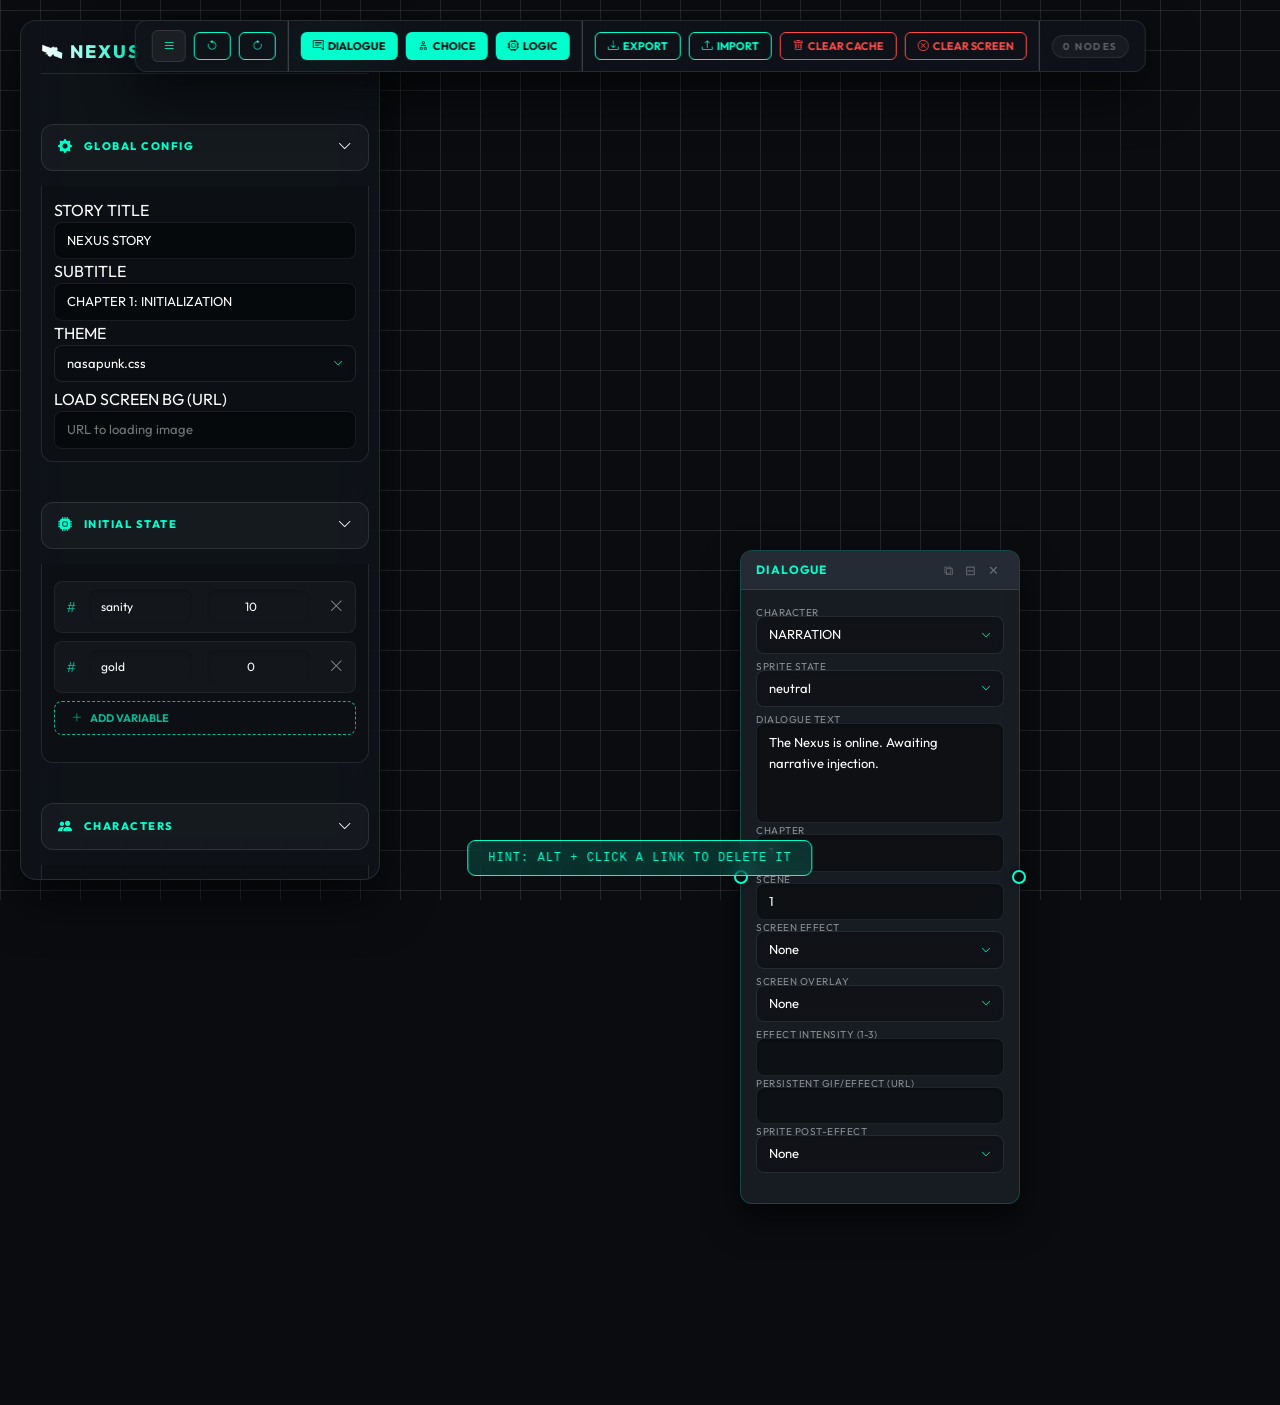
<file: apps/editor/vn_editor.html>
<!DOCTYPE html>
<html lang="en">
<head>
    <meta charset="UTF-8">
    <meta name="viewport" content="width=device-width, initial-scale=1.0">
    <title>Nexus VN Editor | Industry Standard</title>
    <link href="https://cdn.jsdelivr.net/npm/bootstrap@5.3.3/dist/css/bootstrap.min.css" rel="stylesheet">
    <link href="https://cdn.jsdelivr.net/npm/bootstrap-icons@1.11.3/font/bootstrap-icons.min.css" rel="stylesheet">
    <link rel="stylesheet" href="css/editor.css">
    <link rel="stylesheet" href="css/nexus_rich_editor.css">
</head>
<body>

    <div id="config-panel" class="panel">
        <div style="display:flex; justify-content:space-between; align-items:center; margin-bottom:20px; border-bottom:1px solid var(--border); padding-bottom:10px">
            <h2 style="font-size:18px; font-weight:800; letter-spacing:2px; margin:0; background:linear-gradient(90deg, #fff, var(--accent)); -webkit-background-clip:text; -webkit-text-fill-color:transparent">🛰️ NEXUS</h2>
            <div id="node-count-badge" class="badge rounded-pill" style="font-size:10px; background:var(--accent-dim); color:var(--accent); border:1px solid var(--accent)">0 NODES</div>
        </div>
        <div class="section-header" onclick="toggleSection('global-config-section', this)">
            <h3><i class="bi bi-gear-fill"></i> GLOBAL CONFIG</h3>
            <i class="bi bi-chevron-down"></i>
        </div>
        <div id="global-config-section" class="config-section">
            <label>STORY TITLE</label>
            <input type="text" id="conf-title" value="NEW STORY" onchange="updateGlobalConfig()">
            
            <label>SUBTITLE</label>
            <input type="text" id="conf-subtitle" value="CHAPTER 1" onchange="updateGlobalConfig()">

            <label>THEME</label>
            <div id="theme-dropdown-container"></div>

            <label>LOAD SCREEN BG (URL)</label>
            <input type="text" id="conf-loadbg" placeholder="URL to loading image" onchange="updateGlobalConfig()">
        </div>

        <div class="section-header" onclick="toggleSection('state-list-section', this)">
            <h3><i class="bi bi-cpu-fill"></i> INITIAL STATE</h3>
            <i class="bi bi-chevron-down"></i>
        </div>
        <div id="state-list-section" class="config-section-container">
            <div id="state-list" class="config-section"></div>
            <button class="btn btn-outline" style="width: 100%; margin-bottom: 15px; font-size: 11px; border-style: dashed; opacity: 0.7;" onclick="addStateVar()">
                <i class="bi bi-plus-lg"></i> ADD VARIABLE
            </button>
        </div>

        <div class="section-header" onclick="toggleSection('char-list-section', this)">
            <h3><i class="bi bi-people-fill"></i> CHARACTERS</h3>
            <i class="bi bi-chevron-down"></i>
        </div>
        <div id="char-list-section" class="config-section-container">
            <div id="char-list" class="config-section"></div>
            <button class="btn btn-outline" style="width: 100%; margin-bottom: 15px; font-size: 11px; border-style: dashed; opacity: 0.7;" onclick="addCharacter()">
                <i class="bi bi-plus-lg"></i> ADD CHARACTER
            </button>
        </div>

        <div class="section-header" onclick="toggleSection('chapter-list-section', this)">
            <h3><i class="bi bi-book-fill"></i> CHAPTERS</h3>
            <i class="bi bi-chevron-down"></i>
        </div>
        <div id="chapter-list-section" class="config-section-container">
            <div id="chapter-list" class="config-section"></div>
            <button class="btn btn-outline" style="width: 100%; margin-bottom: 15px; font-size: 11px; border-style: dashed; opacity: 0.7;" onclick="addChapter()">
                <i class="bi bi-plus-lg"></i> ADD CHAPTER
            </button>
        </div>
    </div>

    <div id="toolbar" class="panel d-flex align-items-center gap-2">
        <button id="panel-toggle" class="btn btn-sm d-flex align-items-center justify-content-center" onclick="toggleConfigPanel()" title="Toggle Config Panel">
            <i class="bi bi-list"></i>
        </button>
        <button class="btn btn-outline-accent btn-sm d-flex align-items-center justify-content-center px-2" onclick="store.undo()" title="Undo (Ctrl+Z)">
            <i class="bi bi-arrow-counterclockwise"></i>
        </button>
        <button class="btn btn-outline-accent btn-sm d-flex align-items-center justify-content-center px-2" onclick="store.redo()" title="Redo (Ctrl+Y)">
            <i class="bi bi-arrow-clockwise"></i>
        </button>
        <div class="vr mx-1"></div>
        <button class="btn btn-accent btn-sm d-flex align-items-center gap-1" onclick="addNode('dialogue')">
            <i class="bi bi-chat-right-text"></i> DIALOGUE
        </button>
        <button class="btn btn-accent btn-sm d-flex align-items-center gap-1" onclick="addNode('choice')">
            <i class="bi bi-diagram-2"></i> CHOICE
        </button>
        <button class="btn btn-accent btn-sm d-flex align-items-center gap-1" onclick="addNode('condition')">
            <i class="bi bi-cpu"></i> LOGIC
        </button>

        <div class="vr mx-1"></div>
        <button class="btn btn-outline-accent btn-sm d-flex align-items-center gap-1" onclick="exportJSON()">
            <i class="bi bi-download"></i> EXPORT
        </button>
        <button class="btn btn-outline-accent btn-sm d-flex align-items-center gap-1" onclick="document.getElementById('import-input').click()">
            <i class="bi bi-upload"></i> IMPORT
        </button>
        <button class="btn btn-outline-danger btn-sm d-flex align-items-center gap-1" onclick="clearCache()">
            <i class="bi bi-trash"></i> CLEAR CACHE
        </button>
        <button class="btn btn-outline-danger btn-sm d-flex align-items-center gap-1" onclick="clearWorkspace()">
            <i class="bi bi-x-circle"></i> CLEAR SCREEN
        </button>
        <div class="vr mx-1"></div>
        <span id="node-count-badge">0 NODES</span>
        <input type="file" id="import-input" style="display:none" onchange="importJSON(event)">
    </div>

    <div id="editor-container">
        <svg id="connections-svg">
            <defs>
                <filter id="glow" x="-20%" y="-20%" width="140%" height="140%">
                    <feGaussianBlur stdDeviation="3" result="blur" />
                    <feComposite in="SourceGraphic" in2="blur" operator="over" />
                </filter>
                <filter id="heavy-glow" x="-50%" y="-50%" width="200%" height="200%">
                    <feGaussianBlur stdDeviation="6" result="blur" />
                    <feColorMatrix type="matrix" values="1 0 0 0 0  0 1 0 0 0  0 0 1 0 0  0 0 0 1.5 0" />
                </filter>
            </defs>
        </svg>
        <div id="workspace"></div>
    </div>

    <script src="js/nexus_macros.js" defer></script>
    <script src="js/nexus_colorpicker.js" defer></script>
    <script src="js/nexus_rich_editor.js" defer></script>
    <script src="js/template.js" defer></script>
    <script src="js/editor.js" defer></script>
</body>
</html>
</file>
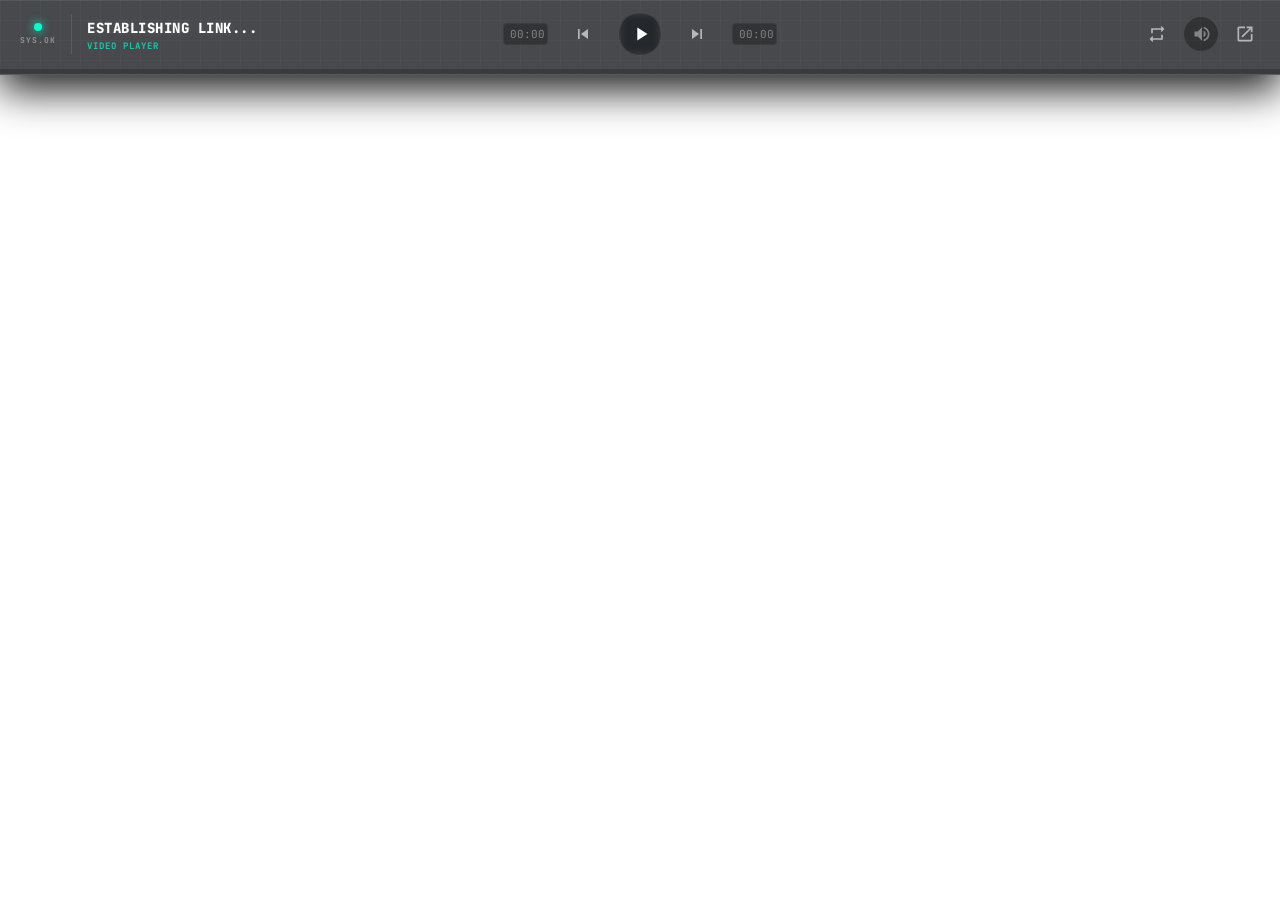
<file: apps/music/mw.html>
<!DOCTYPE html>
<html lang="en">

<head>
    <meta charset="UTF-8">
    <meta name="viewport" content="width=device-width, initial-scale=1.0, maximum-scale=1.0, user-scalable=no">
    <meta name="referrer" content="strict-origin-when-cross-origin">
    <title>Video Player</title>
    <style>
        @import url('https://fonts.googleapis.com/css2?family=JetBrains+Mono:wght@400;700;800&display=swap');

        :root {
            --accent: #00ffcc;
            --bg-glass: rgba(10, 12, 16, 0.75);
            --border-glass: rgba(255, 255, 255, 0.1);
            --text-main: #ffffff;
            --text-dim: rgba(255, 255, 255, 0.4);
            --bar-height: 75px;
            --grid-size: 20px;
        }

        * {
            margin: 0;
            padding: 0;
            box-sizing: border-box;
            -webkit-tap-highlight-color: transparent;
        }

        body {
            background: transparent;
            font-family: 'JetBrains Mono', monospace;
            overflow: hidden;
            width: 100vw;
            height: 100vh;
        }

        /* Hidden audio engine — identical to mw.html */
        #video-frame {
            position: absolute;
            width: 1px;
            height: 1px;
            opacity: 0;
            pointer-events: none;
        }

        /* NASAPUNK WIDGET BASE */
        #nexus-player-bar {
            position: fixed;
            top: 0;
            left: 0;
            width: 100vw;
            height: var(--bar-height);
            background: var(--bg-glass);
            backdrop-filter: blur(24px) saturate(180%);
            -webkit-backdrop-filter: blur(24px) saturate(180%);
            border-bottom: 1px solid var(--border-glass);
            display: flex;
            align-items: center;
            padding: 0 20px;
            padding-bottom: 6px;
            color: var(--text-main);
            z-index: 99999;
            box-shadow: 0 15px 40px rgba(0, 0, 0, 0.9), inset 0 1px 0 rgba(255, 255, 255, 0.05);
            transition: border-color 0.3s ease;
        }

        /* Tactical Grid */
        #nexus-player-bar::before {
            content: '';
            position: absolute;
            top: 0;
            left: 0;
            right: 0;
            bottom: 0;
            background-image:
                linear-gradient(rgba(255, 255, 255, 0.02) 1px, transparent 1px),
                linear-gradient(90deg, rgba(255, 255, 255, 0.02) 1px, transparent 1px);
            background-size: var(--grid-size) var(--grid-size);
            pointer-events: none;
            z-index: -1;
        }

        #dynamic-bg {
            position: absolute;
            top: 0;
            left: 0;
            width: 100%;
            height: 100%;
            background-size: cover;
            background-position: center;
            opacity: 0.25;
            filter: blur(15px) saturate(140%);
            z-index: -2;
            transition: background-image 0.8s cubic-bezier(0.4, 0, 0.2, 1);
        }

        /* --- LAYOUT SECTIONS --- */
        .section-left {
            display: flex;
            align-items: center;
            gap: 15px;
            flex: 1;
            min-width: 0;
        }

        .section-center {
            display: flex;
            align-items: center;
            justify-content: center;
            gap: 20px;
            flex: 1.5;
            z-index: 10;
        }

        .section-right {
            display: flex;
            align-items: center;
            justify-content: flex-end;
            gap: 12px;
            flex: 1;
            z-index: 10;
        }

        /* --- LEFT: TELEMETRY --- */
        .status-block {
            display: flex;
            flex-direction: column;
            align-items: center;
            justify-content: center;
            border-right: 1px solid var(--border-glass);
            padding-right: 15px;
            height: 40px;
        }

        .status-dot {
            width: 8px;
            height: 8px;
            background: var(--accent);
            border-radius: 50%;
            box-shadow: 0 0 10px var(--accent);
            animation: pulse 4s infinite;
        }

        .status-label {
            font-size: 8px;
            color: var(--text-dim);
            margin-top: 4px;
            letter-spacing: 1px;
            font-weight: 700;
            transition: color 0.3s;
        }

        .track-info {
            display: flex;
            flex-direction: column;
            overflow: hidden;
            width: 100%;
            max-width: 300px;
        }

        .track-title-wrapper {
            width: 100%;
            overflow: hidden;
            white-space: nowrap;
            position: relative;
        }

        .track-title {
            font-size: 14px;
            font-weight: 800;
            display: inline-block;
            text-transform: uppercase;
            letter-spacing: 0.5px;
            color: var(--text-main);
            text-shadow: 0 0 8px rgba(255, 255, 255, 0.1);
            transition: transform 0.1s linear;
            padding-right: 50px;
        }

        .track-title.marquee {
            animation: marquee-scroll var(--duration, 10s) linear infinite;
        }

        @keyframes marquee-scroll {
            0% {
                transform: translateX(0);
            }

            100% {
                transform: translateX(-50%);
            }
        }

        .credit {
            font-size: 9px;
            color: var(--accent);
            letter-spacing: 1px;
            margin-top: 2px;
            font-weight: 700;
            opacity: 0.7;
        }

        /* --- CENTER: CONTROLS & TIMING --- */
        .time-display {
            font-size: 11px;
            color: var(--text-dim);
            font-variant-numeric: tabular-nums;
            width: 45px;
            text-align: center;
            background: rgba(0, 0, 0, 0.3);
            padding: 3px 6px;
            border-radius: 4px;
            border: 1px solid rgba(255, 255, 255, 0.05);
        }

        .btn {
            background: none;
            border: none;
            color: var(--text-main);
            cursor: pointer;
            display: flex;
            align-items: center;
            justify-content: center;
            transition: all 0.2s cubic-bezier(0.4, 0, 0.2, 1);
            opacity: 0.6;
            padding: 5px;
        }

        .btn:hover {
            opacity: 1;
            color: var(--accent);
            filter: drop-shadow(0 0 8px var(--accent));
            transform: scale(1.1);
        }

        .btn:active {
            transform: scale(0.9);
        }

        .btn-main {
            width: 44px;
            height: 44px;
            background: rgba(255, 255, 255, 0.05);
            border-radius: 50%;
            border: 1px solid var(--border-glass);
            opacity: 1;
            backdrop-filter: blur(5px);
        }

        .btn-main:hover {
            border-color: var(--accent);
            background: rgba(255, 255, 255, 0.1);
            transform: scale(1.05);
        }

        /* --- ABSOLUTE FULL-WIDTH PROGRESS BAR --- */
        .progress-container {
            position: absolute;
            bottom: 0;
            left: 0;
            right: 0;
            height: 5px;
            background: rgba(0, 0, 0, 0.5);
            cursor: pointer;
            z-index: 20;
            transition: height 0.2s cubic-bezier(0.4, 0, 0.2, 1);
        }

        .progress-container:hover,
        .progress-container:active {
            height: 12px;
        }

        .progress-track {
            width: 100%;
            height: 100%;
            position: relative;
            background: rgba(255, 255, 255, 0.1);
        }

        .progress-bar {
            position: absolute;
            top: 0;
            left: 0;
            height: 100%;
            background: var(--accent);
            width: 0%;
            box-shadow: 0 0 15px var(--accent);
            pointer-events: none;
            will-change: width;
            transition: background-color 0.3s;
        }

        .progress-container:hover .progress-bar {
            background: #fff;
            box-shadow: 0 0 20px #fff;
        }

        /* --- RIGHT: MODULES & VOLUME --- */
        .btn-state-active {
            color: var(--accent);
            opacity: 1;
            filter: drop-shadow(0 0 5px var(--accent));
        }

        .repeat-badge {
            position: absolute;
            font-size: 8px;
            bottom: -2px;
            right: -2px;
            background: var(--accent);
            color: #000;
            padding: 0 3px;
            border-radius: 2px;
            font-weight: 800;
            display: none;
            box-shadow: 0 0 5px var(--accent);
        }

        .volume-wrapper {
            display: flex;
            align-items: center;
            background: rgba(0, 0, 0, 0.3);
            border: 1px solid transparent;
            border-radius: 20px;
            height: 34px;
            width: 34px;
            overflow: hidden;
            transition: all 0.3s cubic-bezier(0.4, 0, 0.2, 1);
            position: relative;
        }

        .volume-wrapper:hover,
        .volume-wrapper.active,
        .volume-wrapper.is-dragging {
            width: 120px;
            border-color: var(--border-glass);
            background: rgba(0, 0, 0, 0.7);
        }

        .volume-icon-btn {
            min-width: 34px;
            height: 34px;
            display: flex;
            align-items: center;
            justify-content: center;
            background: none;
            border: none;
            color: var(--text-dim);
            cursor: pointer;
            transition: color 0.2s;
        }

        .volume-wrapper:hover .volume-icon-btn,
        .volume-wrapper.active .volume-icon-btn,
        .volume-wrapper.is-dragging .volume-icon-btn {
            color: var(--accent);
        }

        .volume-slider-container {
            width: 76px;
            opacity: 0;
            transition: opacity 0.2s;
            margin-left: 2px;
            display: flex;
            align-items: center;
            height: 100%;
        }

        .volume-wrapper:hover .volume-slider-container,
        .volume-wrapper.active .volume-slider-container,
        .volume-wrapper.is-dragging .volume-slider-container {
            opacity: 1;
        }

        input[type=range] {
            -webkit-appearance: none;
            appearance: none;
            width: 100%;
            height: 24px;
            background: transparent;
            cursor: pointer;
        }

        input[type=range]:focus {
            outline: none;
        }

        input[type=range]::-webkit-slider-runnable-track {
            height: 2px;
            background: rgba(255, 255, 255, 0.2);
            border-radius: 1px;
        }

        input[type=range]::-webkit-slider-thumb {
            -webkit-appearance: none;
            appearance: none;
            height: 14px;
            width: 14px;
            border-radius: 50%;
            background: var(--text-main);
            margin-top: -6px;
            cursor: pointer;
            transition: background 0.2s, box-shadow 0.2s, transform 0.1s;
        }

        input[type=range]::-webkit-slider-thumb:hover,
        input[type=range]:active::-webkit-slider-thumb {
            background: var(--accent);
            box-shadow: 0 0 10px var(--accent);
            transform: scale(1.2);
        }

        /* --- ICONS --- */
        svg {
            width: 20px;
            height: 20px;
            fill: currentColor;
        }

        .btn-main svg {
            width: 22px;
            height: 22px;
            margin-left: 2px;
        }

        #pause-icon {
            margin-left: 0;
        }

        /* --- ANIMATIONS --- */
        @keyframes pulse {
            0% {
                opacity: 0.3;
                transform: scale(0.9);
            }

            50% {
                opacity: 1;
                transform: scale(1.1);
                box-shadow: 0 0 15px var(--accent);
            }

            100% {
                opacity: 0.3;
                transform: scale(0.9);
            }
        }

        /* --- RESPONSIVE --- */
        @media (max-width: 768px) {
            .section-right {
                flex: 0.5;
            }

            .section-center {
                flex: 2;
                gap: 10px;
            }

            .time-display {
                display: none;
            }

            .track-title {
                max-width: 160px;
                font-size: 13px;
            }

            .status-block {
                display: none;
            }
        }

        @media (max-width: 480px) {
            .track-title {
                max-width: 110px;
            }

            #nexus-player-bar {
                padding: 0 10px;
                padding-bottom: 5px;
            }

            .volume-wrapper {
                display: none;
            }

            .btn-nav svg {
                width: 18px;
                height: 18px;
            }
        }

        /* --- AD OVERLAY STYLES --- */
        #ad-overlay {
            position: absolute;
            top: 0;
            left: 0;
            width: 100%;
            height: 100%;
            background: rgba(12, 10, 10, 0.95);
            backdrop-filter: blur(12px) saturate(180%);
            -webkit-backdrop-filter: blur(12px) saturate(180%);
            display: none;
            align-items: center;
            justify-content: center;
            z-index: 100000;
            border-bottom: 2px solid #ff4444;
            overflow: hidden;
            pointer-events: auto;
        }

        .ad-overlay-content {
            display: flex;
            align-items: center;
            justify-content: center;
            width: 100%;
            height: 100%;
            position: relative;
        }

        .ad-overlay-text {
            color: #ff4444;
            font-size: 13px;
            font-weight: 800;
            letter-spacing: 3px;
            text-transform: uppercase;
            text-shadow: 0 0 10px rgba(255, 68, 68, 0.5);
            animation: ad-glitch 1.5s infinite;
        }

        .ad-overlay-scanner {
            position: absolute;
            top: 0;
            left: -100%;
            width: 50%;
            height: 100%;
            background: linear-gradient(90deg, transparent, rgba(255, 68, 68, 0.15), transparent);
            animation: ad-scan 2.5s linear infinite;
        }

        @keyframes ad-scan {
            0% { left: -100%; }
            100% { left: 150%; }
        }

        @keyframes ad-glitch {
            0%, 100% { opacity: 0.8; transform: scale(1); }
            50% { opacity: 1; transform: scale(1.02); text-shadow: 0 0 15px rgba(255, 68, 68, 0.8); }
            98% { transform: scale(1); }
            99% { transform: skew(-5deg) scale(0.98); }
        }
    </style>
</head>

<body>

    <!-- Full-screen video — behind the bar -->
    <iframe id="video-frame" allow="autoplay; fullscreen; encrypted-media; picture-in-picture" allowfullscreen></iframe>

    <!-- NEXUS PLAYER BAR -->
    <div id="nexus-player-bar" onclick="handleBarClick(event)">
        <div id="dynamic-bg"></div>

        <!-- AD OVERLAY -->
        <div id="ad-overlay">
            <div class="ad-overlay-content">
                <span class="ad-overlay-scanner"></span>
                <span class="ad-overlay-text">AD DETECTED // STREAM SUSPENDED</span>
            </div>
        </div>

        <!-- LEFT: Telemetry -->
        <div class="section-left">
            <div class="status-block">
                <div class="status-dot" id="status-indicator"></div>
                <div class="status-label" id="status-label">SYS.OK</div>
            </div>
            <div class="track-info">
                <div class="track-title-wrapper" id="title-container">
                    <div class="track-title" id="track-name">ESTABLISHING LINK...</div>
                </div>
                <div class="credit" id="credit-label">VIDEO PLAYER</div>
            </div>
        </div>

        <!-- CENTER: Controls + Time -->
        <div class="section-center">
            <div class="time-display" id="current-time">00:00</div>

            <button class="btn btn-nav" onclick="triggerPrev()" title="Restart">
                <svg viewBox="0 0 24 24">
                    <path d="M6 6h2v12H6zm3.5 6 8.5 6V6z" />
                </svg>
            </button>

            <button class="btn btn-main" id="play-pause-btn" onclick="togglePlay()">
                <svg id="play-icon" viewBox="0 0 24 24">
                    <path d="M8 5v14l11-7z" />
                </svg>
                <svg id="pause-icon" viewBox="0 0 24 24" style="display:none;">
                    <path d="M6 19h4V5H6v14zm8-14v14h4V5h-4z" />
                </svg>
            </button>

            <button class="btn btn-nav" onclick="triggerNext()" title="Skip">
                <svg viewBox="0 0 24 24">
                    <path d="M6 18l8.5-6L6 6v12zM16 6v12h2V6h-2z" />
                </svg>
            </button>

            <div class="time-display" id="duration">00:00</div>
        </div>

        <!-- RIGHT: Aux Systems -->
        <div class="section-right">
            <button class="btn" id="repeat-btn" onclick="toggleRepeat()" title="Cycle Loop Mode"
                style="position:relative;">
                <svg viewBox="0 0 24 24">
                    <path d="M7 7h10v3l4-4-4-4v3H5v6h2V7zm10 10H7v-3l-4 4 4 4v-3h12v-6h-2v4z" />
                </svg>
                <div class="repeat-badge" id="repeat-badge">1</div>
            </button>

            <!-- Volume Assembly -->
            <div class="volume-wrapper" id="volume-wrapper" onclick="toggleVolumeTouch(event)">
                <button class="volume-icon-btn" id="volume-mute-btn" onclick="toggleMute()">
                    <svg id="vol-icon-high" viewBox="0 0 24 24">
                        <path
                            d="M3 9v6h4l5 5V4L7 9H3zm13.5 3c0-1.77-1.02-3.29-2.5-4.03v8.05c1.48-.73 2.5-2.25 2.5-4.02zM14 3.23v2.06c2.89.86 5 3.54 5 6.71s-2.11 5.85-5 6.71v2.06c4.01-.91 7-4.49 7-8.77s-2.99-7.86-7-8.77z" />
                    </svg>
                    <svg id="vol-icon-muted" viewBox="0 0 24 24" style="display:none;">
                        <path
                            d="M16.5 12c0-1.77-1.02-3.29-2.5-4.03v2.21l2.45 2.45c.03-.2.05-.41.05-.63zm2.5 0c0 .94-.2 1.82-.54 2.64l1.51 1.51C20.63 14.91 21 13.5 21 12c0-4.28-2.99-7.86-7-8.77v2.06c2.89.86 5 3.54 5 6.71zM4.27 3 3 4.27 7.73 9H3v6h4l5 5v-6.73l4.25 4.25c-.67.52-1.42.93-2.25 1.18v2.06c1.38-.31 2.63-.95 3.69-1.81L19.73 21 21 19.73l-9-9L4.27 3zM12 4 9.91 6.09 12 8.18V4z" />
                    </svg>
                </button>
                <div class="volume-slider-container">
                    <input type="range" id="volume-slider" min="0" max="100" value="100"
                        oninput="updateVolume(this.value)">
                </div>
            </div>

            <button class="btn" onclick="openYouTube()" title="Open on YouTube">
                <svg viewBox="0 0 24 24">
                    <path
                        d="M19 19H5V5h7V3H5c-1.11 0-2 .9-2 2v14c0 1.1.89 2 2 2h14c1.1 0 2-.9 2-2v-7h-2v7zM14 3v2h3.59l-9.83 9.83 1.41 1.41L19 6.41V10h2V3h-7z" />
                </svg>
            </button>
        </div>

        <!-- FULL WIDTH BOTTOM SCRUBBER -->
        <div class="progress-container" id="progress-container">
            <div class="progress-track">
                <div class="progress-bar" id="progress-bar"></div>
            </div>
        </div>
    </div>

    <script>
        // ── URL params ────────────────────────────────────────────────────────
        // ?v=VIDEO_ID   video to play
        // ?c=COLOR      accent colour (hex, # optional)
        // ?ap=0         disable autoplay (default: on)
        const urlParams = new URLSearchParams(window.location.search);

        // Accent colour
        if (urlParams.has('c')) {
            let color = urlParams.get('c');
            if (!color.startsWith('#')) color = '#' + color;
            document.documentElement.style.setProperty('--accent', color);
        }

        // ── State ─────────────────────────────────────────────────────────────
        let player;
        const videoId = urlParams.get('v') || 'dQw4w9WgXcQ';
        const autoplay = urlParams.get('ap') !== '0' ? 1 : 0;
        let repeatState = 0;
        let animationFrameId;
        let isDraggingProgress = false;
        let preMuteVolume = 100;
        let lastSyncedVolume = -1;
        let lastSyncedMute = null;
        let volumeSetTime = 0;
        let initialMetadataSet = false;
        let isAdActive = false;

        // ── Ad Detection Infrastructure ────────────────────────────────────────
        // Intercept cross-origin postMessages from YouTube player
        window.addEventListener('message', function(event) {
            try {
                const data = typeof event.data === 'string' ? JSON.parse(event.data) : event.data;
                if (data && data.event === 'infoDelivery' && data.info) {
                    if (data.info.adState !== undefined) {
                        setAdState(data.info.adState > 0);
                    } else if (data.info.adShowing !== undefined) {
                        setAdState(!!data.info.adShowing);
                    } else if (data.info.isAd !== undefined) {
                        setAdState(!!data.info.isAd);
                    }
                }
            } catch (e) {
                // Ignore parsing errors
            }
        });

        function checkAdStatus() {
            if (!player || typeof player.getVideoData !== 'function') return;
            
            const data = player.getVideoData();
            let isAd = false;
            
            if (data && data.video_id) {
                if (data.video_id !== videoId) {
                    if (typeof player.getPlaylist === 'function') {
                        const playlist = player.getPlaylist();
                        if (!playlist || !playlist.includes(data.video_id)) {
                            isAd = true;
                        }
                    } else {
                        isAd = true;
                    }
                }
            }
            
            setAdState(isAd);
        }

        function setAdState(isAd) {
            const overlay = document.getElementById('ad-overlay');
            if (isAd) {
                if (!isAdActive) {
                    isAdActive = true;
                    overlay.style.display = 'flex';
                    setStatus('AD.PLAY', '#ff4444', '0.5s');
                    syncMuteWithUI();
                }
            } else {
                if (isAdActive) {
                    isAdActive = false;
                    overlay.style.display = 'none';
                    resetStatusAfterAd();
                    syncMuteWithUI();
                }
            }
        }

        function resetStatusAfterAd() {
            if (!player || typeof player.getPlayerState !== 'function') return;
            const state = player.getPlayerState();
            if (state === YT.PlayerState.PLAYING) {
                setStatus('ACTIVE', 'var(--accent)', '1s');
            } else if (state === YT.PlayerState.BUFFERING) {
                setStatus('BUFFERING', 'var(--accent)', '0.5s');
            } else {
                setStatus('STANDBY', 'var(--accent)', '4s');
            }
        }

        function safeGetStorage(k) { try { return localStorage.getItem(k); } catch { return null; } }
        function safeSetStorage(k, v) { try { localStorage.setItem(k, v); } catch { } }

        // ── YT IFrame API bootstrap ───────────────────────────────────────────
        function initializePlayback() {
            if (window.YT && window.YT.Player) {
                createYTPlayerInstance();
            } else {
                if (!document.getElementById('yt-iframe-api-script')) {
                    const s = document.createElement('script');
                    s.id = 'yt-iframe-api-script';
                    s.src = 'https://www.youtube.com/iframe_api';
                    document.head.appendChild(s);
                }
            }
        }

        function createYTPlayerInstance() {
            const iframe = document.getElementById('video-frame');
            iframe.removeAttribute('src');

            const params = [
                'enablejsapi=1',
                'controls=1',
                'playsinline=1',
                'modestbranding=1',
                'rel=0',
                'iv_load_policy=3',
                `autoplay=${autoplay}`,
            ].join('&');

            iframe.src = `https://www.youtube-nocookie.com/embed/${videoId}?${params}`;

            player = new YT.Player('video-frame', {
                events: {
                    onReady: onSystemReady,
                    onStateChange: onSystemStateChange,
                    onError: onSystemError,
                }
            });
        }

        window.onYouTubeIframeAPIReady = function () {
            createYTPlayerInstance();
        };

        // ── Player events ─────────────────────────────────────────────────────
        function onSystemReady() {
            // Restore volume + mute from localStorage (params override if present)
            const savedVol = safeGetStorage('nexus-volume');
            const savedMute = safeGetStorage('nexus-muted');
            const hasMuteParam = urlParams.get('mute') === '1' || urlParams.get('mute') === 'true';

            let vol = savedVol !== null ? parseInt(savedVol) : 100;
            if (urlParams.has('vol')) vol = parseInt(urlParams.get('vol'));

            // Mute: url param overrides storage
            const isMuted = hasMuteParam || savedMute === '1';

            player.setVolume(vol);
            player.mute(); // Mute initially because play icon is showing by default

            const slider = document.getElementById('volume-slider');
            slider.value = isMuted ? 0 : vol;
            toggleMuteIcon(isMuted || vol === 0);
            lastSyncedVolume = isMuted ? 0 : vol;
            lastSyncedMute = isMuted;
            volumeSetTime = Date.now();

            setStatus('SYS.OK', 'var(--accent)', '4s');
            updateTelemetry();

            // Register ad state listener if supported by the player runtime
            try {
                player.addEventListener('onAdStateChange', function(state) {
                    setAdState(state === 1 || state === true);
                });
            } catch (e) {
                // Ignore errors if unsupported
            }

            // Fallback periodic check for ad state changes
            setInterval(checkAdStatus, 200);

            // Block overlay click propagation to prevent triggering control actions
            const adOverlay = document.getElementById('ad-overlay');
            if (adOverlay) {
                adOverlay.addEventListener('click', function(e) {
                    e.stopPropagation();
                });
            }
        }

        function onSystemStateChange(event) {
            const playIcon = document.getElementById('play-icon');
            const pauseIcon = document.getElementById('pause-icon');

            // Instantly check ad status when state changes
            checkAdStatus();

            if (event.data === YT.PlayerState.PLAYING) {
                playIcon.style.display = 'none';
                pauseIcon.style.display = 'block';
                syncMuteWithUI();
                if (!isAdActive) {
                    setStatus('ACTIVE', 'var(--accent)', '1s');
                }
                updateTelemetry();
                setTimeout(applyMarqueeLogic, 500);
                startCinematicLoop();
            } else if (event.data === YT.PlayerState.BUFFERING) {
                if (!isAdActive) {
                    setStatus('BUFFERING', 'var(--accent)', '0.5s');
                }
                syncVolumeUI();
            } else {
                playIcon.style.display = 'block';
                pauseIcon.style.display = 'none';
                syncMuteWithUI();
                if (!isAdActive) {
                    setStatus('STANDBY', 'var(--accent)', '4s');
                }
                stopCinematicLoop();
                syncVolumeUI();
            }

            if (event.data === YT.PlayerState.ENDED) {
                if (repeatState === 2) {
                    player.seekTo(0); player.playVideo();
                } else if (repeatState === 1) {
                    const pl = player.getPlaylist();
                    if (!pl || pl.length === 0) { player.seekTo(0); player.playVideo(); }
                } else {
                    document.getElementById('progress-bar').style.width = '100%';
                }
            }
        }

        function onSystemError() {
            setStatus('ERR', '#ff3333', '0.5s');
        }

        // ── Controls ──────────────────────────────────────────────────────────
        function togglePlay() {
            if (!player || !player.getPlayerState) return;
            player.getPlayerState() === YT.PlayerState.PLAYING
                ? player.pauseVideo() : player.playVideo();
        }

        function triggerPrev() {
            if (!player) return;
            const pl = player.getPlaylist();
            pl && pl.length > 0 ? player.previousVideo() : player.seekTo(0);
            flashVisualFeedback();
        }

        function triggerNext() {
            if (!player) return;
            const pl = player.getPlaylist();
            pl && pl.length > 0 ? player.nextVideo() : player.seekTo(player.getDuration() - 1);
            flashVisualFeedback();
        }

        function handleBarClick(e) {
            if (!player || !player.getPlayerState) return;
            if (!e.target.closest('button, .progress-container, input')) {
                if (player.getPlayerState() !== YT.PlayerState.PLAYING) player.playVideo();
            }
        }

        // ── Volume ────────────────────────────────────────────────────────────
        function updateVolume(val) {
            if (!player) return;
            val = parseInt(val);
            safeSetStorage('nexus-volume', val);
            
            const playIcon = document.getElementById('play-icon');
            const isPaused = playIcon.style.display !== 'none';
            
            if (val === 0) {
                toggleMuteIcon(true);
                safeSetStorage('nexus-muted', '1');
                player.mute();
            } else {
                toggleMuteIcon(false);
                safeSetStorage('nexus-muted', '0');
                if (!isPaused && !isAdActive) {
                    player.unMute();
                    player.setVolume(val);
                } else {
                    player.setVolume(val);
                }
            }
            lastSyncedVolume = val;
            lastSyncedMute = (val === 0);
            volumeSetTime = Date.now();
        }

        function syncVolumeUI() {
            if (Date.now() - volumeSetTime < 1000) return;
            if (!player || !player.getVolume || !player.isMuted) return;
            
            // Skip sync if muted due to pause or active ad
            const playIcon = document.getElementById('play-icon');
            const isPaused = playIcon.style.display !== 'none';
            if (isAdActive || isPaused) return;

            const vol = player.getVolume();
            const muted = player.isMuted();
            if (vol !== lastSyncedVolume || muted !== lastSyncedMute) {
                lastSyncedVolume = vol;
                lastSyncedMute = muted;
                document.getElementById('volume-slider').value = muted ? 0 : vol;
                toggleMuteIcon(muted || vol === 0);
                // Persist — catches changes made via the player's own controls
                safeSetStorage('nexus-volume', vol);
                safeSetStorage('nexus-muted', muted ? '1' : '0');
            }
        }

        function syncMuteWithUI() {
            if (!player) return;
            const playIcon = document.getElementById('play-icon');
            const isPaused = playIcon.style.display !== 'none';
            
            if (isAdActive) {
                if (typeof player.mute === 'function') {
                    player.mute();
                }
            } else {
                if (isPaused) {
                    if (typeof player.mute === 'function') {
                        player.mute();
                    }
                } else {
                    const savedMute = safeGetStorage('nexus-muted');
                    const slider = document.getElementById('volume-slider');
                    const isUserMuted = (savedMute === '1' || slider.value == 0);
                    if (isUserMuted) {
                        if (typeof player.mute === 'function') {
                            player.mute();
                        }
                    } else {
                        if (typeof player.unMute === 'function') {
                            player.unMute();
                        }
                    }
                }
            }
        }

        function toggleMute() {
            if (!player) return;
            const slider = document.getElementById('volume-slider');
            const playIcon = document.getElementById('play-icon');
            const isPaused = playIcon.style.display !== 'none';
            const userMuted = safeGetStorage('nexus-muted') === '1' || slider.value == 0;

            if (userMuted) {
                const v = preMuteVolume || 100;
                slider.value = v;
                safeSetStorage('nexus-volume', v);
                safeSetStorage('nexus-muted', '0');
                lastSyncedVolume = v;
                lastSyncedMute = false;
                toggleMuteIcon(false);
                
                if (!isPaused && !isAdActive) {
                    player.unMute();
                    player.setVolume(v);
                }
            } else {
                preMuteVolume = parseInt(slider.value) || 100;
                slider.value = 0;
                safeSetStorage('nexus-muted', '1');
                lastSyncedVolume = 0;
                lastSyncedMute = true;
                toggleMuteIcon(true);
                player.mute();
            }
            volumeSetTime = Date.now();
        }

        function toggleMuteIcon(isMuted) {
            document.getElementById('vol-icon-high').style.display = isMuted ? 'none' : 'block';
            document.getElementById('vol-icon-muted').style.display = isMuted ? 'block' : 'none';
        }

        function toggleVolumeTouch(e) {
            if (e.target.tagName === 'INPUT' || e.target.closest('#volume-mute-btn')) return;
            const w = document.getElementById('volume-wrapper');
            w.classList.add('active');
            setTimeout(() => { if (!w.classList.contains('is-dragging')) w.classList.remove('active'); }, 3000);
        }

        const volSlider = document.getElementById('volume-slider');
        const volWrapper = document.getElementById('volume-wrapper');
        function setVolDragging(on) {
            on ? volWrapper.classList.add('is-dragging')
                : (volWrapper.classList.remove('is-dragging'), volWrapper.classList.remove('active'));
        }
        volSlider.addEventListener('mousedown', () => setVolDragging(true));
        volSlider.addEventListener('touchstart', () => setVolDragging(true), { passive: true });
        document.addEventListener('mouseup', () => { if (volWrapper.classList.contains('is-dragging')) setVolDragging(false); });
        document.addEventListener('touchend', () => { if (volWrapper.classList.contains('is-dragging')) setVolDragging(false); });

        // ── Repeat ────────────────────────────────────────────────────────────
        function toggleRepeat() { repeatState = (repeatState + 1) % 3; updateRepeatUI(); }
        function updateRepeatUI() {
            const btn = document.getElementById('repeat-btn');
            const badge = document.getElementById('repeat-badge');
            btn.classList.remove('btn-state-active'); badge.style.display = 'none';
            if (repeatState === 1) btn.classList.add('btn-state-active');
            else if (repeatState === 2) { btn.classList.add('btn-state-active'); badge.style.display = 'block'; badge.innerText = '1'; }
        }

        function openYouTube() {
            const id = (player && player.getVideoData && player.getVideoData().video_id) || videoId;
            window.open(`https://www.yout-ube.com/watch?v=${id}`, '_blank');
        }

        // ── Cinematic loop (progress + volume sync) ───────────────────────────
        function startCinematicLoop() {
            if (animationFrameId) cancelAnimationFrame(animationFrameId);
            function update() {
                if (!isDraggingProgress && player && player.getDuration && player.getCurrentTime) {
                    const curr = player.getCurrentTime(), dur = player.getDuration();
                    if (dur > 0) {
                        document.getElementById('progress-bar').style.width = (curr / dur) * 100 + '%';
                        document.getElementById('current-time').innerText = formatTime(curr);
                        document.getElementById('duration').innerText = formatTime(dur);
                    }
                }
                if (!volWrapper.classList.contains('is-dragging')) syncVolumeUI();

                // Track ad status changes during playback
                checkAdStatus();

                animationFrameId = requestAnimationFrame(update);
            }
            animationFrameId = requestAnimationFrame(update);
        }

        function stopCinematicLoop() { if (animationFrameId) cancelAnimationFrame(animationFrameId); }

        // ── Telemetry ─────────────────────────────────────────────────────────
        function updateTelemetry() {
            if (isAdActive) return;
            if (!player || !player.getVideoData) return;
            const data = player.getVideoData();
            if (data && data.title) {
                if (!initialMetadataSet) {
                    document.getElementById('track-name').innerText = data.title.toUpperCase();
                    document.getElementById('credit-label').innerText = (data.author || '').toUpperCase();
                    document.title = data.title + ' — VP';
                    initialMetadataSet = true;
                }
                const id = data.video_id || videoId;
                if (id) {
                    document.getElementById('dynamic-bg').style.backgroundImage =
                        `url('https://img.youtube.com/vi/${id}/hqdefault.jpg')`;
                }
            }
        }

        function applyMarqueeLogic() {
            const trackEl = document.getElementById('track-name');
            const container = document.getElementById('title-container');
            trackEl.classList.remove('marquee');
            trackEl.style.width = 'auto';
            trackEl.style.transform = '';
            if (trackEl.scrollWidth > container.clientWidth) {
                const text = trackEl.innerText;
                trackEl.innerHTML = `<span>${text}</span><span style="padding-left:100px">${text}</span>`;
                trackEl.classList.add('marquee');
                trackEl.style.setProperty('--duration', (trackEl.scrollWidth / 40) + 's');
            }
        }

        function setStatus(text, color, pulseSpeed) {
            const ind = document.getElementById('status-indicator');
            const lbl = document.getElementById('status-label');
            ind.style.background = color;
            ind.style.boxShadow = `0 0 10px ${color}`;
            ind.style.animationDuration = pulseSpeed;
            lbl.innerText = text;
            lbl.style.color = color;
        }

        // ── Progress scrubbing ────────────────────────────────────────────────
        const progressContainer = document.getElementById('progress-container');
        function handleScrub(e) {
            if (!player) return;
            const rect = progressContainer.getBoundingClientRect();
            const x = Math.max(0, Math.min((e.touches ? e.touches[0].clientX : e.clientX) - rect.left, rect.width));
            const perc = x / rect.width;
            document.getElementById('progress-bar').style.width = (perc * 100) + '%';
            if (e.type === 'mouseup' || e.type === 'touchend') {
                player.seekTo(player.getDuration() * perc, true);
                isDraggingProgress = false;
                startCinematicLoop();
            }
        }

        progressContainer.addEventListener('mousedown', e => { isDraggingProgress = true; stopCinematicLoop(); handleScrub(e); });
        progressContainer.addEventListener('touchstart', e => { isDraggingProgress = true; stopCinematicLoop(); handleScrub(e); }, { passive: false });
        document.addEventListener('mousemove', e => { if (isDraggingProgress) handleScrub(e); });
        document.addEventListener('touchmove', e => { if (isDraggingProgress) handleScrub(e); }, { passive: false });
        document.addEventListener('mouseup', e => { if (isDraggingProgress) handleScrub(e); });
        document.addEventListener('touchend', e => { if (isDraggingProgress) handleScrub(e); });

        function formatTime(s) {
            return `${Math.floor(s / 60).toString().padStart(2, '0')}:${Math.floor(s % 60).toString().padStart(2, '0')}`;
        }

        function flashVisualFeedback() {
            const bar = document.getElementById('nexus-player-bar');
            bar.style.borderColor = 'var(--accent)';
            setTimeout(() => bar.style.borderColor = '', 300);
        }

        // ── Boot ──────────────────────────────────────────────────────────────
        window.addEventListener('DOMContentLoaded', initializePlayback);
    </script>
</body>

</html>
</file>
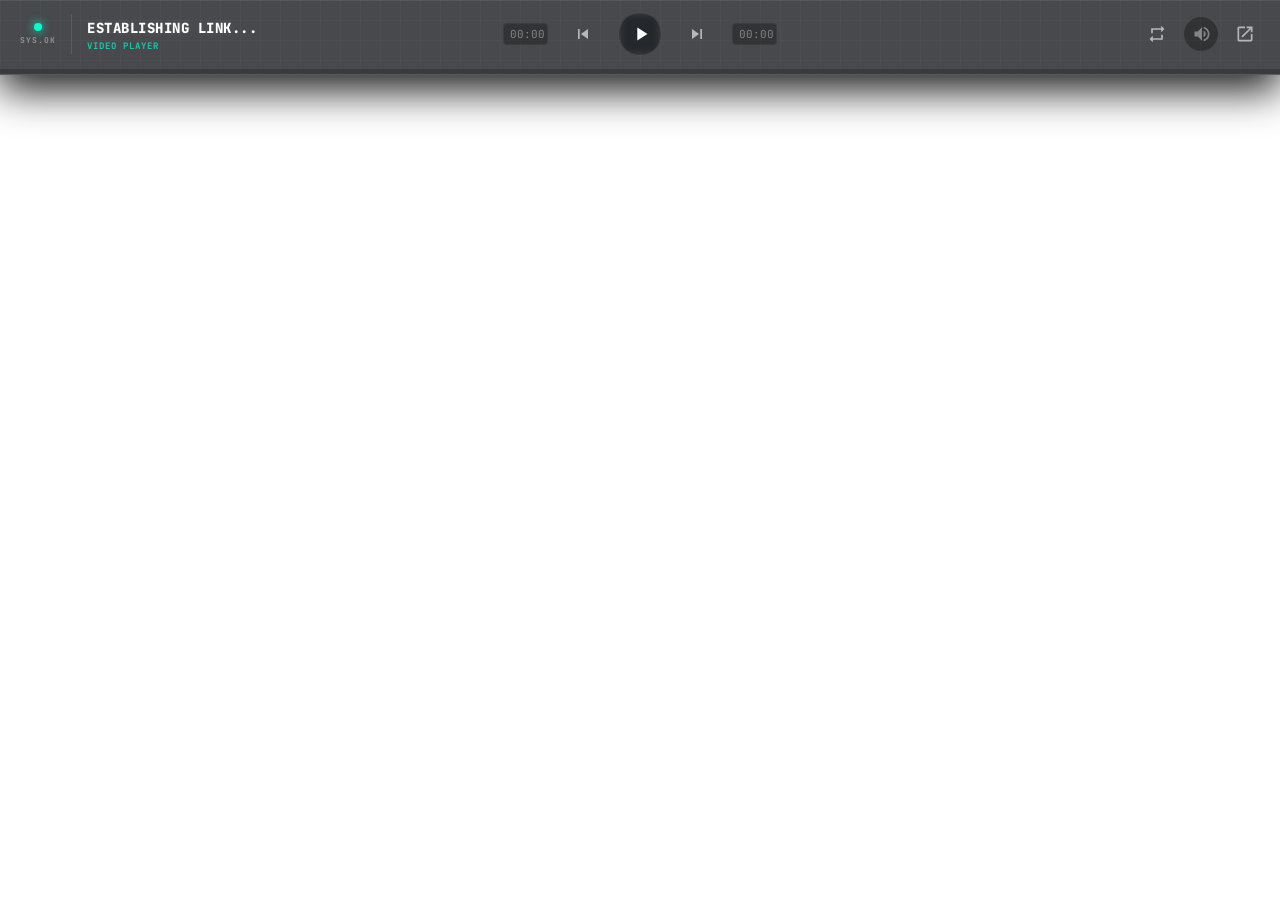
<file: apps/music/vp.html>
<!DOCTYPE html>
<html lang="en">

<head>
    <meta charset="UTF-8">
    <meta name="viewport" content="width=device-width, initial-scale=1.0, maximum-scale=1.0, user-scalable=no">
    <meta name="referrer" content="strict-origin-when-cross-origin">
    <title>Video Player</title>
    <style>
        @import url('https://fonts.googleapis.com/css2?family=JetBrains+Mono:wght@400;700;800&display=swap');

        :root {
            --accent: #00ffcc;
            --bg-glass: rgba(10, 12, 16, 0.75);
            --border-glass: rgba(255, 255, 255, 0.1);
            --text-main: #ffffff;
            --text-dim: rgba(255, 255, 255, 0.4);
            --bar-height: 75px;
            --grid-size: 20px;
        }

        * {
            margin: 0;
            padding: 0;
            box-sizing: border-box;
            -webkit-tap-highlight-color: transparent;
        }

        body {
            background: transparent;
            font-family: 'JetBrains Mono', monospace;
            overflow: hidden;
            width: 100vw;
            height: 100vh;
        }

        /* Hidden audio engine — identical to mw.html */
        #video-frame {
            position: absolute;
            width: 1px;
            height: 1px;
            opacity: 0;
            pointer-events: none;
        }

        /* NASAPUNK WIDGET BASE */
        #nexus-player-bar {
            position: fixed;
            top: 0;
            left: 0;
            width: 100vw;
            height: var(--bar-height);
            background: var(--bg-glass);
            backdrop-filter: blur(24px) saturate(180%);
            -webkit-backdrop-filter: blur(24px) saturate(180%);
            border-bottom: 1px solid var(--border-glass);
            display: flex;
            align-items: center;
            padding: 0 20px;
            padding-bottom: 6px;
            color: var(--text-main);
            z-index: 99999;
            box-shadow: 0 15px 40px rgba(0, 0, 0, 0.9), inset 0 1px 0 rgba(255, 255, 255, 0.05);
            transition: border-color 0.3s ease;
        }

        /* Tactical Grid */
        #nexus-player-bar::before {
            content: '';
            position: absolute;
            top: 0; left: 0; right: 0; bottom: 0;
            background-image:
                linear-gradient(rgba(255, 255, 255, 0.02) 1px, transparent 1px),
                linear-gradient(90deg, rgba(255, 255, 255, 0.02) 1px, transparent 1px);
            background-size: var(--grid-size) var(--grid-size);
            pointer-events: none;
            z-index: -1;
        }

        #dynamic-bg {
            position: absolute;
            top: 0; left: 0;
            width: 100%; height: 100%;
            background-size: cover;
            background-position: center;
            opacity: 0.25;
            filter: blur(15px) saturate(140%);
            z-index: -2;
            transition: background-image 0.8s cubic-bezier(0.4, 0, 0.2, 1);
        }

        /* --- LAYOUT SECTIONS --- */
        .section-left {
            display: flex;
            align-items: center;
            gap: 15px;
            flex: 1;
            min-width: 0;
        }

        .section-center {
            display: flex;
            align-items: center;
            justify-content: center;
            gap: 20px;
            flex: 1.5;
            z-index: 10;
        }

        .section-right {
            display: flex;
            align-items: center;
            justify-content: flex-end;
            gap: 12px;
            flex: 1;
            z-index: 10;
        }

        /* --- LEFT: TELEMETRY --- */
        .status-block {
            display: flex;
            flex-direction: column;
            align-items: center;
            justify-content: center;
            border-right: 1px solid var(--border-glass);
            padding-right: 15px;
            height: 40px;
        }

        .status-dot {
            width: 8px;
            height: 8px;
            background: var(--accent);
            border-radius: 50%;
            box-shadow: 0 0 10px var(--accent);
            animation: pulse 4s infinite;
        }

        .status-label {
            font-size: 8px;
            color: var(--text-dim);
            margin-top: 4px;
            letter-spacing: 1px;
            font-weight: 700;
            transition: color 0.3s;
        }

        .track-info {
            display: flex;
            flex-direction: column;
            overflow: hidden;
            width: 100%;
            max-width: 300px;
        }

        .track-title-wrapper {
            width: 100%;
            overflow: hidden;
            white-space: nowrap;
            position: relative;
        }

        .track-title {
            font-size: 14px;
            font-weight: 800;
            display: inline-block;
            text-transform: uppercase;
            letter-spacing: 0.5px;
            color: var(--text-main);
            text-shadow: 0 0 8px rgba(255, 255, 255, 0.1);
            transition: transform 0.1s linear;
            padding-right: 50px;
        }

        .track-title.marquee {
            animation: marquee-scroll var(--duration, 10s) linear infinite;
        }

        @keyframes marquee-scroll {
            0%   { transform: translateX(0); }
            100% { transform: translateX(-50%); }
        }

        .credit {
            font-size: 9px;
            color: var(--accent);
            letter-spacing: 1px;
            margin-top: 2px;
            font-weight: 700;
            opacity: 0.7;
        }

        /* --- CENTER: CONTROLS & TIMING --- */
        .time-display {
            font-size: 11px;
            color: var(--text-dim);
            font-variant-numeric: tabular-nums;
            width: 45px;
            text-align: center;
            background: rgba(0, 0, 0, 0.3);
            padding: 3px 6px;
            border-radius: 4px;
            border: 1px solid rgba(255, 255, 255, 0.05);
        }

        .btn {
            background: none;
            border: none;
            color: var(--text-main);
            cursor: pointer;
            display: flex;
            align-items: center;
            justify-content: center;
            transition: all 0.2s cubic-bezier(0.4, 0, 0.2, 1);
            opacity: 0.6;
            padding: 5px;
        }

        .btn:hover {
            opacity: 1;
            color: var(--accent);
            filter: drop-shadow(0 0 8px var(--accent));
            transform: scale(1.1);
        }

        .btn:active { transform: scale(0.9); }

        .btn-main {
            width: 44px;
            height: 44px;
            background: rgba(255, 255, 255, 0.05);
            border-radius: 50%;
            border: 1px solid var(--border-glass);
            opacity: 1;
            backdrop-filter: blur(5px);
        }

        .btn-main:hover {
            border-color: var(--accent);
            background: rgba(255, 255, 255, 0.1);
            transform: scale(1.05);
        }

        /* --- ABSOLUTE FULL-WIDTH PROGRESS BAR --- */
        .progress-container {
            position: absolute;
            bottom: 0;
            left: 0;
            right: 0;
            height: 5px;
            background: rgba(0, 0, 0, 0.5);
            cursor: pointer;
            z-index: 20;
            transition: height 0.2s cubic-bezier(0.4, 0, 0.2, 1);
        }

        .progress-container:hover,
        .progress-container:active { height: 12px; }

        .progress-track {
            width: 100%;
            height: 100%;
            position: relative;
            background: rgba(255, 255, 255, 0.1);
        }

        .progress-bar {
            position: absolute;
            top: 0; left: 0;
            height: 100%;
            background: var(--accent);
            width: 0%;
            box-shadow: 0 0 15px var(--accent);
            pointer-events: none;
            will-change: width;
            transition: background-color 0.3s;
        }

        .progress-container:hover .progress-bar {
            background: #fff;
            box-shadow: 0 0 20px #fff;
        }

        /* --- RIGHT: MODULES & VOLUME --- */
        .btn-state-active {
            color: var(--accent);
            opacity: 1;
            filter: drop-shadow(0 0 5px var(--accent));
        }

        .repeat-badge {
            position: absolute;
            font-size: 8px;
            bottom: -2px;
            right: -2px;
            background: var(--accent);
            color: #000;
            padding: 0 3px;
            border-radius: 2px;
            font-weight: 800;
            display: none;
            box-shadow: 0 0 5px var(--accent);
        }

        .volume-wrapper {
            display: flex;
            align-items: center;
            background: rgba(0, 0, 0, 0.3);
            border: 1px solid transparent;
            border-radius: 20px;
            height: 34px;
            width: 34px;
            overflow: hidden;
            transition: all 0.3s cubic-bezier(0.4, 0, 0.2, 1);
            position: relative;
        }

        .volume-wrapper:hover,
        .volume-wrapper.active,
        .volume-wrapper.is-dragging {
            width: 120px;
            border-color: var(--border-glass);
            background: rgba(0, 0, 0, 0.7);
        }

        .volume-icon-btn {
            min-width: 34px;
            height: 34px;
            display: flex;
            align-items: center;
            justify-content: center;
            background: none;
            border: none;
            color: var(--text-dim);
            cursor: pointer;
            transition: color 0.2s;
        }

        .volume-wrapper:hover .volume-icon-btn,
        .volume-wrapper.active .volume-icon-btn,
        .volume-wrapper.is-dragging .volume-icon-btn { color: var(--accent); }

        .volume-slider-container {
            width: 76px;
            opacity: 0;
            transition: opacity 0.2s;
            margin-left: 2px;
            display: flex;
            align-items: center;
            height: 100%;
        }

        .volume-wrapper:hover .volume-slider-container,
        .volume-wrapper.active .volume-slider-container,
        .volume-wrapper.is-dragging .volume-slider-container { opacity: 1; }

        input[type=range] {
            -webkit-appearance: none;
            appearance: none;
            width: 100%;
            height: 24px;
            background: transparent;
            cursor: pointer;
        }

        input[type=range]:focus { outline: none; }

        input[type=range]::-webkit-slider-runnable-track {
            height: 2px;
            background: rgba(255, 255, 255, 0.2);
            border-radius: 1px;
        }

        input[type=range]::-webkit-slider-thumb {
            -webkit-appearance: none;
            appearance: none;
            height: 14px;
            width: 14px;
            border-radius: 50%;
            background: var(--text-main);
            margin-top: -6px;
            cursor: pointer;
            transition: background 0.2s, box-shadow 0.2s, transform 0.1s;
        }

        input[type=range]::-webkit-slider-thumb:hover,
        input[type=range]:active::-webkit-slider-thumb {
            background: var(--accent);
            box-shadow: 0 0 10px var(--accent);
            transform: scale(1.2);
        }

        /* --- ICONS --- */
        svg {
            width: 20px;
            height: 20px;
            fill: currentColor;
        }

        .btn-main svg {
            width: 22px;
            height: 22px;
            margin-left: 2px;
        }

        #pause-icon { margin-left: 0; }

        /* --- ANIMATIONS --- */
        @keyframes pulse {
            0%   { opacity: 0.3; transform: scale(0.9); }
            50%  { opacity: 1;   transform: scale(1.1); box-shadow: 0 0 15px var(--accent); }
            100% { opacity: 0.3; transform: scale(0.9); }
        }

        /* --- RESPONSIVE --- */
        @media (max-width: 768px) {
            .section-right  { flex: 0.5; }
            .section-center { flex: 2; gap: 10px; }
            .time-display   { display: none; }
            .track-title    { max-width: 160px; font-size: 13px; }
            .status-block   { display: none; }
        }

        @media (max-width: 480px) {
            .track-title    { max-width: 110px; }
            #nexus-player-bar { padding: 0 10px; padding-bottom: 5px; }
            .volume-wrapper { display: none; }
            .btn-nav svg    { width: 18px; height: 18px; }
        }
    </style>
</head>

<body>

    <!-- Full-screen video — behind the bar -->
    <iframe id="video-frame"
            allow="autoplay; fullscreen; encrypted-media; picture-in-picture"
            allowfullscreen></iframe>

    <!-- NEXUS PLAYER BAR -->
    <div id="nexus-player-bar" onclick="handleBarClick(event)">
        <div id="dynamic-bg"></div>

        <!-- LEFT: Telemetry -->
        <div class="section-left">
            <div class="status-block">
                <div class="status-dot" id="status-indicator"></div>
                <div class="status-label" id="status-label">SYS.OK</div>
            </div>
            <div class="track-info">
                <div class="track-title-wrapper" id="title-container">
                    <div class="track-title" id="track-name">ESTABLISHING LINK...</div>
                </div>
                <div class="credit" id="credit-label">VIDEO PLAYER</div>
            </div>
        </div>

        <!-- CENTER: Controls + Time -->
        <div class="section-center">
            <div class="time-display" id="current-time">00:00</div>

            <button class="btn btn-nav" onclick="triggerPrev()" title="Restart">
                <svg viewBox="0 0 24 24"><path d="M6 6h2v12H6zm3.5 6 8.5 6V6z"/></svg>
            </button>

            <button class="btn btn-main" id="play-pause-btn" onclick="togglePlay()">
                <svg id="play-icon" viewBox="0 0 24 24"><path d="M8 5v14l11-7z"/></svg>
                <svg id="pause-icon" viewBox="0 0 24 24" style="display:none;">
                    <path d="M6 19h4V5H6v14zm8-14v14h4V5h-4z"/>
                </svg>
            </button>

            <button class="btn btn-nav" onclick="triggerNext()" title="Skip">
                <svg viewBox="0 0 24 24"><path d="M6 18l8.5-6L6 6v12zM16 6v12h2V6h-2z"/></svg>
            </button>

            <div class="time-display" id="duration">00:00</div>
        </div>

        <!-- RIGHT: Aux Systems -->
        <div class="section-right">
            <button class="btn" id="repeat-btn" onclick="toggleRepeat()" title="Cycle Loop Mode" style="position:relative;">
                <svg viewBox="0 0 24 24"><path d="M7 7h10v3l4-4-4-4v3H5v6h2V7zm10 10H7v-3l-4 4 4 4v-3h12v-6h-2v4z"/></svg>
                <div class="repeat-badge" id="repeat-badge">1</div>
            </button>

            <!-- Volume Assembly -->
            <div class="volume-wrapper" id="volume-wrapper" onclick="toggleVolumeTouch(event)">
                <button class="volume-icon-btn" id="volume-mute-btn" onclick="toggleMute()">
                    <svg id="vol-icon-high" viewBox="0 0 24 24">
                        <path d="M3 9v6h4l5 5V4L7 9H3zm13.5 3c0-1.77-1.02-3.29-2.5-4.03v8.05c1.48-.73 2.5-2.25 2.5-4.02zM14 3.23v2.06c2.89.86 5 3.54 5 6.71s-2.11 5.85-5 6.71v2.06c4.01-.91 7-4.49 7-8.77s-2.99-7.86-7-8.77z"/>
                    </svg>
                    <svg id="vol-icon-muted" viewBox="0 0 24 24" style="display:none;">
                        <path d="M16.5 12c0-1.77-1.02-3.29-2.5-4.03v2.21l2.45 2.45c.03-.2.05-.41.05-.63zm2.5 0c0 .94-.2 1.82-.54 2.64l1.51 1.51C20.63 14.91 21 13.5 21 12c0-4.28-2.99-7.86-7-8.77v2.06c2.89.86 5 3.54 5 6.71zM4.27 3 3 4.27 7.73 9H3v6h4l5 5v-6.73l4.25 4.25c-.67.52-1.42.93-2.25 1.18v2.06c1.38-.31 2.63-.95 3.69-1.81L19.73 21 21 19.73l-9-9L4.27 3zM12 4 9.91 6.09 12 8.18V4z"/>
                    </svg>
                </button>
                <div class="volume-slider-container">
                    <input type="range" id="volume-slider" min="0" max="100" value="100"
                           oninput="updateVolume(this.value)">
                </div>
            </div>

            <button class="btn" onclick="openYouTube()" title="Open on YouTube">
                <svg viewBox="0 0 24 24">
                    <path d="M19 19H5V5h7V3H5c-1.11 0-2 .9-2 2v14c0 1.1.89 2 2 2h14c1.1 0 2-.9 2-2v-7h-2v7zM14 3v2h3.59l-9.83 9.83 1.41 1.41L19 6.41V10h2V3h-7z"/>
                </svg>
            </button>
        </div>

        <!-- FULL WIDTH BOTTOM SCRUBBER -->
        <div class="progress-container" id="progress-container">
            <div class="progress-track">
                <div class="progress-bar" id="progress-bar"></div>
            </div>
        </div>
    </div>

    <script>
        // ── URL params ────────────────────────────────────────────────────────
        // ?v=VIDEO_ID   video to play
        // ?c=COLOR      accent colour (hex, # optional)
        // ?ap=0         disable autoplay (default: on)
        const urlParams = new URLSearchParams(window.location.search);

        // Accent colour
        if (urlParams.has('c')) {
            let color = urlParams.get('c');
            if (!color.startsWith('#')) color = '#' + color;
            document.documentElement.style.setProperty('--accent', color);
        }

        // ── State ─────────────────────────────────────────────────────────────
        let player;
        const videoId        = urlParams.get('v') || 'dQw4w9WgXcQ';
        const autoplay       = urlParams.get('ap') !== '0' ? 1 : 0;
        let repeatState      = 0;
        let animationFrameId;
        let isDraggingProgress = false;
        let preMuteVolume    = 100;
        let lastSyncedVolume = -1;
        let lastSyncedMute   = null;
        let volumeSetTime    = 0;
        let initialMetadataSet = false;

        function safeGetStorage(k) { try { return localStorage.getItem(k); } catch { return null; } }
        function safeSetStorage(k, v) { try { localStorage.setItem(k, v); } catch {} }

        // ── YT IFrame API bootstrap ───────────────────────────────────────────
        function initializePlayback() {
            if (window.YT && window.YT.Player) {
                createYTPlayerInstance();
            } else {
                if (!document.getElementById('yt-iframe-api-script')) {
                    const s = document.createElement('script');
                    s.id  = 'yt-iframe-api-script';
                    s.src = 'https://www.youtube.com/iframe_api';
                    document.head.appendChild(s);
                }
            }
        }

        function createYTPlayerInstance() {
            const iframe = document.getElementById('video-frame');
            iframe.removeAttribute('src');

            const params = [
                'enablejsapi=1',
                'controls=1',
                'playsinline=1',
                'modestbranding=1',
                'rel=0',
                'iv_load_policy=3',
                `autoplay=${autoplay}`,
            ].join('&');

            iframe.src = `https://www.youtube-nocookie.com/embed/${videoId}?${params}`;

            player = new YT.Player('video-frame', {
                events: {
                    onReady:       onSystemReady,
                    onStateChange: onSystemStateChange,
                    onError:       onSystemError,
                }
            });
        }

        window.onYouTubeIframeAPIReady = function () {
            createYTPlayerInstance();
        };

        // ── Player events ─────────────────────────────────────────────────────
        function onSystemReady() {
            // Restore volume + mute from localStorage (params override if present)
            const savedVol  = safeGetStorage('nexus-volume');
            const savedMute = safeGetStorage('nexus-muted');
            const hasMuteParam = urlParams.get('mute') === '1' || urlParams.get('mute') === 'true';

            let vol = savedVol !== null ? parseInt(savedVol) : 100;
            if (urlParams.has('vol')) vol = parseInt(urlParams.get('vol'));

            // Mute: url param overrides storage
            const isMuted = hasMuteParam || savedMute === '1';

            player.setVolume(vol);
            isMuted ? player.mute() : player.unMute();

            const slider = document.getElementById('volume-slider');
            slider.value = isMuted ? 0 : vol;
            toggleMuteIcon(isMuted || vol === 0);
            lastSyncedVolume = isMuted ? 0 : vol;
            lastSyncedMute   = isMuted;
            volumeSetTime    = Date.now();

            setStatus('SYS.OK', 'var(--accent)', '4s');
            updateTelemetry();
        }

        function onSystemStateChange(event) {
            const playIcon  = document.getElementById('play-icon');
            const pauseIcon = document.getElementById('pause-icon');

            if (event.data === YT.PlayerState.PLAYING) {
                playIcon.style.display  = 'none';
                pauseIcon.style.display = 'block';
                setStatus('ACTIVE', 'var(--accent)', '1s');
                updateTelemetry();
                setTimeout(applyMarqueeLogic, 500);
                startCinematicLoop();
            } else if (event.data === YT.PlayerState.BUFFERING) {
                setStatus('BUFFERING', 'var(--accent)', '0.5s');
                syncVolumeUI();
            } else {
                playIcon.style.display  = 'block';
                pauseIcon.style.display = 'none';
                setStatus('STANDBY', 'var(--accent)', '4s');
                stopCinematicLoop();
                syncVolumeUI();
            }

            if (event.data === YT.PlayerState.ENDED) {
                if (repeatState === 2) {
                    player.seekTo(0); player.playVideo();
                } else if (repeatState === 1) {
                    const pl = player.getPlaylist();
                    if (!pl || pl.length === 0) { player.seekTo(0); player.playVideo(); }
                } else {
                    document.getElementById('progress-bar').style.width = '100%';
                }
            }
        }

        function onSystemError() {
            setStatus('ERR', '#ff3333', '0.5s');
        }

        // ── Controls ──────────────────────────────────────────────────────────
        function togglePlay() {
            if (!player || !player.getPlayerState) return;
            player.getPlayerState() === YT.PlayerState.PLAYING
                ? player.pauseVideo() : player.playVideo();
        }

        function triggerPrev() {
            if (!player) return;
            const pl = player.getPlaylist();
            pl && pl.length > 0 ? player.previousVideo() : player.seekTo(0);
            flashVisualFeedback();
        }

        function triggerNext() {
            if (!player) return;
            const pl = player.getPlaylist();
            pl && pl.length > 0 ? player.nextVideo() : player.seekTo(player.getDuration() - 1);
            flashVisualFeedback();
        }

        function handleBarClick(e) {
            if (!player || !player.getPlayerState) return;
            if (!e.target.closest('button, .progress-container, input')) {
                if (player.getPlayerState() !== YT.PlayerState.PLAYING) player.playVideo();
            }
        }

        // ── Volume ────────────────────────────────────────────────────────────
        function updateVolume(val) {
            if (!player) return;
            val = parseInt(val);
            player.setVolume(val);
            safeSetStorage('nexus-volume', val);
            if (val === 0) {
                player.mute();
                toggleMuteIcon(true);
                safeSetStorage('nexus-muted', '1');
            } else {
                player.unMute();
                toggleMuteIcon(false);
                safeSetStorage('nexus-muted', '0');
            }
            lastSyncedVolume = val;
            lastSyncedMute   = (val === 0);
            volumeSetTime    = Date.now();
        }

        function syncVolumeUI() {
            if (Date.now() - volumeSetTime < 1000) return;
            if (!player || !player.getVolume || !player.isMuted) return;
            const vol   = player.getVolume();
            const muted = player.isMuted();
            if (vol !== lastSyncedVolume || muted !== lastSyncedMute) {
                lastSyncedVolume = vol;
                lastSyncedMute   = muted;
                document.getElementById('volume-slider').value = muted ? 0 : vol;
                toggleMuteIcon(muted || vol === 0);
                // Persist — catches changes made via the player's own controls
                safeSetStorage('nexus-volume', vol);
                safeSetStorage('nexus-muted',  muted ? '1' : '0');
            }
        }

        function toggleMute() {
            if (!player) return;
            const slider = document.getElementById('volume-slider');
            if (player.isMuted() || slider.value == 0) {
                player.unMute();
                const v = preMuteVolume || 100;
                player.setVolume(v);
                slider.value = v;
                toggleMuteIcon(false);
                lastSyncedVolume = v;
                lastSyncedMute   = false;
                safeSetStorage('nexus-volume', v);
                safeSetStorage('nexus-muted',  '0');
            } else {
                preMuteVolume = parseInt(slider.value);
                player.mute();
                slider.value = 0;
                toggleMuteIcon(true);
                lastSyncedVolume = 0;
                lastSyncedMute   = true;
                safeSetStorage('nexus-muted', '1');
            }
            volumeSetTime = Date.now();
        }

        function toggleMuteIcon(isMuted) {
            document.getElementById('vol-icon-high').style.display  = isMuted ? 'none'  : 'block';
            document.getElementById('vol-icon-muted').style.display = isMuted ? 'block' : 'none';
        }

        function toggleVolumeTouch(e) {
            if (e.target.tagName === 'INPUT' || e.target.closest('#volume-mute-btn')) return;
            const w = document.getElementById('volume-wrapper');
            w.classList.add('active');
            setTimeout(() => { if (!w.classList.contains('is-dragging')) w.classList.remove('active'); }, 3000);
        }

        const volSlider  = document.getElementById('volume-slider');
        const volWrapper = document.getElementById('volume-wrapper');
        function setVolDragging(on) {
            on ? volWrapper.classList.add('is-dragging')
               : (volWrapper.classList.remove('is-dragging'), volWrapper.classList.remove('active'));
        }
        volSlider.addEventListener('mousedown',  () => setVolDragging(true));
        volSlider.addEventListener('touchstart', () => setVolDragging(true), { passive: true });
        document.addEventListener('mouseup',  () => { if (volWrapper.classList.contains('is-dragging')) setVolDragging(false); });
        document.addEventListener('touchend', () => { if (volWrapper.classList.contains('is-dragging')) setVolDragging(false); });

        // ── Repeat ────────────────────────────────────────────────────────────
        function toggleRepeat() { repeatState = (repeatState + 1) % 3; updateRepeatUI(); }
        function updateRepeatUI() {
            const btn = document.getElementById('repeat-btn');
            const badge = document.getElementById('repeat-badge');
            btn.classList.remove('btn-state-active'); badge.style.display = 'none';
            if (repeatState === 1) btn.classList.add('btn-state-active');
            else if (repeatState === 2) { btn.classList.add('btn-state-active'); badge.style.display = 'block'; badge.innerText = '1'; }
        }

        function openYouTube() {
            const id = (player && player.getVideoData && player.getVideoData().video_id) || videoId;
            window.open(`https://www.yout-ube.com/watch?v=${id}`, '_blank');
        }

        // ── Cinematic loop (progress + volume sync) ───────────────────────────
        function startCinematicLoop() {
            if (animationFrameId) cancelAnimationFrame(animationFrameId);
            function update() {
                if (!isDraggingProgress && player && player.getDuration && player.getCurrentTime) {
                    const curr = player.getCurrentTime(), dur = player.getDuration();
                    if (dur > 0) {
                        document.getElementById('progress-bar').style.width = (curr / dur) * 100 + '%';
                        document.getElementById('current-time').innerText = formatTime(curr);
                        document.getElementById('duration').innerText     = formatTime(dur);
                    }
                }
                if (!volWrapper.classList.contains('is-dragging')) syncVolumeUI();
                animationFrameId = requestAnimationFrame(update);
            }
            animationFrameId = requestAnimationFrame(update);
        }

        function stopCinematicLoop() { if (animationFrameId) cancelAnimationFrame(animationFrameId); }

        // ── Telemetry ─────────────────────────────────────────────────────────
        function updateTelemetry() {
            if (!player || !player.getVideoData) return;
            const data = player.getVideoData();
            if (data && data.title) {
                if (!initialMetadataSet) {
                    document.getElementById('track-name').innerText  = data.title.toUpperCase();
                    document.getElementById('credit-label').innerText = (data.author || '').toUpperCase();
                    document.title = data.title + ' — VP';
                    initialMetadataSet = true;
                }
                const id = data.video_id || videoId;
                if (id) {
                    document.getElementById('dynamic-bg').style.backgroundImage =
                        `url('https://img.youtube.com/vi/${id}/hqdefault.jpg')`;
                }
            }
        }

        function applyMarqueeLogic() {
            const trackEl = document.getElementById('track-name');
            const container = document.getElementById('title-container');
            trackEl.classList.remove('marquee');
            trackEl.style.width = 'auto';
            trackEl.style.transform = '';
            if (trackEl.scrollWidth > container.clientWidth) {
                const text = trackEl.innerText;
                trackEl.innerHTML = `<span>${text}</span><span style="padding-left:100px">${text}</span>`;
                trackEl.classList.add('marquee');
                trackEl.style.setProperty('--duration', (trackEl.scrollWidth / 40) + 's');
            }
        }

        function setStatus(text, color, pulseSpeed) {
            const ind = document.getElementById('status-indicator');
            const lbl = document.getElementById('status-label');
            ind.style.background       = color;
            ind.style.boxShadow        = `0 0 10px ${color}`;
            ind.style.animationDuration = pulseSpeed;
            lbl.innerText  = text;
            lbl.style.color = color;
        }

        // ── Progress scrubbing ────────────────────────────────────────────────
        const progressContainer = document.getElementById('progress-container');
        function handleScrub(e) {
            if (!player) return;
            const rect = progressContainer.getBoundingClientRect();
            const x = Math.max(0, Math.min((e.touches ? e.touches[0].clientX : e.clientX) - rect.left, rect.width));
            const perc = x / rect.width;
            document.getElementById('progress-bar').style.width = (perc * 100) + '%';
            if (e.type === 'mouseup' || e.type === 'touchend') {
                player.seekTo(player.getDuration() * perc, true);
                isDraggingProgress = false;
                startCinematicLoop();
            }
        }

        progressContainer.addEventListener('mousedown',  e => { isDraggingProgress = true; stopCinematicLoop(); handleScrub(e); });
        progressContainer.addEventListener('touchstart', e => { isDraggingProgress = true; stopCinematicLoop(); handleScrub(e); }, { passive: false });
        document.addEventListener('mousemove', e => { if (isDraggingProgress) handleScrub(e); });
        document.addEventListener('touchmove', e => { if (isDraggingProgress) handleScrub(e); }, { passive: false });
        document.addEventListener('mouseup',   e => { if (isDraggingProgress) handleScrub(e); });
        document.addEventListener('touchend',  e => { if (isDraggingProgress) handleScrub(e); });

        function formatTime(s) {
            return `${Math.floor(s / 60).toString().padStart(2, '0')}:${Math.floor(s % 60).toString().padStart(2, '0')}`;
        }

        function flashVisualFeedback() {
            const bar = document.getElementById('nexus-player-bar');
            bar.style.borderColor = 'var(--accent)';
            setTimeout(() => bar.style.borderColor = '', 300);
        }

        // ── Boot ──────────────────────────────────────────────────────────────
        window.addEventListener('DOMContentLoaded', initializePlayback);
    </script>
</body>

</html>
</file>
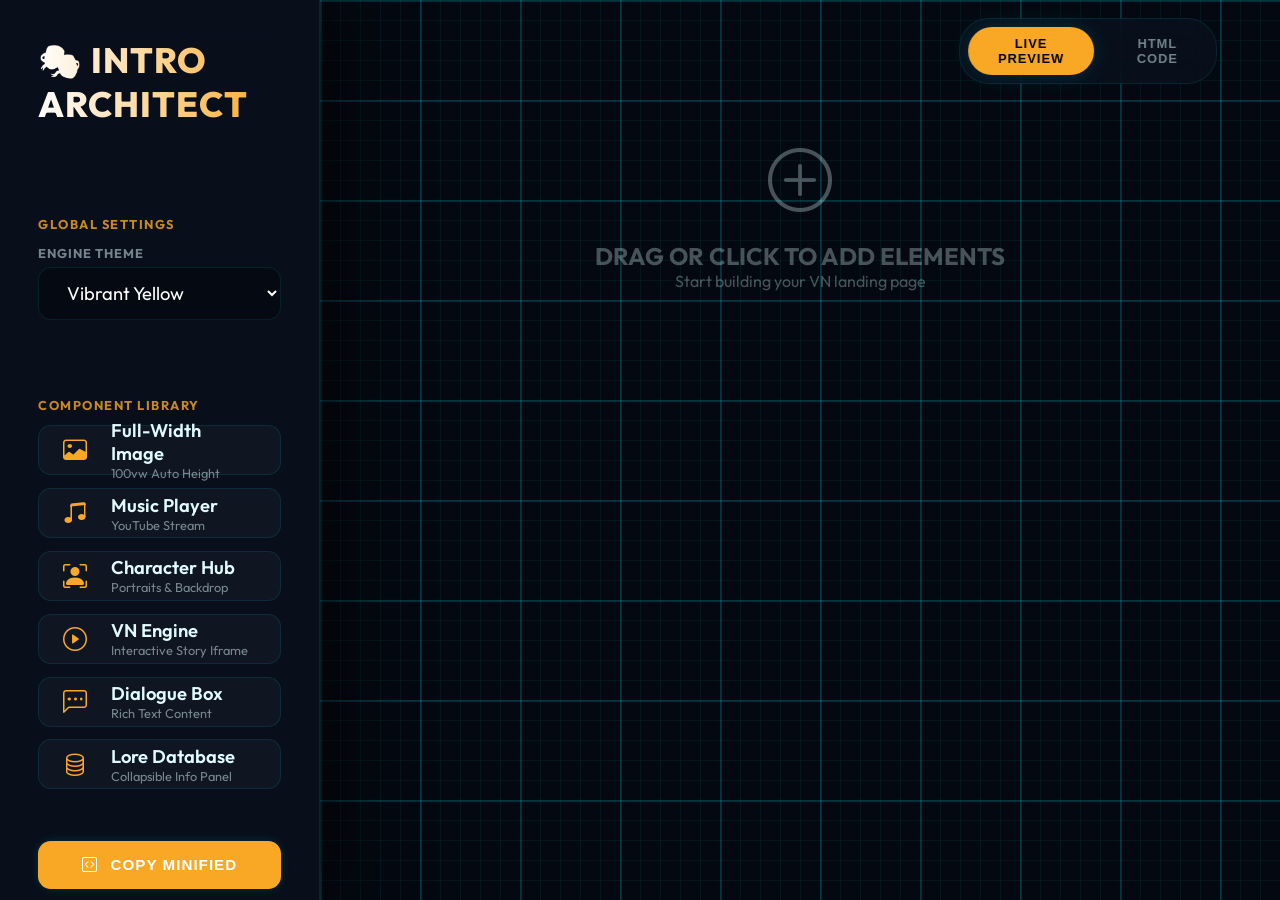
<file: apps/single_vn/intro_editor.html>
<!DOCTYPE html>
<html lang="en">
<head>
    <meta charset="UTF-8">
    <meta name="viewport" content="width=device-width, initial-scale=1.0">
    <title>Intro Architect | VN Engine</title>
    <link rel="icon" type="image/png" href="assets/favicon.png">
    <link href="https://cdn.jsdelivr.net/npm/bootstrap-icons@1.11.3/font/bootstrap-icons.min.css" rel="stylesheet">
    <link id="dynamic-theme" rel="stylesheet" href="styles/vn_yellow1.css">
    <link rel="stylesheet" href="styles/intro_editor.css">
    <link rel="stylesheet" href="styles/nexus_colorpicker.css">
    <link rel="stylesheet" href="styles/intro_effects.css">
    <!-- Google Fonts -->
    <link rel="preconnect" href="https://fonts.googleapis.com">
    <link rel="preconnect" href="https://fonts.gstatic.com" crossorigin>
    <link href="https://fonts.googleapis.com/css2?family=Inter:wght@400;700&family=Playfair+Display:ital,wght@0,400..900;1,400..900&family=Orbitron:wght@400..900&family=Cinzel:wght@400..900&family=Montserrat:wght@400..900&family=Special+Elite&family=Dancing+Script:wght@400..700&family=Creepster&family=Press+Start+2P&family=Lora:ital,wght@0,400..700;1,400..700&display=swap" rel="stylesheet">
</head>
<body>

    <!-- SIDEBAR -->
    <aside id="sidebar">
        <div class="sidebar-header">
            <h1 class="sidebar-title">🎭 INTRO ARCHITECT</h1>
        </div>

        <div class="sidebar-section-label">GLOBAL SETTINGS</div>
        <div class="form-group">
            <label>ENGINE THEME</label>
            <select id="global-theme-select" onchange="updateTheme()">
                <option value="vn_yellow1.css">Vibrant Yellow</option>
                <option value="vn_blue1.css">Deep Blue</option>
                <option value="vn_fantasy1.css">Fantasy Ethereal</option>
                <option value="vn_green1.css">Cyber Green</option>
                <option value="vn_maroon1.css">Royal Maroon</option>
                <option value="vn_orange1.css">Classic Orange</option>
                <option value="vn_pink1.css">Soft Pink</option>
                <option value="vn_red1.css">Crimson Red</option>
                <option value="vn_cyberpunk1.css">Cyberpunk 2077</option>
                <option value="vn_nasapunk1.css">Nasapunk (Starfield)</option>
                <option value="vn_steampunk1.css">Victorian Steampunk</option>
                <option value="vn_anime1.css">Cinematic Anime</option>
                <option value="vn_gothic1.css">Victorian Gothic</option>
            </select>
        </div>

        <div class="sidebar-section-label">COMPONENT LIBRARY</div>

        <div class="component-btn" onclick="openComponentModal('image')">
            <i class="bi bi-image"></i>
            <div class="info">
                <span>Full-Width Image</span>
                <small>100vw Auto Height</small>
            </div>
        </div>

        <div class="component-btn" onclick="openComponentModal('music')">
            <i class="bi bi-music-note-beamed"></i>
            <div class="info">
                <span>Music Player</span>
                <small>YouTube Stream</small>
            </div>
        </div>

        <div class="component-btn" onclick="openComponentModal('character')">
            <i class="bi bi-person-bounding-box"></i>
            <div class="info">
                <span>Character Hub</span>
                <small>Portraits & Backdrop</small>
            </div>
        </div>

        <div class="component-btn" onclick="openComponentModal('vn-iframe')">
            <i class="bi bi-play-circle"></i>
            <div class="info">
                <span>VN Engine</span>
                <small>Interactive Story Iframe</small>
            </div>
        </div>

        <div class="component-btn" onclick="openComponentModal('dialogue')">
            <i class="bi bi-chat-left-dots"></i>
            <div class="info">
                <span>Dialogue Box</span>
                <small>Rich Text Content</small>
            </div>
        </div>

        <div class="component-btn" onclick="openComponentModal('lore')">
            <i class="bi bi-database"></i>
            <div class="info">
                <span>Lore Database</span>
                <small>Collapsible Info Panel</small>
            </div>
        </div>

        <div class="actions">
            <button class="btn-success" onclick="copyMinifiedCode()">
                <i class="bi bi-code-square"></i> COPY MINIFIED
            </button>
            <button class="btn-outline" onclick="clearCanvas()">
                <i class="bi bi-trash"></i> CLEAR ALL
            </button>
            <button class="btn-outline" style="border-color: #ff4757; color: #ff4757;" onclick="clearCache()">
                <i class="bi bi-cloud-slash"></i> DELETE CACHE
            </button>
            <a href="https://discord.gg/vZg4GcUWRC" target="_blank" class="btn-outline" style="border-color: #5865F2; color: #5865F2; text-decoration: none; display: flex; align-items: center; justify-content: center; gap: 10px;">
                <img src="../../general_assets/svg/discord.svg" alt="Discord" style="width: 16px; height: 16px;"> JOIN DISCORD
            </a>
        </div>
    </aside>

    <!-- MAIN CANVAS -->
    <main id="editor-canvas">
        <div id="canvas-tabs">
            <button class="tab-btn active" onclick="switchTab('live')">LIVE PREVIEW</button>
            <button class="tab-btn" onclick="switchTab('code')">HTML CODE</button>
        </div>

        <div id="canvas-live">
            <!-- Elements will be injected here -->
            <div id="empty-state" style="text-align: center; margin-top: 50px; opacity: 0.3;">
                <i class="bi bi-plus-circle" style="font-size: 64px;"></i>
                <h2 style="margin-top: 20px;">DRAG OR CLICK TO ADD ELEMENTS</h2>
                <p>Start building your VN landing page</p>
            </div>
        </div>

        <div id="canvas-code-container" style="display: none;">
            <button class="control-btn" style="position: absolute; top: 15px; right: 15px; width: auto; padding: 0 15px; font-size: 11px; z-index: 10;" onclick="copyMinifiedCode()">
                <i class="bi bi-copy"></i> COPY MINIFIED
            </button>
            <div id="canvas-code">
                <div class="code-gutter"></div>
                <div class="code-content"></div>
            </div>
        </div>
    </main>

    <div id="rich-text-toolbar">
        <div class="toolbar-group">
            <button id="btn-undo" class="toolbar-btn" onmousedown="event.preventDefault()" onclick="historyManager.undo()" title="Undo (Ctrl+Z)"><i class="bi bi-arrow-90deg-left"></i></button>
            <button id="btn-redo" class="toolbar-btn" onmousedown="event.preventDefault()" onclick="historyManager.redo()" title="Redo (Ctrl+Y)"><i class="bi bi-arrow-90deg-right"></i></button>
        </div>
        <div class="toolbar-divider"></div>
        <div class="toolbar-group">
            <button id="btn-bold" class="toolbar-btn" onmousedown="event.preventDefault()" onclick="applyFormat('bold')" title="Bold (Ctrl+B)"><i class="bi bi-type-bold"></i></button>
            <button id="btn-italic" class="toolbar-btn" onmousedown="event.preventDefault()" onclick="applyFormat('italic')" title="Italic (Ctrl+I)"><i class="bi bi-type-italic"></i></button>
        </div>
        <div class="toolbar-divider"></div>
        <div class="font-dropdown" onmouseleave="this.classList.remove('active')">
            <button class="toolbar-btn font-current" onclick="this.parentElement.classList.toggle('active')" title="Font Family">
                Inter <i class="bi bi-chevron-down" style="font-size: 10px; margin-left: 5px;"></i>
            </button>
            <div class="font-dropdown-content">
                <button class="font-item" style="font-family: 'Inter'" onclick="applyFont('Inter')">Inter</button>
                <button class="font-item" style="font-family: 'Playfair Display'" onclick="applyFont('Playfair Display')">Playfair Display</button>
                <button class="font-item" style="font-family: 'Orbitron'" onclick="applyFont('Orbitron')">Orbitron</button>
                <button class="font-item" style="font-family: 'Cinzel'" onclick="applyFont('Cinzel')">Cinzel</button>
                <button class="font-item" style="font-family: 'Montserrat'" onclick="applyFont('Montserrat')">Montserrat</button>
                <button class="font-item" style="font-family: 'Special Elite'" onclick="applyFont('Special Elite')">Special Elite</button>
                <button class="font-item" style="font-family: 'Dancing Script'" onclick="applyFont('Dancing Script')">Dancing Script</button>
                <button class="font-item" style="font-family: 'Creepster'" onclick="applyFont('Creepster')">Creepster</button>
                <button class="font-item" style="font-family: 'Press Start 2P'" onclick="applyFont('Press Start 2P')">Press Start 2P</button>
                <button class="font-item" style="font-family: 'Lora'" onclick="applyFont('Lora')">Lora</button>
            </div>
        </div>
        <div class="toolbar-divider"></div>
        <div class="toolbar-group">
            <button id="btn-color" class="toolbar-btn" style="flex-direction: column; height: 32px; gap: 2px;" onmousedown="event.preventDefault()"
                onclick="openToolbarColorPicker(this)" title="Text Color">
                <i class="bi bi-palette" style="font-size: 12px;"></i>
                <div class="color-bar" style="width: 18px; height: 3px; background: #ffffff; border-radius: 1px;"></div>
            </button>
            <button id="btn-gradient" class="toolbar-btn btn-gradient" onmousedown="event.preventDefault()" onclick="applyGradient()" title="Apply Text Gradient"><i class="bi bi-palette2"></i></button>
        </div>
        <div class="toolbar-divider"></div>
        <div class="toolbar-group">
            <button id="btn-shadow" class="toolbar-btn" onmousedown="event.preventDefault()" onclick="applyFormat('shadow')" title="Add Shadow"><i class="bi bi-shadows"></i></button>
            <button id="btn-image" class="toolbar-btn" onmousedown="event.preventDefault()" onclick="insertImage()" title="Insert Image"><i class="bi bi-image"></i></button>
        </div>
        <div class="toolbar-divider"></div>
        <button id="btn-clear" class="toolbar-btn" onmousedown="event.preventDefault()" onclick="clearFormatting()" title="Clear Formatting"><i class="bi bi-eraser"></i></button>
        <div class="toolbar-divider"></div>
        <div class="macro-dropdown" onmouseleave="this.classList.remove('active')">
            <button class="toolbar-btn" onclick="this.parentElement.classList.toggle('active')" title="Effects Macros">
                <i class="bi bi-magic"></i>
            </button>
            <div class="macro-dropdown-content">
                <button class="macro-btn" onmousedown="event.preventDefault()" onclick="applyFormat('effect', 'effect-glitch'); this.parentElement.parentElement.classList.remove('active')">Glitch</button>
                <button class="macro-btn" onmousedown="event.preventDefault()" onclick="applyFormat('effect', 'effect-shake'); this.parentElement.parentElement.classList.remove('active')">Shake</button>
                <button class="macro-btn" onmousedown="event.preventDefault()" onclick="applyFormat('effect', 'effect-neon'); this.parentElement.parentElement.classList.remove('active')">Neon Glow</button>
                <button class="macro-btn" onmousedown="event.preventDefault()" onclick="applyFormat('effect', 'effect-gradient-loop'); this.parentElement.parentElement.classList.remove('active')">Gradient Loop</button>
                <button class="macro-btn" onmousedown="event.preventDefault()" onclick="applyFormat('effect', 'effect-bounce'); this.parentElement.parentElement.classList.remove('active')">Bounce</button>
            </div>
        </div>
    </div>

    <!-- CONFIG MODAL -->
    <div id="config-modal" class="modal-overlay">
        <div class="modal-content">
            <div class="modal-header">
                <h2 id="modal-title">CONFIGURE COMPONENT</h2>
                <p id="modal-desc">Fill in the details for your new element.</p>
            </div>

            <form id="config-form">
                <div id="form-fields">
                    <!-- Fields will be dynamically injected -->
                </div>

                <button type="button" id="add-char-btn" class="add-char-btn" onclick="addCharacterRow()">
                    <i class="bi bi-person-plus"></i> ADD CHARACTER
                </button>

                <div style="display: flex; gap: 10px; margin-top: 30px;">
                    <button type="button" class="btn-primary" style="flex: 1;" onclick="saveComponent()">
                        ADD TO CANVAS
                    </button>
                    <button type="button" class="btn-outline" onclick="closeModal()">
                        CANCEL
                    </button>
                </div>
            </form>
        </div>
    </div>

    <!-- GRADIENT MODAL -->
    <div id="gradient-modal" class="modal-overlay">
        <div class="modal-content" style="width: min(100%, 500px);">
            <div class="modal-header">
                <h2>GRADIENT DESIGNER</h2>
                <p>Craft a premium text gradient with live preview.</p>
            </div>

            <div class="gradient-preview-container">
                <div id="gradient-preview-text">PREVIEW TEXT</div>
            </div>

            <div class="gradient-controls">
                <div class="stop-control">
                    <label>COLOR STOP 1</label>
                    <div class="color-row">
                        <div id="grad-stop-1" class="color-swatch" onclick="pickGradColor(1)"></div>
                        <input type="text" id="grad-hex-1" class="hex-input" readonly>
                    </div>
                </div>
                <div class="stop-control">
                    <label>COLOR STOP 2</label>
                    <div class="color-row">
                        <div id="grad-stop-2" class="color-swatch" onclick="pickGradColor(2)"></div>
                        <input type="text" id="grad-hex-2" class="hex-input" readonly>
                    </div>
                </div>
            </div>

            <div class="form-group" style="margin-top: 20px;">
                <label>GRADIENT ANGLE (<span id="angle-val">90</span>°)</label>
                <input type="range" id="grad-angle" min="0" max="360" value="90" oninput="updateGradPreview()">
            </div>

            <div class="sidebar-section-label">PREMIUM PALETTES</div>
            <div id="gradient-palettes" class="palette-grid">
                <!-- Palettes injected via JS -->
            </div>

            <div style="display: flex; gap: 10px; margin-top: 30px;">
                <button type="button" class="btn-primary" style="flex: 1;" onclick="saveGradient()">
                    APPLY GRADIENT
                </button>
                <button type="button" class="btn-outline" onclick="closeGradientModal()">
                    CANCEL
                </button>
            </div>
        </div>
    </div>

    <script src="js/nexus_colorpicker.js"></script>
    <script src="js/intro_editor.js"></script>
</body>
</html>
</file>
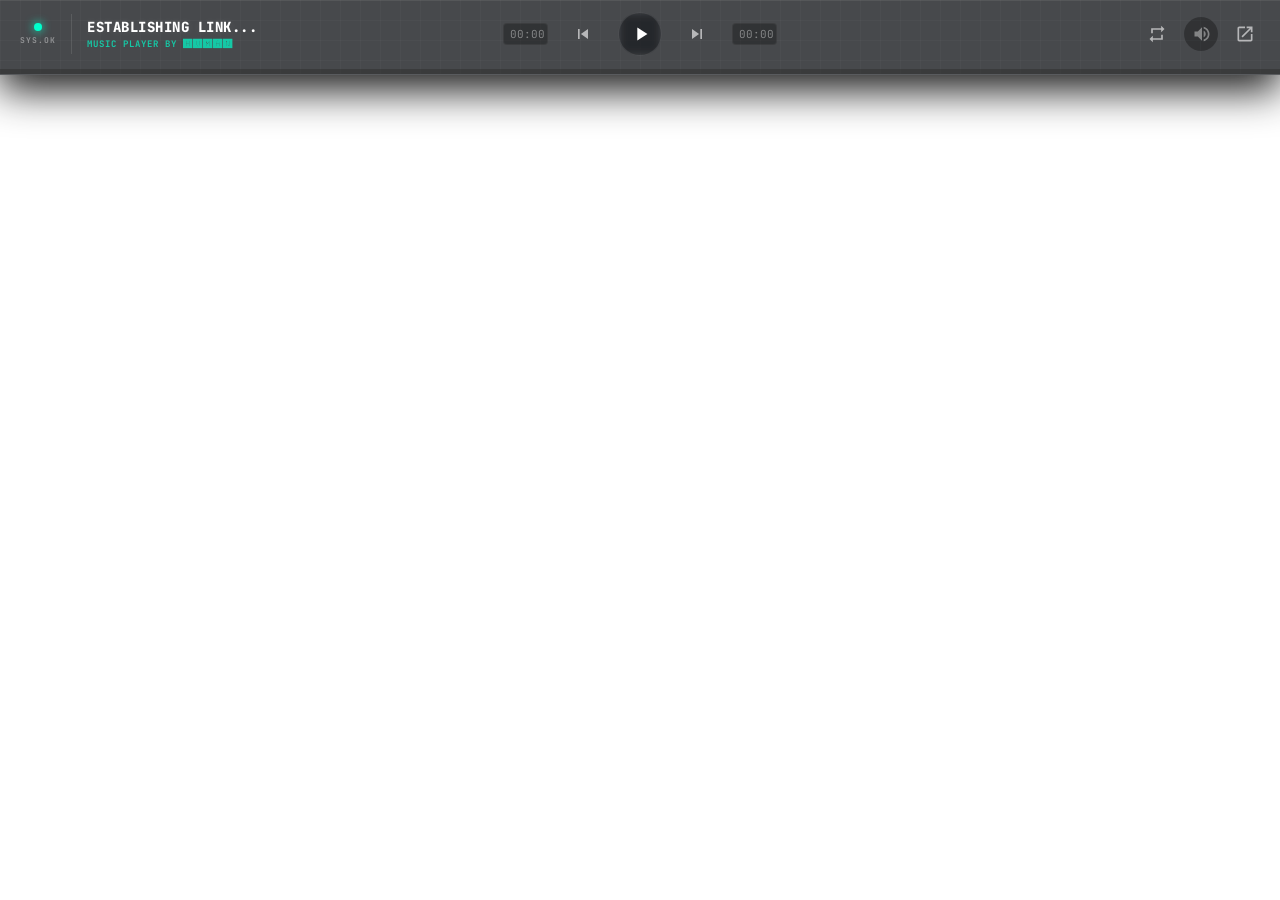
<file: widgets/music/mw.html>
<!DOCTYPE html>
<html lang="en">
<head>
    <meta charset="UTF-8">
    <meta name="viewport" content="width=device-width, initial-scale=1.0, maximum-scale=1.0, user-scalable=no">
    <title>Nexus Music Bar 4.0</title>
    <script src="https://www.youtube.com/iframe_api"></script>
    <style>
        @import url('https://fonts.googleapis.com/css2?family=JetBrains+Mono:wght@400;700;800&display=swap');

        :root {
            --accent: #00ffcc; /* Default, overridden by JS */
            --bg-glass: rgba(10, 12, 16, 0.75);
            --border-glass: rgba(255, 255, 255, 0.1);
            --text-main: #ffffff;
            --text-dim: rgba(255, 255, 255, 0.4);
            --bar-height: 75px;
            --grid-size: 20px;
        }

        * {
            margin: 0;
            padding: 0;
            box-sizing: border-box;
            -webkit-tap-highlight-color: transparent;
        }

        body {
            background: transparent;
            font-family: 'JetBrains Mono', monospace;
            overflow: hidden;
            width: 100vw;
            height: 100vh;
        }

        /* NASAPUNK WIDGET BASE */
        #nexus-player-bar {
            position: fixed;
            top: 0;
            left: 0;
            width: 100vw;
            height: var(--bar-height);
            background: var(--bg-glass);
            backdrop-filter: blur(24px) saturate(180%);
            -webkit-backdrop-filter: blur(24px) saturate(180%);
            border-bottom: 1px solid var(--border-glass);
            display: flex;
            align-items: center;
            padding: 0 20px;
            padding-bottom: 6px; /* Space for the thick progress bar */
            color: var(--text-main);
            z-index: 99999;
            box-shadow: 0 15px 40px rgba(0, 0, 0, 0.9), inset 0 1px 0 rgba(255,255,255,0.05);
            transition: border-color 0.3s ease;
        }

        /* Tactical Grid & Scanlines */
        #nexus-player-bar::before {
            content: '';
            position: absolute;
            top: 0; left: 0; right: 0; bottom: 0;
            background-image: 
                linear-gradient(rgba(255,255,255,0.02) 1px, transparent 1px),
                linear-gradient(90deg, rgba(255,255,255,0.02) 1px, transparent 1px);
            background-size: var(--grid-size) var(--grid-size);
            pointer-events: none;
            z-index: -1;
        }
        .scanline {
            position: absolute;
            top: 0; left: 0; width: 100%; height: 100%;
            background: linear-gradient(to bottom, transparent 50%, rgba(0, 0, 0, 0.15) 51%);
            background-size: 100% 4px;
            pointer-events: none;
            z-index: 5;
            display: none;
            opacity: 0.6;
        }
        
        #nexus-player-bar.error-active .scanline {
            display: block;
            animation: glitch 0.2s infinite;
        }

        #dynamic-bg {
            position: absolute;
            top: 0; left: 0; width: 100%; height: 100%;
            background-size: cover;
            background-position: center;
            opacity: 0.25;
            filter: blur(15px) saturate(140%);
            z-index: -2;
            transition: background-image 0.8s cubic-bezier(0.4, 0, 0.2, 1);
        }

        @keyframes glitch {
            0% { transform: translate(0); }
            20% { transform: translate(-2px, 1px); }
            40% { transform: translate(2px, -1px); }
            60% { transform: translate(-1px, 2px); }
            80% { transform: translate(1px, -2px); }
            100% { transform: translate(0); }
        }

        /* Hidden YT Engine */
        #youtube-frame {
            position: absolute;
            width: 1px;
            height: 1px;
            opacity: 0;
            pointer-events: none;
        }

        /* --- LAYOUT SECTIONS --- */
        .section-left {
            display: flex;
            align-items: center;
            gap: 15px;
            flex: 1;
            min-width: 0;
        }

        .section-center {
            display: flex;
            align-items: center;
            justify-content: center;
            gap: 20px;
            flex: 1.5;
            z-index: 10;
        }

        .section-right {
            display: flex;
            align-items: center;
            justify-content: flex-end;
            gap: 12px;
            flex: 1;
            z-index: 10;
        }

        /* --- LEFT: TELEMETRY --- */
        .status-block {
            display: flex;
            flex-direction: column;
            align-items: center;
            justify-content: center;
            border-right: 1px solid var(--border-glass);
            padding-right: 15px;
            height: 40px;
        }

        .status-dot {
            width: 8px;
            height: 8px;
            background: var(--accent);
            border-radius: 50%;
            box-shadow: 0 0 10px var(--accent);
            animation: pulse 4s infinite;
        }

        .status-label {
            font-size: 8px;
            color: var(--text-dim);
            margin-top: 4px;
            letter-spacing: 1px;
            font-weight: 700;
            transition: color 0.3s;
        }

        .track-info {
            display: flex;
            flex-direction: column;
            overflow: hidden;
        }

        .track-title {
            font-size: 14px;
            font-weight: 800;
            white-space: nowrap;
            overflow: hidden;
            text-overflow: ellipsis;
            text-transform: uppercase;
            letter-spacing: 0.5px;
            color: var(--text-main);
            text-shadow: 0 0 8px rgba(255,255,255,0.1);
        }

        .credit {
            font-size: 9px;
            color: var(--accent);
            letter-spacing: 1px;
            margin-top: 2px;
            font-weight: 700;
            opacity: 0.7;
        }

        /* --- CENTER: CONTROLS & TIMING --- */
        .time-display {
            font-size: 11px;
            color: var(--text-dim);
            font-variant-numeric: tabular-nums;
            width: 45px;
            text-align: center;
            background: rgba(0,0,0,0.3);
            padding: 3px 6px;
            border-radius: 4px;
            border: 1px solid rgba(255,255,255,0.05);
        }

        .btn {
            background: none;
            border: none;
            color: var(--text-main);
            cursor: pointer;
            display: flex;
            align-items: center;
            justify-content: center;
            transition: all 0.2s cubic-bezier(0.4, 0, 0.2, 1);
            opacity: 0.6;
            padding: 5px;
        }

        .btn:hover {
            opacity: 1;
            color: var(--accent);
            filter: drop-shadow(0 0 8px var(--accent));
            transform: scale(1.1);
        }
        
        .btn:active { transform: scale(0.9); }

        .btn-main {
            width: 44px;
            height: 44px;
            background: rgba(255, 255, 255, 0.05);
            border-radius: 50%;
            border: 1px solid var(--border-glass);
            opacity: 1;
            backdrop-filter: blur(5px);
        }

        .btn-main:hover {
            border-color: var(--accent);
            background: rgba(255, 255, 255, 0.1);
            transform: scale(1.05);
        }

        /* --- ABSOLUTE FULL-WIDTH PROGRESS BAR --- */
        .progress-container {
            position: absolute;
            bottom: 0;
            left: 0;
            right: 0;
            height: 5px;
            background: rgba(0, 0, 0, 0.5);
            cursor: pointer;
            z-index: 20;
            transition: height 0.2s cubic-bezier(0.4, 0, 0.2, 1);
        }

        .progress-container:hover, .progress-container:active {
            height: 12px;
        }

        .progress-track {
            width: 100%;
            height: 100%;
            position: relative;
            background: rgba(255, 255, 255, 0.1);
        }

        .progress-bar {
            position: absolute;
            top: 0;
            left: 0;
            height: 100%;
            background: var(--accent);
            width: 0%;
            box-shadow: 0 0 15px var(--accent);
            pointer-events: none;
            will-change: width;
            transition: background-color 0.3s;
        }

        .progress-container:hover .progress-bar {
            background: #fff;
            box-shadow: 0 0 20px #fff;
        }

        /* --- RIGHT: MODULES & AUTO-HIDE VOLUME --- */
        .btn-state-active {
            color: var(--accent);
            opacity: 1;
            filter: drop-shadow(0 0 5px var(--accent));
        }

        .repeat-badge {
            position: absolute;
            font-size: 8px;
            bottom: -2px;
            right: -2px;
            background: var(--accent);
            color: #000;
            padding: 0 3px;
            border-radius: 2px;
            font-weight: 800;
            display: none;
            box-shadow: 0 0 5px var(--accent);
        }

        /* The re-engineered volume assembly */
        .volume-wrapper {
            display: flex;
            align-items: center;
            background: rgba(0,0,0,0.3);
            border: 1px solid transparent;
            border-radius: 20px;
            height: 34px;
            width: 34px; /* Collapsed state */
            overflow: hidden;
            transition: all 0.3s cubic-bezier(0.4, 0, 0.2, 1);
            position: relative;
        }

        /* State locks for hovering AND dragging */
        .volume-wrapper:hover, 
        .volume-wrapper.active,
        .volume-wrapper.is-dragging {
            width: 120px; 
            border-color: var(--border-glass);
            background: rgba(0,0,0,0.7);
        }

        .volume-icon-btn {
            min-width: 34px;
            height: 34px;
            display: flex;
            align-items: center;
            justify-content: center;
            background: none;
            border: none;
            color: var(--text-dim);
            cursor: pointer;
            transition: color 0.2s;
        }

        .volume-wrapper:hover .volume-icon-btn, 
        .volume-wrapper.active .volume-icon-btn,
        .volume-wrapper.is-dragging .volume-icon-btn {
            color: var(--accent);
        }

        .volume-slider-container {
            width: 76px;
            opacity: 0;
            transition: opacity 0.2s;
            margin-left: 2px;
            display: flex;
            align-items: center;
            height: 100%; /* Fill parent for maximum hitbox */
        }

        .volume-wrapper:hover .volume-slider-container, 
        .volume-wrapper.active .volume-slider-container,
        .volume-wrapper.is-dragging .volume-slider-container {
            opacity: 1;
        }

        /* Massive transparent hitbox overlaying the track */
        input[type=range] {
            -webkit-appearance: none;
            appearance: none;
            width: 100%;
            height: 24px; /* Big touch target */
            background: transparent;
            cursor: pointer;
        }
        input[type=range]:focus { outline: none; }
        
        input[type=range]::-webkit-slider-runnable-track {
            height: 2px;
            background: rgba(255, 255, 255, 0.2);
            border-radius: 1px;
        }
        
        input[type=range]::-webkit-slider-thumb {
            -webkit-appearance: none;
            appearance: none;
            height: 14px;
            width: 14px;
            border-radius: 50%;
            background: var(--text-main);
            margin-top: -6px; /* Align precisely: (2px track/2) - (14px thumb/2) = -6px */
            cursor: pointer;
            transition: background 0.2s, box-shadow 0.2s, transform 0.1s;
        }
        
        input[type=range]::-webkit-slider-thumb:hover,
        input[type=range]:active::-webkit-slider-thumb {
            background: var(--accent);
            box-shadow: 0 0 10px var(--accent);
            transform: scale(1.2);
        }

        /* --- ICONS --- */
        svg {
            width: 20px;
            height: 20px;
            fill: currentColor;
        }
        .btn-main svg {
            width: 22px;
            height: 22px;
            margin-left: 2px; /* Optically center play icon */
        }
        #pause-icon { margin-left: 0; }

        /* --- ANIMATIONS --- */
        @keyframes pulse {
            0% { opacity: 0.3; transform: scale(0.9); }
            50% { opacity: 1; transform: scale(1.1); box-shadow: 0 0 15px var(--accent); }
            100% { opacity: 0.3; transform: scale(0.9); }
        }

        /* --- RESPONSIVE POLISH --- */
        @media (max-width: 768px) {
            .section-right { flex: 0.5; }
            .section-center { flex: 2; gap: 10px; }
            .time-display { display: none; }
            .track-title { max-width: 160px; font-size: 13px; }
            .status-block { display: none; }
        }

        @media (max-width: 480px) {
            .track-title { max-width: 110px; }
            #nexus-player-bar { padding: 0 10px; padding-bottom: 5px; }
            .volume-wrapper { display: none; } /* Hide volume assembly entirely on tiny screens */
            .btn-nav svg { width: 18px; height: 18px; }
        }
    </style>
</head>
<body>

    <div id="youtube-frame"></div>

    <div id="nexus-player-bar">
        <div id="dynamic-bg"></div>
        <div class="scanline"></div>

        <!-- LEFT: Telemetry -->
        <div class="section-left">
            <div class="status-block">
                <div class="status-dot" id="status-indicator"></div>
                <div class="status-label" id="status-label">SYS.OK</div>
            </div>
            <div class="track-info">
                <div class="track-title" id="track-name">ESTABLISHING LINK...</div>
                <div class="credit" id="credit-label">MUSIC PLAYER BY 🅷🆄🅼🅰🅽</div>
            </div>
        </div>

        <!-- CENTER: Core Navigation -->
        <div class="section-center">
            <div class="time-display" id="current-time">00:00</div>
            
            <button class="btn btn-nav" onclick="triggerPrev()" title="Restart Sequence">
                <svg viewBox="0 0 24 24"><path d="M6 6h2v12H6zm3.5 6l8.5 6V6z"/></svg>
            </button>
            
            <button class="btn btn-main" id="play-pause-btn" onclick="togglePlay()">
                <svg id="play-icon" viewBox="0 0 24 24"><path d="M8 5v14l11-7z"/></svg>
                <svg id="pause-icon" viewBox="0 0 24 24" style="display:none;"><path d="M6 19h4V5H6v14zm8-14v14h4V5h-4z"/></svg>
            </button>

            <button class="btn btn-nav" onclick="triggerNext()" title="Force Skip">
                <svg viewBox="0 0 24 24"><path d="M6 18l8.5-6L6 6v12zM16 6v12h2V6h-2z"/></svg>
            </button>

            <div class="time-display" id="duration">00:00</div>
        </div>

        <!-- RIGHT: Aux Systems -->
        <div class="section-right">
            <button class="btn" id="repeat-btn" onclick="toggleRepeat()" title="Cycle Loop Mode">
                <svg viewBox="0 0 24 24"><path d="M7 7h10v3l4-4-4-4v3H5v6h2V7zm10 10H7v-3l-4 4 4 4v-3h12v-6h-2v4z"/></svg>
                <div class="repeat-badge" id="repeat-badge">1</div>
            </button>

            <!-- Engineered Volume Assembly -->
            <div class="volume-wrapper" id="volume-wrapper" onclick="toggleVolumeTouch(event)">
                <button class="volume-icon-btn" id="volume-mute-btn" onclick="toggleMute()">
                    <svg id="vol-icon-high" viewBox="0 0 24 24"><path d="M3 9v6h4l5 5V4L7 9H3zm13.5 3c0-1.77-1.02-3.29-2.5-4.03v8.05c1.48-.73 2.5-2.25 2.5-4.02zM14 3.23v2.06c2.89.86 5 3.54 5 6.71s-2.11 5.85-5 6.71v2.06c4.01-.91 7-4.49 7-8.77s-2.99-7.86-7-8.77z"/></svg>
                    <svg id="vol-icon-muted" viewBox="0 0 24 24" style="display:none;"><path d="M16.5 12c0-1.77-1.02-3.29-2.5-4.03v2.21l2.45 2.45c.03-.2.05-.41.05-.63zm2.5 0c0 .94-.2 1.82-.54 2.64l1.51 1.51C20.63 14.91 21 13.5 21 12c0-4.28-2.99-7.86-7-8.77v2.06c2.89.86 5 3.54 5 6.71zM4.27 3L3 4.27 7.73 9H3v6h4l5 5v-6.73l4.25 4.25c-.67.52-1.42.93-2.25 1.18v2.06c1.38-.31 2.63-.95 3.69-1.81L19.73 21 21 19.73l-9-9L4.27 3zM12 4L9.91 6.09 12 8.18V4z"/></svg>
                </button>
                <div class="volume-slider-container">
                    <input type="range" id="volume-slider" min="0" max="100" value="100" oninput="updateVolume(this.value)">
                </div>
            </div>

            <button class="btn" onclick="openYouTube()" title="Open Uplink">
                <svg viewBox="0 0 24 24"><path d="M19 19H5V5h7V3H5c-1.11 0-2 .9-2 2v14c0 1.1.89 2 2 2h14c1.1 0 2-.9 2-2v-7h-2v7zM14 3v2h3.59l-9.83 9.83 1.41 1.41L19 6.41V10h2V3h-7z"/></svg>
            </button>
        </div>

        <!-- FULL WIDTH BOTTOM SCRUBBER -->
        <div class="progress-container" id="progress-container">
            <div class="progress-track">
                <div class="progress-bar" id="progress-bar"></div>
            </div>
        </div>
    </div>

    <script>
        let player;
        const FALLBACK_ID = 'dQw4w9WgXcQ'; // Rickroll Failsafe
        let videoId = FALLBACK_ID; 
        let repeatState = 0; // 0: Off, 1: Loop, 2: Loop 1
        let animationFrameId;
        let isDraggingProgress = false;
        let isErrorMode = false;
        let preMuteVolume = 100;
        let listId = null;
        let listType = 'playlist';

        // Parse Uplink Parameters
        const urlParams = new URLSearchParams(window.location.search);
        if(urlParams.has('v')) videoId = urlParams.get('v');
        if(urlParams.has('list')) {
            listId = urlParams.get('list');
            if(urlParams.has('listType')) listType = urlParams.get('listType');
        }
        if(urlParams.has('c')) {
            let color = urlParams.get('c');
            if(!color.startsWith('#')) color = '#' + color;
            document.documentElement.style.setProperty('--accent', color);
        }

        // Initialize Embedded System (YT API)
        function onYouTubeIframeAPIReady() {
            const playerConfig = {
                height: '0',
                width: '0',
                playerVars: {
                    'playsinline': 1,
                    'controls': 0,
                    'disablekb': 1,
                    'modestbranding': 1,
                    'rel': 0,
                    'autoplay': (urlParams.get('autoplay') === '1' || urlParams.get('autoplay') === 'true') ? 1 : 0
                },
                events: {
                    'onReady': onSystemReady,
                    'onStateChange': onSystemStateChange,
                    'onError': onSystemError
                }
            };

            if (listId) {
                playerConfig.playerVars.listType = listType;
                playerConfig.playerVars.list = listId;
                if(urlParams.has('index')) playerConfig.playerVars.index = parseInt(urlParams.get('index'));
                if(urlParams.get('shuffle') === '1') playerConfig.playerVars.shuffle = 1;
            } else {
                playerConfig.videoId = videoId;
            }

            player = new YT.Player('youtube-frame', playerConfig);
        }

        function onSystemReady(event) {
            updateTelemetry();
            
            // Apply URL Parameters
            if(urlParams.has('title')) {
                document.getElementById('track-name').innerText = urlParams.get('title').toUpperCase();
            }
            if(urlParams.has('author')) {
                document.getElementById('credit-label').innerText = urlParams.get('author').toUpperCase();
            }
            if(urlParams.has('vol')) {
                const v = parseInt(urlParams.get('vol'));
                if(!isNaN(v)) {
                    player.setVolume(v);
                    document.getElementById('volume-slider').value = v;
                }
            }
            if(urlParams.get('mute') === '1' || urlParams.get('mute') === 'true') {
                player.mute();
            }
            if(urlParams.has('repeat')) {
                const r = parseInt(urlParams.get('repeat'));
                if(!isNaN(r) && r >= 0 && r <= 2) {
                    repeatState = r;
                    updateRepeatUI();
                }
            }
            
            syncVolumeUI();
            setStatus("SYS.OK", "var(--accent)", "4s");

            // Auto-Sequence Engagement
            if(urlParams.get('autoplay') === '1' || urlParams.get('autoplay') === 'true') {
                player.playVideo();
            }
        }

        function onSystemStateChange(event) {
            const playIcon = document.getElementById('play-icon');
            const pauseIcon = document.getElementById('pause-icon');

            if (event.data === YT.PlayerState.PLAYING) {
                playIcon.style.display = 'none';
                pauseIcon.style.display = 'block';
                
                if(!isErrorMode) setStatus("ACTIVE", "var(--accent)", "1s");
                
                updateTelemetry();
                startCinematicLoop();
            } else {
                playIcon.style.display = 'block';
                pauseIcon.style.display = 'none';
                if(!isErrorMode) setStatus("STANDBY", "var(--accent)", "4s");
                stopCinematicLoop();
            }

            // Loop Directives
            if (event.data === YT.PlayerState.ENDED) {
                if (repeatState === 2) {
                    player.seekTo(0);
                    player.playVideo();
                } else if (repeatState === 1) {
                    const playlist = player.getPlaylist();
                    if (!playlist || playlist.length === 0) {
                        player.seekTo(0);
                        player.playVideo();
                    }
                    // Playlist naturally continues; Loop All is handled via setLoop(true)
                } else {
                    document.getElementById('progress-bar').style.width = '100%';
                }
            }
        }

        function onSystemError(event) {
            console.warn("Nexus Error Caught. Code:", event.data);
            isErrorMode = true;
            document.getElementById('nexus-player-bar').classList.add('error-active');
            setStatus("ERR: FALLBACK", "#ff3333", "0.5s");
            document.getElementById('track-name').innerText = "FATAL ERROR. ENGAGING FAILSAFE.";
            document.getElementById('track-name').style.color = "#ff3333";

            if (videoId !== FALLBACK_ID) {
                setTimeout(() => {
                    videoId = FALLBACK_ID;
                    player.loadVideoById(videoId);
                    document.getElementById('track-name').style.color = "var(--text-main)";
                    document.getElementById('nexus-player-bar').classList.remove('error-active');
                    isErrorMode = false;
                }, 2000); 
            }
        }

        function setStatus(text, color, pulseSpeed) {
            const ind = document.getElementById('status-indicator');
            const lbl = document.getElementById('status-label');
            ind.style.background = color;
            ind.style.boxShadow = `0 0 10px ${color}`;
            ind.style.animationDuration = pulseSpeed;
            lbl.innerText = text;
            lbl.style.color = color;
        }

        // --- CORE CONTROLS ---

        function togglePlay() {
            if(!player || !player.getPlayerState) return;
            const state = player.getPlayerState();
            if (state === YT.PlayerState.PLAYING) {
                player.pauseVideo();
            } else {
                player.playVideo();
            }
        }

        function triggerPrev() {
            if(!player) return;
            const playlist = player.getPlaylist();
            if(playlist && playlist.length > 0) {
                player.previousVideo();
            } else {
                player.seekTo(0);
            }
            flashVisualFeedback();
        }

        function triggerNext() {
            if(!player) return;
            const playlist = player.getPlaylist();
            if(playlist && playlist.length > 0) {
                player.nextVideo();
            } else {
                player.seekTo(player.getDuration() - 1);
            }
            flashVisualFeedback();
        }

        // --- VOLUME LOGIC (FIXED) ---
        
        function updateVolume(val) {
            if(player && player.setVolume) {
                player.setVolume(val);
                if(val == 0) {
                    player.mute();
                    toggleMuteIcon(true);
                } else {
                    player.unMute();
                    toggleMuteIcon(false);
                }
            }
        }

        function syncVolumeUI() {
            if(player && player.getVolume) {
                let vol = player.getVolume();
                if(player.isMuted()) vol = 0;
                document.getElementById('volume-slider').value = vol;
                toggleMuteIcon(vol == 0);
            }
        }

        function toggleMute() {
            if(!player) return;
            const slider = document.getElementById('volume-slider');
            if (player.isMuted() || slider.value == 0) {
                player.unMute();
                player.setVolume(preMuteVolume || 100);
                slider.value = preMuteVolume || 100;
                toggleMuteIcon(false);
            } else {
                preMuteVolume = slider.value;
                player.mute();
                slider.value = 0;
                toggleMuteIcon(true);
            }
        }

        function toggleMuteIcon(isMuted) {
            document.getElementById('vol-icon-high').style.display = isMuted ? 'none' : 'block';
            document.getElementById('vol-icon-muted').style.display = isMuted ? 'block' : 'none';
        }

        // Touch/Click to open wrapper logic
        function toggleVolumeTouch(e) {
            if (e.target.tagName === 'INPUT' || e.target.closest('#volume-mute-btn')) return;
            const wrapper = document.getElementById('volume-wrapper');
            wrapper.classList.add('active');
            
            // Auto close fallback if not actively dragging
            if(!wrapper.classList.contains('is-dragging')) {
                setTimeout(() => { 
                    if(!wrapper.classList.contains('is-dragging')) {
                        wrapper.classList.remove('active'); 
                    }
                }, 3000);
            }
        }

        // State locks to prevent CSS transitions collapsing the slider while dragging
        const volSlider = document.getElementById('volume-slider');
        const volWrapper = document.getElementById('volume-wrapper');

        function setVolumeDraggingState(state) {
            if (state) {
                volWrapper.classList.add('is-dragging');
            } else {
                volWrapper.classList.remove('is-dragging');
                volWrapper.classList.remove('active'); // allow collapse on release
            }
        }

        volSlider.addEventListener('mousedown', () => setVolumeDraggingState(true));
        volSlider.addEventListener('touchstart', () => setVolumeDraggingState(true), {passive: true});
        
        // Use document listeners to catch dragged releases outside the box boundaries
        document.addEventListener('mouseup', () => {
            if(volWrapper.classList.contains('is-dragging')) setVolumeDraggingState(false);
        });
        document.addEventListener('touchend', () => {
            if(volWrapper.classList.contains('is-dragging')) setVolumeDraggingState(false);
        });


        // --- REPEAT & UI ---

        function updateRepeatUI() {
            const btn = document.getElementById('repeat-btn');
            const badge = document.getElementById('repeat-badge');
            
            btn.classList.remove('btn-state-active');
            badge.style.display = 'none';

            if (repeatState === 1) { 
                btn.classList.add('btn-state-active');
                if(player && player.setLoop) player.setLoop(true);
            } else if (repeatState === 2) { 
                btn.classList.add('btn-state-active');
                badge.style.display = 'block';
                badge.innerText = '1';
                if(player && player.setLoop) player.setLoop(false);
            } else {
                if(player && player.setLoop) player.setLoop(false);
            }
        }

        function toggleRepeat() {
            repeatState = (repeatState + 1) % 3;
            updateRepeatUI();
        }

        function openYouTube() {
            if(!player) return;
            const id = player.getVideoData()?.video_id || videoId;
            window.open(`https://www.youtube.com/watch?v=${id}`, '_blank', 'noopener,noreferrer');
        }

        // --- CINEMATIC TELEMETRY ---

        function startCinematicLoop() {
            if(animationFrameId) cancelAnimationFrame(animationFrameId);
            function update() {
                if (!isDraggingProgress && player && player.getCurrentTime) {
                    const curr = player.getCurrentTime();
                    const dur = player.getDuration();
                    if (dur > 0) {
                        const perc = (curr / dur) * 100;
                        document.getElementById('progress-bar').style.width = perc + '%';
                        document.getElementById('current-time').innerText = formatTime(curr);
                        
                        const durEl = document.getElementById('duration');
                        if(durEl.innerText === '00:00' || Math.random() < 0.05) {
                            durEl.innerText = formatTime(dur);
                        }
                    }
                }
                animationFrameId = requestAnimationFrame(update);
            }
            animationFrameId = requestAnimationFrame(update);
        }

        function stopCinematicLoop() {
            if (animationFrameId) {
                cancelAnimationFrame(animationFrameId);
                animationFrameId = null;
            }
        }

        function updateTelemetry() {
            if(isErrorMode) return;
            const data = player.getVideoData();
            if (data && data.title) {
                if(!urlParams.has('title')) {
                    document.getElementById('track-name').innerText = data.title;
                }
                
                // Dynamic Background Update
                const id = data.video_id || videoId;
                const bg = document.getElementById('dynamic-bg');
                if(id) {
                    bg.style.backgroundImage = `url('https://img.youtube.com/vi/${id}/hqdefault.jpg')`;
                }
            }
        }

        function formatTime(seconds) {
            if(isNaN(seconds)) return "00:00";
            const min = Math.floor(seconds / 60);
            const sec = Math.floor(seconds % 60);
            return `${min.toString().padStart(2, '0')}:${sec.toString().padStart(2, '0')}`;
        }

        function flashVisualFeedback() {
            const bar = document.getElementById('nexus-player-bar');
            bar.style.borderColor = 'var(--accent)';
            setTimeout(() => { bar.style.borderColor = 'var(--border-glass)'; }, 300);
        }

        // --- SCRUBBER LOGIC (ABSOLUTE BOTTOM) ---

        const progressContainer = document.getElementById('progress-container');
        
        function handleScrub(e) {
            if(!player || !player.getDuration) return;
            const rect = progressContainer.getBoundingClientRect();
            const clientX = e.touches && e.touches.length > 0 ? e.touches[0].clientX : e.clientX;
            
            let x = clientX - rect.left;
            x = Math.max(0, Math.min(x, rect.width));
            
            const perc = x / rect.width;
            const duration = player.getDuration();
            
            // UI visual update immediately
            document.getElementById('progress-bar').style.width = (perc * 100) + '%';
            
            if (e.type === 'mouseup' || e.type === 'touchend') {
                player.seekTo(duration * perc, true);
                isDraggingProgress = false;
                startCinematicLoop();
            }
        }

        progressContainer.addEventListener('mousedown', (e) => {
            isDraggingProgress = true;
            stopCinematicLoop();
            handleScrub(e);
        });

        progressContainer.addEventListener('touchstart', (e) => {
            isDraggingProgress = true;
            stopCinematicLoop();
            handleScrub(e);
        }, {passive: false});

        document.addEventListener('mousemove', (e) => {
            if (isDraggingProgress) handleScrub(e);
        });

        document.addEventListener('touchmove', (e) => {
            if (isDraggingProgress) handleScrub(e);
        }, {passive: false});

        document.addEventListener('mouseup', (e) => {
            if (isDraggingProgress) handleScrub(e);
        });

        document.addEventListener('touchend', (e) => {
            if (isDraggingProgress) handleScrub(e);
        });

    </script>
</body>
</html>
</file>
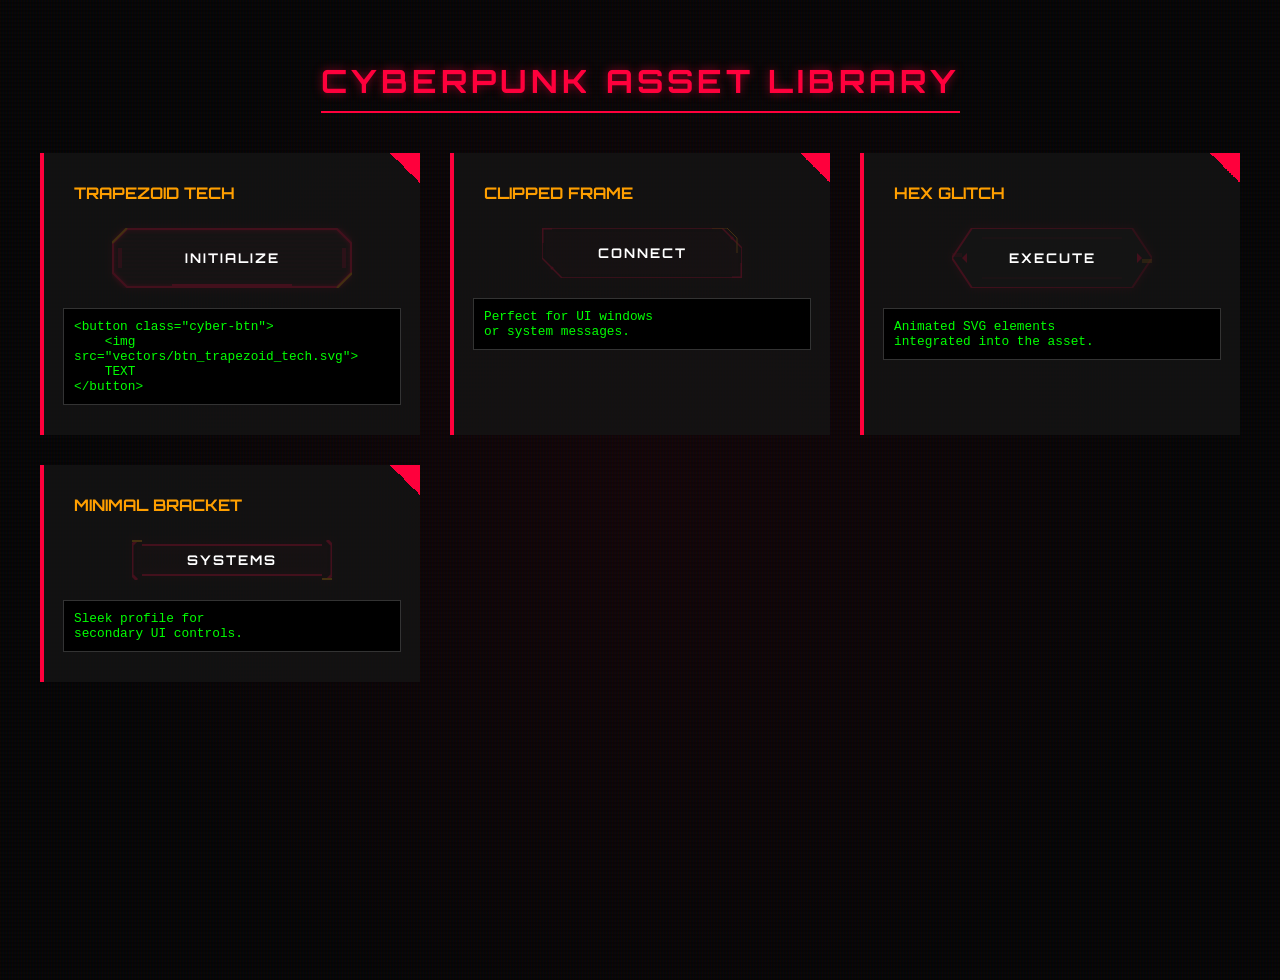
<file: general_assets/theme/cyberpunk/vectors/preview.html>
<!DOCTYPE html>
<html lang="en">
<head>
    <meta charset="UTF-8">
    <meta name="viewport" content="width=device-width, initial-scale=1.0">
    <title>Cyberpunk SVG Button Assets - Preview</title>
    <link href="https://fonts.googleapis.com/css2?family=Orbitron:wght@400;700&family=Rajdhani:wght@300;500;700&display=swap" rel="stylesheet">
    <style>
        :root {
            --bg-color: #050505;
            --primary-red: #FF003C;
            --accent-yellow: #FF9F00;
            --text-color: #E0E0E0;
            --glow-color: rgba(255, 0, 60, 0.5);
        }

        body {
            background-color: var(--bg-color);
            color: var(--text-color);
            font-family: 'Rajdhani', sans-serif;
            margin: 0;
            padding: 40px;
            display: flex;
            flex-direction: column;
            align-items: center;
            min-height: 100vh;
            background-image: 
                radial-gradient(circle at 50% 50%, rgba(255, 0, 60, 0.05) 0%, transparent 70%),
                linear-gradient(rgba(18, 16, 16, 0) 50%, rgba(0, 0, 0, 0.25) 50%),
                linear-gradient(90deg, rgba(255, 0, 0, 0.06), rgba(0, 255, 0, 0.02), rgba(0, 0, 255, 0.06));
            background-size: 100% 100%, 100% 4px, 3px 100%;
        }

        h1 {
            font-family: 'Orbitron', sans-serif;
            text-transform: uppercase;
            letter-spacing: 4px;
            color: var(--primary-red);
            text-shadow: 0 0 10px var(--glow-color);
            margin-bottom: 40px;
            border-bottom: 2px solid var(--primary-red);
            padding-bottom: 10px;
        }

        .container {
            display: grid;
            grid-template-columns: repeat(auto-fit, minmax(300px, 1fr));
            gap: 30px;
            width: 100%;
            max-width: 1200px;
        }

        .card {
            background: rgba(20, 20, 20, 0.8);
            border-left: 4px solid var(--primary-red);
            padding: 30px;
            display: flex;
            flex-direction: column;
            align-items: center;
            transition: transform 0.3s ease;
            position: relative;
            overflow: hidden;
        }

        .card::before {
            content: "";
            position: absolute;
            top: 0;
            right: 0;
            width: 30px;
            height: 30px;
            background: linear-gradient(225deg, var(--primary-red) 50%, transparent 50%);
        }

        .card:hover {
            transform: translateY(-5px);
            background: rgba(30, 30, 30, 0.9);
        }

        .card h3 {
            margin-top: 0;
            font-family: 'Orbitron', sans-serif;
            font-size: 1rem;
            color: var(--accent-yellow);
            align-self: flex-start;
            margin-bottom: 25px;
        }

        /* Button Styling Base */
        .cyber-btn {
            position: relative;
            width: 240px;
            height: 60px;
            cursor: pointer;
            border: none;
            background: none;
            display: flex;
            align-items: center;
            justify-content: center;
            color: white;
            font-family: 'Orbitron', sans-serif;
            text-transform: uppercase;
            font-weight: 700;
            letter-spacing: 2px;
            transition: all 0.2s ease;
            outline: none;
        }

        .cyber-btn img {
            position: absolute;
            top: 0;
            left: 0;
            width: 100%;
            height: 100%;
            z-index: -1;
            filter: drop-shadow(0 0 5px rgba(255, 0, 60, 0.3));
            transition: filter 0.2s ease;
        }

        .cyber-btn:hover img {
            filter: drop-shadow(0 0 15px rgba(255, 0, 60, 0.8)) brightness(1.2);
        }

        .cyber-btn:active {
            transform: scale(0.95);
        }

        .code-snippet {
            width: 100%;
            background: #000;
            color: #0f0;
            padding: 10px;
            font-family: monospace;
            font-size: 0.8rem;
            margin-top: 20px;
            border: 1px solid #333;
            white-space: pre-wrap;
        }

        /* Specific sizes for different buttons */
        .btn-frame { width: 200px; height: 50px; }
        .btn-hex { width: 200px; height: 60px; }
        .btn-minimal { width: 200px; height: 40px; }

    </style>
</head>
<body>

    <h1>Cyberpunk Asset Library</h1>

    <div class="container">
        <!-- Trapezoid Tech -->
        <div class="card">
            <h3>TRAPEZOID TECH</h3>
            <button class="cyber-btn">
                <img src="btn_trapezoid_tech.svg" alt="Trapezoid Tech">
                INITIALIZE
            </button>
            <div class="code-snippet">&lt;button class="cyber-btn"&gt;
    &lt;img src="vectors/btn_trapezoid_tech.svg"&gt;
    TEXT
&lt;/button&gt;</div>
        </div>

        <!-- Clipped Frame -->
        <div class="card">
            <h3>CLIPPED FRAME</h3>
            <button class="cyber-btn btn-frame">
                <img src="btn_clipped_frame.svg" alt="Clipped Frame">
                CONNECT
            </button>
            <div class="code-snippet">Perfect for UI windows
or system messages.</div>
        </div>

        <!-- Hex Glitch -->
        <div class="card">
            <h3>HEX GLITCH</h3>
            <button class="cyber-btn btn-hex">
                <img src="btn_hex_glitch.svg" alt="Hex Glitch">
                EXECUTE
            </button>
            <div class="code-snippet">Animated SVG elements
integrated into the asset.</div>
        </div>

        <!-- Minimal Bracket -->
        <div class="card">
            <h3>MINIMAL BRACKET</h3>
            <button class="cyber-btn btn-minimal">
                <img src="btn_minimal_bracket.svg" alt="Minimal Bracket">
                SYSTEMS
            </button>
            <div class="code-snippet">Sleek profile for
secondary UI controls.</div>
        </div>
    </div>

</body>
</html>
</file>
<file: apps/editor/css/editor.css>
@import url('https://fonts.googleapis.com/css2?family=JetBrains+Mono:wght@400;700&family=Outfit:wght@300;400;600;800&display=swap');

:root {
    --accent: #00ffcc;
    --accent-rgb: 0, 255, 204;
    --accent-dim: rgba(0, 255, 204, 0.2);
    --bg: #0a0c10;
    --panel: rgba(16, 20, 26, 0.85);
    --border: rgba(255, 255, 255, 0.1);
    --text: #ffffff;
    --text-dim: rgba(255, 255, 255, 0.5);
    --node-bg: #1a1f26;
    --node-header: #252b35;
}

.selection-marquee {
    position: fixed;
    border: 1px solid var(--accent);
    background: rgba(var(--accent-rgb), 0.15);
    pointer-events: none;
    z-index: 10000;
    box-shadow: 0 0 15px rgba(var(--accent-rgb), 0.2);
    border-radius: 2px;
}

.node-selected {
    border-color: var(--accent) !important;
    box-shadow: 0 0 30px rgba(var(--accent-rgb), 0.4) !important;
}

* {
    margin: 0;
    padding: 0;
    box-sizing: border-box;
    user-select: none;
}

body {
    background-color: var(--bg);
    color: var(--text);
    font-family: 'Outfit', sans-serif;
    overflow: hidden;
    width: 100vw;
    height: 100vh;
}

/* --- WORKSPACE --- */
#editor-container {
    width: 100%;
    height: 100%;
    position: relative;
    background-image: 
        linear-gradient(var(--border) 1px, transparent 1px),
        linear-gradient(90deg, var(--border) 1px, transparent 1px);
    background-size: 40px 40px;
    cursor: grab;
}

#editor-container:active { cursor: grabbing; }

#workspace {
    position: absolute;
    top: 0;
    left: 0;
    transform-origin: 0 0;
    will-change: transform;
    backface-visibility: hidden;
    -webkit-font-smoothing: subpixel-antialiased;
}

/* --- SVG OVERLAY --- */
#connections-svg {
    position: absolute;
    top: 0;
    left: 0;
    width: 100%;
    height: 100%;
    pointer-events: none;
    z-index: 1;
    shape-rendering: geometricPrecision;
}

.connection {
    fill: none;
    stroke-linecap: round;
    transition: stroke 0.3s, opacity 0.3s;
    pointer-events: none;
}

.connection-glow {
    stroke-width: 8px;
    opacity: 0.35;
    filter: url(#heavy-glow);
}

.connection-core {
    stroke-width: 3px;
    opacity: 0.8;
    pointer-events: stroke;
    cursor: pointer;
    transition: stroke-width 0.2s, opacity 0.2s;
}

.connection-hitbox {
    stroke-width: 24px;
    stroke: transparent;
    fill: none;
    pointer-events: stroke;
    cursor: pointer;
}

.connection:hover .connection-core {
    opacity: 1;
    stroke-width: 5px;
    stroke: #fff !important; /* Visual feedback on hover */
}

.connection-active .connection-core {
    opacity: 0.9;
}

.connection-active .connection-glow {
    animation: glow-pulse 4s ease-in-out infinite;
}

.connection-drag .connection-core {
    stroke-dasharray: 4, 4;
    animation: flow-line-drag 0.4s linear infinite;
    opacity: 0.6;
}

@keyframes flow-line {
    from { stroke-dashoffset: 1000; }
    to { stroke-dashoffset: 0; }
}

@keyframes flow-line-drag {
    from { stroke-dashoffset: 16; }
    to { stroke-dashoffset: 0; }
}

@keyframes glow-pulse {
    0%, 100% { opacity: 0.2; stroke-width: 7px; }
    50% { opacity: 0.5; stroke-width: 10px; }
}

/* --- NODES --- */
.node {
    position: absolute;
    width: 280px;
    background: rgba(26, 31, 38, 0.85);
    backdrop-filter: blur(16px);
    -webkit-backdrop-filter: blur(16px);
    border: 1px solid rgba(255, 255, 255, 0.15);
    border-radius: 12px;
    box-shadow: 0 15px 35px rgba(0,0,0,0.6), inset 0 1px 0 rgba(255,255,255,0.1);
    z-index: 10;
    padding-bottom: 10px;
    transition: border-color 0.2s, box-shadow 0.2s, transform 0.2s cubic-bezier(0.175, 0.885, 0.32, 1.275), opacity 0.2s ease;
}

/* Deletion & Creation Animations */
.node-deleting {
    opacity: 0 !important;
    transform: scale(0.8) translateY(-20px) !important;
    pointer-events: none;
}

.node-appearing {
    opacity: 0;
    transform: scale(0.9) translateY(10px);
}

.node:hover {
    border-color: rgba(0, 255, 204, 0.4);
    box-shadow: 0 15px 40px rgba(0,0,0,0.8), 0 0 20px rgba(0, 255, 204, 0.15);
}

.node.selected {
    border-color: var(--accent);
    box-shadow: 0 15px 40px rgba(0,0,0,0.8), 0 0 30px rgba(0, 255, 204, 0.25);
    z-index: 100;
}

.node-header {
    background: var(--node-header);
    padding: 10px 15px;
    border-radius: 11px 11px 0 0;
    font-weight: 700;
    font-size: 12px;
    letter-spacing: 1px;
    color: var(--accent);
    display: flex;
    justify-content: space-between;
    align-items: center;
    border-bottom: 1px solid rgba(255,255,255,0.05);
}

.node-content {
    padding: 15px;
}

.node-sprite-preview {
    width: 100%;
    height: 120px;
    background-size: contain;
    background-position: center bottom;
    background-repeat: no-repeat;
    margin-bottom: 12px;
    border-radius: 8px;
    background-color: rgba(0, 0, 0, 0.2);
    border: 1px solid rgba(255, 255, 255, 0.05);
    box-shadow: inset 0 2px 10px rgba(0,0,0,0.3);
    transition: background-image 0.3s ease;
    position: relative;
    overflow: hidden;
}

.node-sprite-preview::before {
    content: '';
    position: absolute;
    top: 0; left: 0; right: 0; bottom: 0;
    background: linear-gradient(0deg, rgba(0,255,204,0.05) 0%, transparent 50%);
    pointer-events: none;
}

/* --- PORTS --- */
.port {
    width: 14px;
    height: 14px;
    background: #1a1f26;
    border: 2px solid #555;
    border-radius: 50%;
    position: absolute;
    cursor: crosshair;
    transition: transform 0.2s cubic-bezier(0.175, 0.885, 0.32, 1.275), border-color 0.2s, box-shadow 0.2s, background 0.2s;
    z-index: 20;
}

.port:hover, .port-snapping {
    transform: scale(1.6);
    border-color: var(--accent);
    background: var(--accent);
    box-shadow: 0 0 15px var(--accent);
}

.port-snapping {
    animation: port-pulse 1s infinite alternate;
}

@keyframes port-pulse {
    from { transform: scale(1.4); box-shadow: 0 0 10px var(--accent); }
    to { transform: scale(1.8); box-shadow: 0 0 25px var(--accent); }
}

.port-in { left: -7px; top: 50%; transform: translateY(-50%); }
.port-out { right: -7px; top: 50%; transform: translateY(-50%); }

.port-connected {
    background: var(--accent);
    border-color: var(--accent);
}

.node input, .node textarea, .node select, .config-section input, .config-section select, .config-section textarea {
    background: rgba(0,0,0,0.4);
    border: 1px solid rgba(255, 255, 255, 0.08);
    color: white;
    padding: 8px 12px;
    border-radius: 8px;
    font-family: inherit;
    font-size: 13px;
    width: 100%;
    outline: none;
    transition: all 0.3s cubic-bezier(0.4, 0, 0.2, 1);
    box-shadow: inset 0 2px 4px rgba(0,0,0,0.2);
}

.node input:focus, .node textarea:focus, .node select:focus, 
.config-section input:focus, .config-section select:focus, .config-section textarea:focus {
    border-color: var(--accent);
    background: rgba(0,0,0,0.6);
    box-shadow: 0 0 15px var(--accent-dim), inset 0 2px 4px rgba(0,0,0,0.3);
    transform: translateY(-1px);
}

.node textarea {
    resize: none;
    height: 100px;
    font-size: 12px;
    line-height: 1.6;
}

.node label {
    font-size: 10px;
    text-transform: uppercase;
    letter-spacing: 0.5px;
    color: var(--text-dim);
    margin-bottom: -4px;
    display: block;
}

/* --- PORTS --- */
.port {
    width: 14px;
    height: 14px;
    background: #0a0c10;
    border: 2.5px solid var(--port-fill-color, var(--accent));
    border-radius: 50%;
    position: absolute;
    cursor: crosshair;
    z-index: 20;
    transition: transform 0.2s cubic-bezier(0.175, 0.885, 0.32, 1.275), background-color 0.2s, border-color 0.2s, box-shadow 0.2s;
    box-shadow: 0 0 10px rgba(0,0,0,0.6);
}

.port::after {
    content: '';
    position: absolute;
    top: 50%;
    left: 50%;
    transform: translate(-50%, -50%);
    width: 0;
    height: 0;
    background: #0a0c10;
    border-radius: 50%;
    opacity: 0;
    transition: all 0.2s ease;
}

.port::before {
    content: '';
    position: absolute;
    top: 50%;
    left: 50%;
    transform: translate(-50%, -50%);
    width: 28px;
    height: 28px;
    border-radius: 50%;
    background: transparent;
    cursor: crosshair;
}

.port:hover {
    box-shadow: 0 0 16px var(--port-fill-color, var(--accent));
    background: var(--port-fill-color, var(--accent)) !important;
}

.port:hover::after {
    opacity: 1;
    width: 5px;
    height: 5px;
}

.port.port-connected {
    background-color: var(--port-fill-color, var(--accent)) !important;
    border-color: var(--port-fill-color, var(--accent)) !important;
    box-shadow: 0 0 12px var(--port-fill-color, var(--accent));
}

.port.port-connected::after {
    opacity: 1;
    background: #0a0c10;
    width: 5px;
    height: 5px;
}

.port-in { left: -7px; top: 50%; transform: translateY(-50%); }
.port-out { right: -7px; top: 50%; transform: translateY(-50%); }

.port-in:hover, .port-out:hover, .port-choice:hover, .branch-port:hover {
    transform: translateY(-50%) scale(1.35);
}

.port-dialogue { --port-fill-color: #00ffcc; }
.port-choice { --port-fill-color: #ff9d00; }
.port-condition { --port-fill-color: #0084ff; }
.port-effect { --port-fill-color: #c03cfc; }

/* --- SIDEBARS --- */
.panel {
    position: fixed;
    background: var(--panel);
    backdrop-filter: blur(20px);
    border: 1px solid var(--border);
    z-index: 100;
    padding: 20px;
    border-radius: 16px;
    box-shadow: 0 20px 50px rgba(0,0,0,0.6);
}

#config-panel {
    top: 20px;
    left: 20px;
    width: 360px;
    bottom: 20px;
    display: flex;
    flex-direction: column;
    gap: 15px;
    overflow-y: overlay;
    padding-right: 10px;
    transition: transform 0.6s cubic-bezier(0.16, 1, 0.3, 1), opacity 0.4s ease;
    transform-origin: left center;
}

#config-panel::-webkit-scrollbar {
    width: 5px;
}

#config-panel::-webkit-scrollbar-track {
    background: transparent;
}

#config-panel::-webkit-scrollbar-thumb {
    background: rgba(255,255,255,0.08);
    border-radius: 10px;
}

#config-panel::-webkit-scrollbar-thumb:hover {
    background: var(--accent-dim);
}

#config-panel.collapsed {
    transform: translateX(-380px) scale(0.95);
    opacity: 0;
    pointer-events: none;
}

#panel-toggle {
    width: 32px;
    height: 32px;
    background: rgba(255,255,255,0.05);
    border: 1px solid var(--border);
    border-radius: 6px;
    display: flex;
    align-items: center;
    justify-content: center;
    cursor: pointer;
    color: var(--accent);
    transition: all 0.3s ease;
}

#panel-toggle:hover {
    background: var(--accent);
    color: black;
    transform: scale(1.05);
}

#panel-toggle.active {
    background: var(--accent-dim);
    border-color: var(--accent);
}

.section-header {
    display: flex;
    justify-content: space-between;
    align-items: center;
    cursor: pointer;
    padding: 12px 16px;
    background: rgba(255,255,255,0.03);
    border-radius: 12px;
    margin-top: 15px;
    border: 1px solid var(--border);
    transition: all 0.2s ease;
}

.section-header:hover {
    background: rgba(255,255,255,0.06);
    border-color: var(--accent-dim);
}

.section-header h3 {
    font-size: 11px;
    font-weight: 800;
    letter-spacing: 1.5px;
    color: var(--accent);
    margin: 0;
    display: flex;
    align-items: center;
    gap: 10px;
}

.section-header i {
    font-size: 14px;
    transition: transform 0.3s ease;
}

.section-header.collapsed i {
    transform: rotate(-90deg);
}

.config-section, .config-section-container {
    background: rgba(0,0,0,0.15);
    padding: 12px;
    border-radius: 0 0 12px 12px;
    border: 1px solid var(--border);
    border-top: none;
    margin-bottom: 10px;
    transition: all 0.3s ease-out;
}

.config-section.collapsed, .config-section-container.collapsed {
    max-height: 0;
    padding-top: 0;
    padding-bottom: 0;
    margin-bottom: 0;
    border: none;
    opacity: 0;
    overflow: hidden;
}

.config-section-container {
    display: flex;
    flex-direction: column;
}

.config-section-container .config-section {
    padding: 0;
    background: transparent;
    border: none;
    margin-bottom: 0;
    max-height: none;
    opacity: 1;
}

.list-item {
    background: rgba(255,255,255,0.02);
    border: 1px solid rgba(255,255,255,0.05);
    border-radius: 10px;
    padding: 10px;
    margin-bottom: 8px;
    transition: all 0.2s ease;
    width: 100%;
}

.list-item:hover {
    background: rgba(255,255,255,0.04);
    border-color: rgba(255,255,255,0.1);
}

.config-thumb {
    width: 44px;
    height: 44px;
    border-radius: 6px;
    object-fit: cover;
    background: rgba(0,0,0,0.3);
    border: 1px solid var(--border);
}

.config-thumb-placeholder {
    width: 44px;
    height: 44px;
    border-radius: 6px;
    background: rgba(255,255,255,0.05);
    border: 1px dashed var(--border);
    display: flex;
    align-items: center;
    justify-content: center;
    color: var(--text-dim);
    font-size: 16px;
}

.sprite-editor-thumb {
    width: 44px;
    height: 44px;
    border-radius: 6px;
    background-size: cover;
    background-position: center top;
    background-color: rgba(0,0,0,0.3);
    border: 1px solid var(--border);
    display: flex;
    align-items: center;
    justify-content: center;
    color: var(--text-dim);
    flex-shrink: 0;
}

.expression-badge {
    font-size: 9px;
    font-weight: 800;
    background: var(--accent-dim);
    color: var(--accent);
    padding: 4px 8px;
    border-radius: 6px;
    display: flex;
    align-items: center;
    gap: 4px;
    border: 1px solid var(--accent-dim);
    white-space: nowrap;
}

.btn-delete {
    cursor: pointer;
    color: var(--text-dim);
    font-size: 14px;
    padding: 4px;
    border-radius: 4px;
    transition: all 0.2s ease;
    display: flex;
    align-items: center;
    justify-content: center;
}

.btn-delete:hover {
    background: rgba(255, 74, 74, 0.15);
    color: #ff4a4a;
}

#toolbar {
    top: 20px;
    left: 50%;
    transform: translateX(-50%);
    width: max-content;
    height: 52px;
    display: flex;
    align-items: center;
    gap: 10px;
    padding: 0 16px;
    border-radius: 12px;
}

#toolbar .btn-accent {
    background: var(--accent) !important;
    color: #0a0c10 !important;
    border: none !important;
    font-weight: 700 !important;
    font-size: 11px !important;
    border-radius: 6px !important;
    padding: 6px 12px !important;
    transition: all 0.2s ease !important;
}
#toolbar .btn-accent:hover {
    background: #00cca3 !important;
    transform: translateY(-1px) !important;
    box-shadow: 0 4px 12px rgba(0, 255, 204, 0.3) !important;
}

#toolbar .btn-outline-accent {
    background: transparent !important;
    color: var(--accent) !important;
    border: 1px solid var(--accent) !important;
    font-weight: 700 !important;
    font-size: 11px !important;
    border-radius: 6px !important;
    padding: 5px 12px !important;
    transition: all 0.2s ease !important;
}
#toolbar .btn-outline-accent:hover {
    background: var(--accent-dim) !important;
    transform: translateY(-1px) !important;
}

#toolbar .btn-outline-danger {
    background: transparent !important;
    color: #ff4a4a !important;
    border: 1px solid #ff4a4a !important;
    font-weight: 700 !important;
    font-size: 11px !important;
    border-radius: 6px !important;
    padding: 5px 12px !important;
    transition: all 0.2s ease !important;
}
#toolbar .btn-outline-danger:hover {
    background: rgba(255, 74, 74, 0.15) !important;
    transform: translateY(-1px) !important;
}

.btn {
    background: var(--accent);
    color: black;
    border: none;
    padding: 8px 16px;
    border-radius: 8px;
    font-weight: 700;
    cursor: pointer;
    transition: all 0.2s;
    font-size: 13px;
    display: flex;
    align-items: center;
    gap: 8px;
}

.btn:hover {
    transform: translateY(-2px);
    box-shadow: 0 5px 15px rgba(0, 255, 204, 0.3);
}

.btn-outline {
    background: transparent;
    border: 1px solid var(--accent);
    color: var(--accent);
}

.btn-outline:hover {
    background: var(--accent-dim);
}

h2 {
    font-size: 18px;
    font-weight: 800;
    margin-bottom: 10px;
    display: flex;
    align-items: center;
    gap: 10px;
    color: var(--accent);
}

.section-title {
    font-size: 12px;
    font-weight: 700;
    text-transform: uppercase;
    letter-spacing: 2px;
    color: var(--text-dim);
    margin-top: 15px;
    padding-bottom: 5px;
    border-bottom: 1px solid var(--border);
}

.list-item {
    display: flex;
    align-items: center;
    gap: 10px;
    background: rgba(255,255,255,0.03);
    padding: 8px;
    border-radius: 8px;
    margin-top: 5px;
}

.list-item input {
    background: transparent;
    border: none;
    font-size: 12px;
    color: white;
    flex: 1;
}

/* --- SCROLLBAR --- */
::-webkit-scrollbar { width: 6px; }
::-webkit-scrollbar-track { background: transparent; }
::-webkit-scrollbar-thumb { background: var(--border); border-radius: 10px; }
::-webkit-scrollbar-thumb:hover { background: var(--text-dim); }

/* --- CHOICE SPECIFIC --- */
.choice-row {
    display: flex;
    gap: 5px;
    align-items: center;
    margin-top: 5px;
    position: relative;
}
.port-choice {
    right: -20px;
    top: 50%;
    transform: translateY(-50%);
}
.port-choice:hover {
    transform: translateY(-50%) scale(1.3);
}

/* --- BRANCHING --- */
.branch-row {
    position: relative;
    padding: 2px 15px;
    display: flex;
    justify-content: flex-end;
    align-items: center;
    min-height: 30px;
}

.branch-label {
    font-size: 9px;
    font-weight: 800;
    text-transform: uppercase;
    color: var(--accent);
    letter-spacing: 1.5px;
    margin-right: 15px;
    background: rgba(0, 255, 204, 0.1);
    padding: 2px 8px;
    border-radius: 4px;
    border: 1px solid var(--accent-dim);
}

.branch-port {
    position: absolute !important;
    right: -7px !important;
    top: 50% !important;
    transform: translateY(-50%) !important;
}
/* --- NEXUS CUSTOM DROPDOWNS --- */
.nexus-dropdown {
    position: relative;
    width: 100%;
    user-select: none;
    margin-bottom: 5px;
}

.nexus-dropdown-trigger {
    background: rgba(10, 12, 16, 0.6);
    border: 1px solid rgba(255, 255, 255, 0.1);
    color: #fff;
    padding: 8px 12px;
    border-radius: 8px;
    font-size: 13px;
    cursor: pointer;
    display: flex;
    justify-content: space-between;
    align-items: center;
    transition: all 0.3s cubic-bezier(0.4, 0, 0.2, 1);
    backdrop-filter: blur(4px);
}

.nexus-dropdown-trigger:hover {
    border-color: var(--accent);
    background: rgba(10, 12, 16, 0.8);
    box-shadow: 0 0 10px var(--accent-dim);
}

.nexus-dropdown.active .nexus-dropdown-trigger {
    border-color: var(--accent);
    box-shadow: 0 0 15px var(--accent-dim);
    background: rgba(0,0,0,0.8);
}

.nexus-dropdown-trigger i {
    font-size: 10px;
    transition: transform 0.3s ease;
    color: var(--accent);
}

.nexus-dropdown.active .nexus-dropdown-trigger i {
    transform: rotate(180deg);
}

.nexus-dropdown-options {
    position: absolute;
    top: calc(100% + 5px);
    left: 0;
    width: 100%;
    background: rgba(20, 23, 29, 0.95);
    border: 1px solid var(--accent);
    border-radius: 8px;
    box-shadow: 0 10px 30px rgba(0,0,0,0.8), 0 0 20px var(--accent-dim);
    z-index: 10002;
    max-height: 250px;
    overflow-y: auto;
    opacity: 0;
    transform: translateY(-10px) scale(0.95);
    pointer-events: none;
    transition: all 0.25s cubic-bezier(0.175, 0.885, 0.32, 1.275);
    backdrop-filter: blur(12px);
}

.nexus-dropdown.active .nexus-dropdown-options {
    opacity: 1;
    transform: translateY(0) scale(1);
    pointer-events: all;
}

.nexus-dropdown-option {
    padding: 10px 15px;
    font-size: 13px;
    color: rgba(255,255,255,0.7);
    cursor: pointer;
    transition: all 0.2s ease;
    border-bottom: 1px solid rgba(255,255,255,0.03);
    font-family: var(--font-mono, monospace);
    letter-spacing: 0.5px;
}

.nexus-dropdown-option:last-child {
    border-bottom: none;
}

.nexus-dropdown-option:hover {
    background: rgba(0, 255, 204, 0.15);
    color: var(--accent);
    padding-left: 20px;
}

.nexus-dropdown-option.selected {
    color: white;
    background: rgba(0, 255, 204, 0.1);
    border-left: 3px solid var(--accent);
}

/* Custom Scrollbar for Dropdown */
.nexus-dropdown-options::-webkit-scrollbar {
    width: 4px;
}
.nexus-dropdown-options::-webkit-scrollbar-track {
    background: transparent;
}
.nexus-dropdown-options::-webkit-scrollbar-thumb {
    background: var(--accent);
    border-radius: 10px;
}

/* ================================================================
   NODE TYPE COLOR SYSTEM
   ================================================================ */

/* Dialogue — Teal (default accent) */
.node-dialogue { border-color: rgba(0, 255, 204, 0.2); }
.node-dialogue:hover {
    border-color: rgba(0, 255, 204, 0.45);
    box-shadow: 0 15px 40px rgba(0,0,0,0.8), 0 0 20px rgba(0, 255, 204, 0.12);
}
.node-dialogue.selected {
    border-color: #00ffcc;
    box-shadow: 0 15px 40px rgba(0,0,0,0.8), 0 0 30px rgba(0, 255, 204, 0.25);
}
.node-dialogue .node-header {
    color: #00ffcc;
    border-bottom: 1px solid rgba(0, 255, 204, 0.15);
}

/* Choice — Amber */
.node-choice { border-color: rgba(255, 157, 0, 0.2); }
.node-choice:hover {
    border-color: rgba(255, 157, 0, 0.45);
    box-shadow: 0 15px 40px rgba(0,0,0,0.8), 0 0 20px rgba(255, 157, 0, 0.12);
}
.node-choice.selected {
    border-color: #ff9d00;
    box-shadow: 0 15px 40px rgba(0,0,0,0.8), 0 0 30px rgba(255, 157, 0, 0.25);
}
.node-choice .node-header {
    color: #ff9d00;
    border-bottom: 1px solid rgba(255, 157, 0, 0.15);
}

/* Condition / Logic — Blue */
.node-condition { border-color: rgba(0, 132, 255, 0.2); }
.node-condition:hover {
    border-color: rgba(0, 132, 255, 0.45);
    box-shadow: 0 15px 40px rgba(0,0,0,0.8), 0 0 20px rgba(0, 132, 255, 0.12);
}
.node-condition.selected {
    border-color: #0084ff;
    box-shadow: 0 15px 40px rgba(0,0,0,0.8), 0 0 30px rgba(0, 132, 255, 0.25);
}
.node-condition .node-header {
    color: #0084ff;
    border-bottom: 1px solid rgba(0, 132, 255, 0.15);
}

/* ================================================================
   NODE HEADER — ACTION BUTTONS
   ================================================================ */

.node-header-title {
    flex: 1;
    letter-spacing: 1px;
    font-size: 12px;
    font-weight: 700;
}

.node-header-actions {
    display: flex;
    align-items: center;
    gap: 2px;
    flex-shrink: 0;
}

.node-action-btn {
    background: transparent;
    border: none;
    cursor: pointer;
    font-size: 13px;
    padding: 2px 5px;
    border-radius: 4px;
    line-height: 1;
    color: rgba(255, 255, 255, 0.3);
    transition: background 0.15s, color 0.15s;
    font-family: inherit;
    display: flex;
    align-items: center;
    justify-content: center;
}

.node-action-btn:hover {
    background: rgba(255, 255, 255, 0.08);
    color: rgba(255, 255, 255, 0.85);
}

.node-delete-btn:hover {
    background: rgba(255, 60, 60, 0.15) !important;
    color: #ff6464 !important;
}

/* ================================================================
   COLLAPSED NODE STATE
   ================================================================ */
/* --- NEXUS CUSTOM DROPDOWNS --- */
.nexus-dropdown {
    position: relative;
    width: 100%;
    user-select: none;
    margin-bottom: 5px;
}

.nexus-dropdown-trigger {
    background: rgba(10, 12, 16, 0.6);
    border: 1px solid rgba(255, 255, 255, 0.1);
    color: #fff;
    padding: 8px 12px;
    border-radius: 8px;
    font-size: 13px;
    cursor: pointer;
    display: flex;
    justify-content: space-between;
    align-items: center;
    transition: all 0.3s cubic-bezier(0.4, 0, 0.2, 1);
    backdrop-filter: blur(4px);
}

.nexus-dropdown-trigger:hover {
    border-color: var(--accent);
    background: rgba(10, 12, 16, 0.8);
    box-shadow: 0 0 10px var(--accent-dim);
}

.nexus-dropdown.active .nexus-dropdown-trigger {
    border-color: var(--accent);
    box-shadow: 0 0 15px var(--accent-dim);
    background: rgba(0,0,0,0.8);
}

.nexus-dropdown-trigger i {
    font-size: 10px;
    transition: transform 0.3s ease;
    color: var(--accent);
}

.nexus-dropdown.active .nexus-dropdown-trigger i {
    transform: rotate(180deg);
}

.nexus-dropdown-options {
    position: absolute;
    top: calc(100% + 5px);
    left: 0;
    width: 100%;
    background: rgba(20, 23, 29, 0.95);
    border: 1px solid var(--accent);
    border-radius: 8px;
    box-shadow: 0 10px 30px rgba(0,0,0,0.8), 0 0 20px var(--accent-dim);
    z-index: 10002;
    max-height: 250px;
    overflow-y: auto;
    opacity: 0;
    transform: translateY(-10px) scale(0.95);
    pointer-events: none;
    transition: all 0.25s cubic-bezier(0.175, 0.885, 0.32, 1.275);
    backdrop-filter: blur(12px);
}

.nexus-dropdown.active .nexus-dropdown-options {
    opacity: 1;
    transform: translateY(0) scale(1);
    pointer-events: all;
}

.nexus-dropdown-option {
    padding: 10px 15px;
    font-size: 13px;
    color: rgba(255,255,255,0.7);
    cursor: pointer;
    transition: all 0.2s ease;
    border-bottom: 1px solid rgba(255,255,255,0.03);
    font-family: var(--font-mono, monospace);
    letter-spacing: 0.5px;
}

.nexus-dropdown-option:last-child {
    border-bottom: none;
}

.nexus-dropdown-option:hover {
    background: rgba(0, 255, 204, 0.15);
    color: var(--accent);
    padding-left: 20px;
}

.nexus-dropdown-option.selected {
    color: white;
    background: rgba(0, 255, 204, 0.1);
    border-left: 3px solid var(--accent);
}

/* Custom Scrollbar for Dropdown */
.nexus-dropdown-options::-webkit-scrollbar {
    width: 4px;
}
.nexus-dropdown-options::-webkit-scrollbar-track {
    background: transparent;
}
.nexus-dropdown-options::-webkit-scrollbar-thumb {
    background: var(--accent);
    border-radius: 10px;
}

/* ================================================================
   NODE TYPE COLOR SYSTEM
   ================================================================ */

/* Dialogue — Teal (default accent) */
.node-dialogue { border-color: rgba(0, 255, 204, 0.2); }
.node-dialogue:hover {
    border-color: rgba(0, 255, 204, 0.45);
    box-shadow: 0 15px 40px rgba(0,0,0,0.8), 0 0 20px rgba(0, 255, 204, 0.12);
}
.node-dialogue.selected {
    border-color: #00ffcc;
    box-shadow: 0 15px 40px rgba(0,0,0,0.8), 0 0 30px rgba(0, 255, 204, 0.25);
}
.node-dialogue .node-header {
    color: #00ffcc;
    border-bottom: 1px solid rgba(0, 255, 204, 0.15);
}

/* Choice — Amber */
.node-choice { border-color: rgba(255, 157, 0, 0.2); }
.node-choice:hover {
    border-color: rgba(255, 157, 0, 0.45);
    box-shadow: 0 15px 40px rgba(0,0,0,0.8), 0 0 20px rgba(255, 157, 0, 0.12);
}
.node-choice.selected {
    border-color: #ff9d00;
    box-shadow: 0 15px 40px rgba(0,0,0,0.8), 0 0 30px rgba(255, 157, 0, 0.25);
}
.node-choice .node-header {
    color: #ff9d00;
    border-bottom: 1px solid rgba(255, 157, 0, 0.15);
}

/* Condition / Logic — Blue */
.node-condition { border-color: rgba(0, 132, 255, 0.2); }
.node-condition:hover {
    border-color: rgba(0, 132, 255, 0.45);
    box-shadow: 0 15px 40px rgba(0,0,0,0.8), 0 0 20px rgba(0, 132, 255, 0.12);
}
.node-condition.selected {
    border-color: #0084ff;
    box-shadow: 0 15px 40px rgba(0,0,0,0.8), 0 0 30px rgba(0, 132, 255, 0.25);
}
.node-condition .node-header {
    color: #0084ff;
    border-bottom: 1px solid rgba(0, 132, 255, 0.15);
}

/* ================================================================
   NODE HEADER — ACTION BUTTONS
   ================================================================ */

.node-header-title {
    flex: 1;
    letter-spacing: 1px;
    font-size: 12px;
    font-weight: 700;
}

.node-header-actions {
    display: flex;
    align-items: center;
    gap: 2px;
    flex-shrink: 0;
}

.node-action-btn {
    background: transparent;
    border: none;
    cursor: pointer;
    font-size: 13px;
    padding: 2px 5px;
    border-radius: 4px;
    line-height: 1;
    color: rgba(255, 255, 255, 0.3);
    transition: background 0.15s, color 0.15s;
    font-family: inherit;
    display: flex;
    align-items: center;
    justify-content: center;
}

.node-action-btn:hover {
    background: rgba(255, 255, 255, 0.08);
    color: rgba(255, 255, 255, 0.85);
}

.node-delete-btn:hover {
    background: rgba(255, 60, 60, 0.15) !important;
    color: #ff6464 !important;
}

/* ================================================================
   COLLAPSED NODE STATE
   ================================================================ */

.node.collapsed { opacity: 0.85; }

.node.collapsed .node-header {
    border-radius: 11px;
    border-bottom: none;
}

/* ================================================================
   NODE COUNT BADGE (Toolbar)
   ================================================================ */

#node-count-badge {
    font-size: 10px;
    font-weight: 700;
    letter-spacing: 1.5px;
    color: rgba(255, 255, 255, 0.3);
    background: rgba(255, 255, 255, 0.04);
    border: 1px solid rgba(255, 255, 255, 0.08);
    border-radius: 20px;
    padding: 3px 10px;
    white-space: nowrap;
    transition: color 0.2s, border-color 0.2s;
}

#node-count-badge.has-nodes {
    color: var(--accent);
    border-color: var(--accent-dim);
}

/* --- NODE GROUPS --- */
.node-group {
    position: absolute;
    border: 1px solid rgba(255, 255, 255, 0.1);
    border-radius: 20px;
    z-index: 1;
    pointer-events: auto;
    transition: border-color 0.3s, background-color 0.3s, box-shadow 0.3s;
    display: flex;
    flex-direction: column;
    min-width: 200px;
    min-height: 150px;
    backdrop-filter: blur(4px);
    -webkit-backdrop-filter: blur(4px);
    box-shadow: 0 10px 30px rgba(0,0,0,0.2);
}

.node-group:hover {
    border-color: var(--accent-dim);
    box-shadow: 0 15px 40px rgba(0,0,0,0.4), inset 0 0 60px rgba(0, 255, 204, 0.05);
}

.node-group-header {
    padding: 10px 18px;
    cursor: grab;
    display: flex;
    justify-content: space-between;
    align-items: center;
    background: rgba(0, 0, 0, 0.3);
    border-radius: 19px 19px 0 0;
    border-bottom: 1px solid rgba(255, 255, 255, 0.05);
}

.node-group-title {
    background: transparent !important;
    border: none !important;
    color: #fff !important;
    font-weight: 700 !important;
    font-size: 13px !important;
    text-transform: uppercase !important;
    letter-spacing: 1.5px !important;
    padding: 0 !important;
    width: 100% !important;
    flex: 1;
    box-shadow: none !important;
    opacity: 0.8;
    transition: opacity 0.2s;
}

.node-group-title:focus {
    opacity: 1;
    color: var(--accent) !important;
}

.node-group-actions {
    display: flex;
    align-items: center;
    gap: 6px;
}

.node-group-btn {
    background: rgba(255, 255, 255, 0.05);
    border: 1px solid rgba(255, 255, 255, 0.1);
    color: rgba(255, 255, 255, 0.6);
    width: 28px;
    height: 28px;
    border-radius: 6px;
    cursor: pointer;
    font-size: 14px;
    transition: all 0.2s;
    display: flex;
    align-items: center;
    justify-content: center;
}

.node-group-btn:hover {
    background: var(--accent-dim);
    border-color: var(--accent);
    color: var(--accent);
    transform: translateY(-1px);
}

.node-group-btn.btn-danger-hover:hover {
    background: rgba(255, 74, 74, 0.15);
    border-color: #ff4a4a;
    color: #ff4a4a;
}

.node-group-color-picker {
    width: 20px !important;
    height: 20px !important;
    padding: 0 !important;
    border: none !important;
    background: transparent !important;
    cursor: pointer;
    border-radius: 50% !important;
    overflow: hidden;
    margin: 0 4px;
}

.node-group-color-picker::-webkit-color-swatch-wrapper { padding: 0; }
.node-group-color-picker::-webkit-color-swatch { border: none; border-radius: 50%; }

.node-group-btn.sm {
    width: 24px;
    height: 24px;
    font-size: 12px;
}

.group-alignment-tools {
    border-right: 1px solid rgba(255, 255, 255, 0.1);
    padding-right: 8px;
    margin-right: 8px;
}

.node-group-resizer {
    position: absolute;
    right: 0;
    bottom: 0;
    width: 24px;
    height: 24px;
    cursor: nwse-resize;
    background: linear-gradient(135deg, transparent 50%, rgba(255,255,255,0.2) 50%);
    border-radius: 0 0 18px 0;
    opacity: 0.2;
    transition: opacity 0.2s;
}

.node-group:hover .node-group-resizer { opacity: 0.6; }
.node-group-resizer:hover { opacity: 1; background: linear-gradient(135deg, transparent 50%, var(--accent) 50%); }

/* --- NAVIGATOR SIDEBAR --- */
.sidebar-panel {
    position: fixed;
    right: -300px;
    top: 80px;
    bottom: 20px;
    width: 280px;
    background: rgba(10, 15, 25, 0.85);
    backdrop-filter: blur(20px);
    border: 1px solid var(--border);
    border-radius: 20px 0 0 20px;
    z-index: 1000;
    transition: right 0.4s cubic-bezier(0.19, 1, 0.22, 1);
    display: flex;
    flex-direction: column;
    box-shadow: -10px 0 30px rgba(0, 0, 0, 0.5);
}

.sidebar-panel.active {
    right: 0;
}

.sidebar-header {
    padding: 20px;
    border-bottom: 1px solid var(--border);
    display: flex;
    justify-content: space-between;
    align-items: center;
}

.sidebar-header h3 {
    font-size: 14px;
    font-weight: 800;
    letter-spacing: 2px;
    margin: 0;
    color: var(--accent);
}

.btn-close-sidebar {
    background: none;
    border: none;
    color: white;
    opacity: 0.5;
    cursor: pointer;
}

.btn-close-sidebar:hover {
    opacity: 1;
}

#nav-list {
    flex: 1;
    overflow-y: auto;
    padding: 10px;
}

.nav-item {
    padding: 12px 15px;
    margin-bottom: 8px;
    background: rgba(255, 255, 255, 0.03);
    border: 1px solid rgba(255, 255, 255, 0.05);
    border-radius: 12px;
    cursor: pointer;
    transition: all 0.2s;
    display: flex;
    align-items: center;
    gap: 12px;
}

.nav-item:hover {
    background: rgba(var(--accent-rgb), 0.1);
    border-color: var(--accent);
    transform: translateX(-5px);
}

.nav-item i {
    color: var(--accent);
    font-size: 16px;
}

.nav-item .nav-title {
    font-size: 11px;
    font-weight: 600;
    letter-spacing: 1px;
    white-space: nowrap;
    overflow: hidden;
    text-overflow: ellipsis;
}

.nav-item .nav-meta {
    margin-left: auto;
    font-size: 9px;
    opacity: 0.5;
}


/* --- ASSET MANAGER --- */
.asset-dropzone {
    border: 2px dashed var(--border);
    border-radius: 12px;
    padding: 30px 20px;
    display: flex;
    flex-direction: column;
    align-items: center;
    justify-content: center;
    gap: 10px;
    cursor: pointer;
    transition: all 0.3s cubic-bezier(0.4, 0, 0.2, 1);
    background: rgba(255, 255, 255, 0.02);
    position: relative;
    overflow: hidden;
}

.asset-dropzone:hover, .asset-dropzone.dragover {
    border-color: var(--accent);
    background: var(--accent-dim);
    color: var(--accent);
}

.asset-dropzone.dragover {
    transform: scale(0.98);
}

.asset-dropzone i {
    font-size: 32px;
    opacity: 0.5;
    transition: all 0.3s ease;
}

.asset-dropzone:hover i, .asset-dropzone.dragover i {
    opacity: 1;
    transform: translateY(-5px);
}

.asset-dropzone span {
    font-size: 11px;
    font-weight: 800;
    letter-spacing: 1px;
}

.asset-dropzone small {
    font-size: 9px;
    opacity: 0.5;
}

.asset-item {
    display: grid;
    grid-template-columns: 48px 1fr 32px;
    gap: 12px;
    align-items: center;
    padding: 10px;
    background: rgba(255, 255, 255, 0.03);
    border: 1px solid var(--border);
    border-radius: 10px;
    margin-bottom: 8px;
    transition: all 0.2s ease;
}

.asset-item:hover {
    background: rgba(255, 255, 255, 0.06);
    border-color: var(--accent-dim);
}

.asset-thumb {
    width: 48px;
    height: 48px;
    border-radius: 6px;
    object-fit: cover;
    background: rgba(0, 0, 0, 0.3);
    border: 1px solid var(--border);
}

.asset-icon-placeholder {
    width: 48px;
    height: 48px;
    border-radius: 6px;
    background: var(--accent-dim);
    color: var(--accent);
    display: flex;
    align-items: center;
    justify-content: center;
    font-size: 20px;
    border: 1px solid var(--accent-dim);
}

.asset-info {
    min-width: 0;
}

.asset-name {
    font-size: 12px;
    font-weight: 600;
    white-space: nowrap;
    overflow: hidden;
    text-overflow: ellipsis;
    color: var(--text);
}

.asset-meta {
    font-size: 10px;
    color: var(--text-dim);
    display: flex;
    gap: 8px;
}

.asset-delete {
    width: 28px;
    height: 28px;
    display: flex;
    align-items: center;
    justify-content: center;
    border-radius: 6px;
    color: var(--text-dim);
    cursor: pointer;
    transition: all 0.2s ease;
}

.asset-delete:hover {
    background: rgba(255, 74, 74, 0.15);
    color: #ff4a4a;
}

.border-accent-dim {
    border-color: var(--accent-dim) !important;
}

.dropdown-item:hover {
    background: var(--accent-dim) !important;
    color: var(--accent) !important;
}

.text-accent {
    color: var(--accent) !important;
}
</file>
<file: apps/editor/css/nexus_rich_editor.css>
/* nexus_rich_editor.css — AAA Dialogue Editor Styles */

/* ===============================================================
   FORMAT BAR
   Fixed position, no layout shift, smooth fade in/out
   =============================================================== */

#nexus-format-bar {
    position: fixed;
    z-index: 99998;
    display: none;
    flex-wrap: wrap;
    align-items: center;
    gap: 4px;
    padding: 6px 10px;
    background: rgba(10, 12, 18, 0.97);
    border: 1px solid rgba(0, 255, 204, 0.3);
    border-radius: 10px;
    box-shadow: 0 8px 32px rgba(0, 0, 0, 0.8), 0 0 20px rgba(0, 255, 204, 0.1);
    backdrop-filter: blur(16px);
    -webkit-backdrop-filter: blur(16px);
    font-family: 'Outfit', sans-serif;
    font-size: 12px;
    color: #fff;
    opacity: 0;
    pointer-events: none;
    transition: opacity 0.18s ease;
    max-width: calc(100vw - 12px);
    user-select: none;
}




.nfb-group {
    display: flex;
    align-items: center;
    gap: 3px;
}

.nfb-divider {
    width: 1px;
    height: 20px;
    background: rgba(255, 255, 255, 0.12);
    margin: 0 3px;
    flex-shrink: 0;
}

.nfb-btn {
    background: rgba(255, 255, 255, 0.05);
    border: 1px solid rgba(255, 255, 255, 0.1);
    color: rgba(255, 255, 255, 0.8);
    border-radius: 5px;
    padding: 3px 8px;
    font-size: 12px;
    cursor: pointer;
    transition: all 0.15s ease;
    font-family: inherit;
    min-width: 28px;
    height: 28px;
    display: flex;
    align-items: center;
    justify-content: center;
}

.nfb-btn:hover {
    background: rgba(0, 255, 204, 0.12);
    border-color: rgba(0, 255, 204, 0.4);
    color: #00ffcc;
}

.nfb-btn.active {
    background: rgba(0, 255, 204, 0.2);
    border-color: var(--accent, #00ffcc);
    color: #00ffcc;
}

.nfb-font-select {
    background: rgba(255, 255, 255, 0.05);
    border: 1px solid rgba(255, 255, 255, 0.1);
    color: rgba(255, 255, 255, 0.85);
    border-radius: 5px;
    padding: 3px 6px;
    font-size: 11px;
    font-family: inherit;
    cursor: pointer;
    height: 28px;
    outline: none;
    transition: border-color 0.15s;
    max-width: 130px;
}

.nfb-font-select:hover, .nfb-font-select:focus {
    border-color: rgba(0, 255, 204, 0.4);
}

/* Color buttons */
.nfb-color-btn {
    background: rgba(255, 255, 255, 0.05);
    border: 1px solid rgba(255, 255, 255, 0.1);
    border-radius: 5px;
    padding: 3px 7px;
    cursor: pointer;
    display: flex;
    flex-direction: column;
    align-items: center;
    gap: 2px;
    height: 34px;
    min-width: 28px;
    transition: all 0.15s ease;
}

.nfb-color-btn:hover {
    border-color: rgba(0, 255, 204, 0.4);
    background: rgba(0, 255, 204, 0.08);
}

.nfb-color-icon {
    font-weight: 800;
    font-size: 13px;
    color: #fff;
    line-height: 1;
}

.nfb-shadow-icon {
    text-shadow: 2px 2px 3px rgba(0,0,0,0.8);
}

.nfb-outline-icon {
    -webkit-text-stroke: 1px rgba(255,255,255,0.6);
    color: transparent;
}

.nfb-color-bar {
    width: 100%;
    height: 3px;
    border-radius: 2px;
    display: block;
    min-width: 20px;
}

/* Shadow/Outline Controls */
.nfb-shadow-controls,
.nfb-outline-controls {
    align-items: center;
    gap: 5px;
    flex-wrap: nowrap;
    animation: nfb-expand 0.15s ease;
}

@keyframes nfb-expand {
    from { opacity: 0; transform: scaleY(0.8); }
    to   { opacity: 1; transform: scaleY(1); }
}

.nfb-mini-label {
    font-size: 9px;
    letter-spacing: 1px;
    color: rgba(0, 255, 204, 0.7);
    text-transform: uppercase;
    white-space: nowrap;
}

.nfb-slider {
    -webkit-appearance: none;
    appearance: none;
    height: 4px;
    width: 60px;
    border-radius: 2px;
    background: rgba(255, 255, 255, 0.15);
    outline: none;
    cursor: pointer;
}

.nfb-slider::-webkit-slider-thumb {
    -webkit-appearance: none;
    width: 12px;
    height: 12px;
    border-radius: 50%;
    background: #00ffcc;
    cursor: pointer;
    box-shadow: 0 0 6px rgba(0, 255, 204, 0.6);
}

/* Macro dropdown */
.nfb-macro-wrap {
    position: relative;
}

.nfb-macro-dropdown {
    display: none;
    position: absolute;
    top: calc(100% + 6px);
    left: 0;
    background: rgba(10, 12, 18, 0.98);
    border: 1px solid rgba(0, 255, 204, 0.3);
    border-radius: 10px;
    padding: 6px;
    min-width: 260px;
    max-height: 340px;
    overflow-y: auto;
    z-index: 99999;
    box-shadow: 0 12px 40px rgba(0, 0, 0, 0.9);
    flex-direction: column;
    gap: 2px;
}

.nfb-macro-dropdown.open {
    display: flex;
}

.nfb-macro-item {
    display: flex;
    align-items: center;
    gap: 8px;
    padding: 6px 8px;
    border-radius: 6px;
    cursor: default;
    transition: background 0.12s;
}

.nfb-macro-item:hover {
    background: rgba(0, 255, 204, 0.08);
}

.nfb-macro-icon {
    font-size: 14px;
    flex-shrink: 0;
}

.nfb-macro-name {
    flex: 1;
    font-size: 12px;
    font-family: 'JetBrains Mono', monospace;
    color: rgba(255, 255, 255, 0.9);
}

.nfb-macro-desc {
    font-size: 10px;
    color: rgba(255, 255, 255, 0.4);
}

.nfb-macro-intensity {
    display: flex;
    gap: 2px;
    flex-shrink: 0;
}

.nfb-intensity-btn {
    background: rgba(255, 255, 255, 0.06);
    border: 1px solid rgba(255, 255, 255, 0.1);
    border-radius: 4px;
    color: rgba(255, 255, 255, 0.7);
    font-size: 11px;
    padding: 2px 5px;
    cursor: pointer;
    transition: all 0.12s;
    font-family: inherit;
}

.nfb-intensity-btn:hover {
    background: rgba(0, 255, 204, 0.2);
    border-color: #00ffcc;
    color: #00ffcc;
}

.nfb-divider-h {
    height: 1px;
    background: rgba(255, 255, 255, 0.08);
    margin: 4px 0;
}

.nfb-clear-all {
    font-size: 10px;
    letter-spacing: 0.5px;
    padding: 3px 8px;
    color: rgba(255, 100, 100, 0.8);
    border-color: rgba(255, 100, 100, 0.2);
}

.nfb-clear-all:hover {
    background: rgba(255, 100, 100, 0.1);
    border-color: rgba(255, 100, 100, 0.5);
    color: #ff6464;
}

/* ===============================================================
   RICH EDITOR CONTAINER (inside the node card)
   =============================================================== */

.nexus-re-container {
    position: relative;
    width: 100%;
}

.nexus-re-editor {
    background: rgba(0, 0, 0, 0.4);
    border: 1px solid rgba(255, 255, 255, 0.08);
    color: white;
    padding: 8px 12px;
    border-radius: 8px;
    font-family: 'Outfit', sans-serif;
    font-size: 13px;
    width: 100%;
    outline: none;
    min-height: 100px;
    max-height: 220px;
    overflow-y: auto;
    overflow-x: hidden;
    line-height: 1.6;
    transition: border-color 0.25s ease, box-shadow 0.25s ease;
    box-shadow: inset 0 2px 4px rgba(0, 0, 0, 0.2);
    word-break: break-word;
    white-space: pre-wrap;
    cursor: text;
    /* Enable text selection inside nodes */
    user-select: text;
    -webkit-user-select: text;
}

.nexus-re-editor:focus {
    border-color: var(--accent, #00ffcc);
    background: rgba(0, 0, 0, 0.6);
    box-shadow: 0 0 15px rgba(0, 255, 204, 0.15), inset 0 2px 4px rgba(0, 0, 0, 0.3);
}

.nexus-re-editor:empty::before {
    content: attr(placeholder);
    color: rgba(255, 255, 255, 0.25);
    pointer-events: none;
    font-style: italic;
}

/* Macro tokens */
.nexus-macro-token {
    display: inline-flex;
    align-items: center;
    gap: 4px;
    background: linear-gradient(135deg, rgba(0, 255, 204, 0.15), rgba(0, 130, 255, 0.15));
    border: 1px solid rgba(0, 255, 204, 0.4);
    border-radius: 5px;
    padding: 1px 7px;
    font-family: 'JetBrains Mono', monospace;
    font-size: 11px;
    color: #00ffcc;
    cursor: pointer;
    user-select: none;
    -webkit-user-select: none;
    vertical-align: middle;
    margin: 0 2px;
    transition: all 0.15s ease;
    white-space: nowrap;
    box-shadow: 0 0 8px rgba(0, 255, 204, 0.1);
}

.nexus-macro-token:hover {
    background: linear-gradient(135deg, rgba(255, 80, 80, 0.2), rgba(255, 50, 50, 0.1));
    border-color: rgba(255, 80, 80, 0.5);
    color: #ff6464;
    box-shadow: 0 0 8px rgba(255, 80, 80, 0.2);
}

.nexus-macro-token:hover::after {
    content: ' ×';
    opacity: 0.7;
}

/* ===============================================================
   COLOR PICKER
   =============================================================== */

#nexus-color-picker {
    position: fixed;
    z-index: 100000;
    background: rgba(10, 12, 18, 0.98);
    border: 1px solid rgba(0, 255, 204, 0.3);
    border-radius: 12px;
    padding: 12px;
    width: 216px;
    box-shadow: 0 16px 50px rgba(0, 0, 0, 0.9), 0 0 30px rgba(0, 255, 204, 0.08);
    backdrop-filter: blur(20px);
    display: none;
    flex-direction: column;
    gap: 8px;
    font-family: 'Outfit', sans-serif;
    user-select: none;
}

.ncp-sv-box {
    position: relative;
    width: 192px;
    height: 150px;
    border-radius: 6px;
    overflow: hidden;
    cursor: crosshair;
    flex-shrink: 0;
}

.ncp-sv-canvas {
    width: 100%;
    height: 100%;
    display: block;
    border-radius: 6px;
}

.ncp-sv-cursor {
    position: absolute;
    width: 12px;
    height: 12px;
    border: 2px solid #fff;
    border-radius: 50%;
    transform: translate(-50%, -50%);
    pointer-events: none;
    box-shadow: 0 0 4px rgba(0,0,0,0.8);
    top: 0;
    left: 0;
}

.ncp-hue-bar {
    position: relative;
    width: 192px;
    height: 14px;
    border-radius: 7px;
    overflow: visible;
    cursor: crosshair;
    flex-shrink: 0;
}

.ncp-hue-canvas {
    width: 100%;
    height: 100%;
    border-radius: 7px;
    display: block;
}

.ncp-hue-cursor {
    position: absolute;
    top: 50%;
    left: 0;
    width: 14px;
    height: 14px;
    border: 2px solid #fff;
    border-radius: 50%;
    transform: translate(-50%, -50%);
    pointer-events: none;
    box-shadow: 0 0 4px rgba(0,0,0,0.8);
}

.ncp-preview-row {
    display: flex;
    gap: 8px;
    align-items: center;
}

.ncp-preview-swatch {
    width: 36px;
    height: 36px;
    border-radius: 6px;
    border: 1px solid rgba(255,255,255,0.15);
    flex-shrink: 0;
}

.ncp-inputs {
    display: flex;
    flex-direction: column;
    gap: 4px;
    flex: 1;
}

.ncp-hex-input {
    background: rgba(255,255,255,0.06);
    border: 1px solid rgba(255,255,255,0.1);
    color: #fff;
    border-radius: 5px;
    padding: 4px 7px;
    font-size: 12px;
    font-family: 'JetBrains Mono', monospace;
    width: 100%;
    outline: none;
    transition: border-color 0.15s;
    user-select: text;
    -webkit-user-select: text;
}

.ncp-hex-input:focus { border-color: rgba(0,255,204,0.5); }

.ncp-rgb-row {
    display: flex;
    gap: 4px;
}

.ncp-rgb-row input {
    background: rgba(255,255,255,0.06);
    border: 1px solid rgba(255,255,255,0.1);
    color: #fff;
    border-radius: 5px;
    padding: 3px 4px;
    font-size: 11px;
    font-family: 'JetBrains Mono', monospace;
    width: 100%;
    outline: none;
    text-align: center;
    user-select: text;
    -webkit-user-select: text;
}

.ncp-rgb-row input:focus { border-color: rgba(0,255,204,0.5); }

.ncp-section-label {
    font-size: 9px;
    letter-spacing: 1.5px;
    color: rgba(0,255,204,0.5);
    text-transform: uppercase;
    margin-top: 2px;
}

.ncp-palette {
    display: flex;
    flex-wrap: wrap;
    gap: 4px;
}

.ncp-recent {
    display: flex;
    gap: 4px;
    flex-wrap: wrap;
    min-height: 22px;
}

.ncp-swatch {
    width: 22px;
    height: 22px;
    border-radius: 4px;
    cursor: pointer;
    border: 1px solid rgba(255,255,255,0.1);
    transition: transform 0.12s, box-shadow 0.12s;
    flex-shrink: 0;
}

.ncp-swatch:hover {
    transform: scale(1.2);
    box-shadow: 0 0 8px rgba(0,0,0,0.6);
    border-color: rgba(255,255,255,0.4);
    z-index: 1;
}

.ncp-empty {
    font-size: 10px;
    color: rgba(255,255,255,0.25);
    font-style: italic;
}

.ncp-apply-btn {
    background: linear-gradient(135deg, rgba(0,255,204,0.2), rgba(0,130,255,0.2));
    border: 1px solid rgba(0,255,204,0.4);
    color: #00ffcc;
    border-radius: 7px;
    padding: 7px;
    font-size: 12px;
    font-weight: 700;
    letter-spacing: 1px;
    cursor: pointer;
    font-family: inherit;
    transition: all 0.15s;
    text-transform: uppercase;
}

.ncp-apply-btn:hover {
    background: linear-gradient(135deg, rgba(0,255,204,0.35), rgba(0,130,255,0.25));
    box-shadow: 0 0 12px rgba(0,255,204,0.3);
}
</file>
<file: apps/single_vn/styles/vn_yellow1.css>
:root {
  /* Amber Artist Theme color scheme (Deep Yellow/Gold, Charcoal, Soft Cream) */
  --primary-color: #f9a825;             /* Deep, saturated amber gold */
  --text-color: #fffde7;                /* Soft cream off-white */
  --background-color: rgba(35, 30, 20, 0.95); /* Deep charcoal with a hint of gold */

  /* Accent colors */
  --glow-color: rgba(255, 214, 0, 0.3);          /* Soft gold glow */
  --gradient-color: rgba(60, 50, 40, 0.4);      /* Transparent dark amber */

  /* Markdown text styles */
  --heading-color: #ffff00;              /* Bright yellow highlight */
  --strong-color: #ffea00;               /* Medium gold for <strong> */
  --emphasis-color: #fff9c4;              /* Soft pale cream for <em> */
  --code-bg-color: #3d351a;              /* Dark bronze for code */
  --quote-color: #fffde7;                /* Very pale yellow quote */

  /* Configurable heading background */
  --heading-bg-image: url('https://www.transparenttextures.com/patterns/carbon-fibre.png'); 
}

/* Heading styling for reusability */
.vn-heading {
  text-align: center;
  font-size: 5em;
  font-family: 'Anton', sans-serif; /* Thick, bold letters */
  font-weight: 900;
  letter-spacing: 2px;
  background-image: var(--heading-bg-image);
  background-size: cover;
  background-color: var(--primary-color);
  -webkit-background-clip: text;
  background-clip: text;
  -webkit-text-fill-color: transparent;
  -webkit-text-stroke: 2px var(--primary-color); /* Gold outline */
  margin: 1rem 0;
}

/* Story intro box */
.vn-story-intro {
  border: 3px solid var(--primary-color);
  padding: 20px;
  background-color: var(--background-color);
  font-family: 'Courier New', monospace;
  font-weight: bold;
  color: var(--text-color);
  box-shadow: 0 0 15px var(--glow-color); /* Gold glow */
  border-radius: 10px;
  margin: 1rem auto;
  max-width: 800px;
}

/* Character container and background */
.vn-character-container {
  display: flex;
  justify-content: space-around;
  align-items: flex-end;
  height: auto;
  position: relative;
  width: 100%;
  overflow: hidden;
  padding-top: 10px;

  background: linear-gradient(to bottom, rgba(0,0,0,0) 0%, var(--gradient-color) 25%, var(--background-color) 100%), 
              url('https://joylandimages.neocities.org/JOYLAND/GREETING/VN_v2.0/AkiraYumi/classBG.png'); /* Keep background image */
  background-size: cover;
  background-position: center bottom;
  background-repeat: no-repeat;
}

.vn-character-container::after {
  content: "";
  position: absolute;
  top: 0; left: 0; width: 100%; height: 100%;
  background: linear-gradient(rgba(20, 18, 16, 0) 50%, rgba(0, 0, 0, 0.05) 50%);
  background-size: 100% 4px;
  z-index: 5;
  pointer-events: none;
  opacity: 0.4;
}


/* Character group (name + sprite) */
.vn-character-group {
  display: flex;
  flex-direction: column;
  align-items: center;
  position: relative;
  flex: 1;
  width: auto;
  padding: 0 5px;
  background: linear-gradient(to bottom, transparent 60%, var(--gradient-color) 100%);
}

/* Character name styling */
.vn-character-name {
  background-color: var(--primary-color); /* Gold background */
  color: white;
  padding: 0.3rem 1rem;
  border-radius: 0.5rem;
  margin-bottom: 0.5rem;
  font-weight: bold;
  z-index: 10;
  text-align: center;
  width: 80%;
  max-width: 150px;
  white-space: nowrap;
  overflow: hidden;
  text-overflow: ellipsis;
  font-family: 'Arial', sans-serif;
  box-shadow: 0 0 8px var(--glow-color); /* Gold glow */
}

/* Character sprite styling */
.vn-character {
  height: auto;
  max-height: 40vh;
  width: 100%;
  max-width: 50vw;
  object-fit: contain;
  transition: all 0.5s ease;
  animation: vn-breathe 3.5s infinite ease-in-out;
  filter: drop-shadow(0 0 10px var(--glow-color)); /* Gold glow */
}

/* Breathing animation for all sprites */
@keyframes vn-breathe {
  0% { transform: translateY(0); }
  50% { transform: translateY(-4px); }
  100% { transform: translateY(0); }
}

/* Speaking character styling */
.vn-character.speaking {
  animation: vn-speaking 3.5s infinite ease-in-out;
}

/* Slightly different animation for the speaking character */
@keyframes vn-speaking {
  0% { transform: translateY(0) scale(1); }
  50% { transform: translateY(-6px) scale(1.03); }
  100% { transform: translateY(0) scale(1); }
}

/* Dialogue box styling */
.vn-dialogue-box {
  height: auto;
  min-height: 20vh;
  background-color: var(--background-color);
  background-image: radial-gradient(circle at 50% 0%, rgba(249, 168, 37, 0.05) 0%, transparent 70%);
  border-top: 3px solid var(--primary-color); /* Gold border */
  padding: 1.5rem;
  border-radius: 8px;
  box-shadow: 0 0 20px var(--glow-color); /* Gold glow */
  position: relative;
  overflow: hidden;
}

.vn-dialogue-box::before {
  content: "";
  position: absolute;
  top: 0; left: 0; width: 100%; height: 100%;
  background: repeating-linear-gradient(0deg, transparent, transparent 1px, rgba(255, 255, 255, 0.02) 1px, rgba(255, 255, 255, 0.02) 2px);
  pointer-events: none;
}


/* Dialogue content styling */
.vn-dialogue-content {
  color: var(--text-color);
  font-family: 'Arial', sans-serif;
  line-height: 1.6;
  text-shadow: 0 0 8px rgba(255, 255, 255, 0.1);
}


/* Markdown styles for the dialogue box */
.vn-dialogue-content h1, 
.vn-dialogue-content h2, 
.vn-dialogue-content h3 {
  color: var(--heading-color); /* Bright gold headings */
  margin-bottom: 0.5rem;
  font-family: 'Georgia', serif;
}

.vn-dialogue-content strong {
  color: var(--strong-color); /* Medium gold strong */
}

.vn-dialogue-content em {
  color: var(--emphasis-color); /* Pale cream emphasis */
}

.vn-dialogue-content code {
  background-color: var(--code-bg-color); /* Dark bronze code bg */
  padding: 0.2rem 0.4rem;
  border-radius: 0.3rem;
  font-family: 'Courier New', monospace;
}

.vn-dialogue-content blockquote {
  border-left: 3px solid var(--primary-color); /* Gold blockquote border */
  padding-left: 1rem;
  color: var(--quote-color); /* Pale yellow quote color */
  font-style: italic;
  font-family: 'Georgia', serif;
}

/* Responsive adjustments */
@media (max-width: 768px) {
  .vn-character-name {
    font-size: 0.9rem;
    padding: 0.2rem 0.7rem;
  }

  .vn-heading {
    font-size: 3.5em;
  }

  .vn-story-intro {
    padding: 15px;
  }
}

@media (max-width: 480px) {
  .vn-character-name {
    font-size: 0.8rem;
    padding: 0.2rem 0.5rem;
    width: 90%;
  }
  
  .vn-character-group {
    padding: 0 2px;
  }

  .vn-heading {
    font-size: 2.5em;
  }
}

/* When height is less than 500px, adjust proportions */
@media (max-height: 500px) {
  .vn-character-container {
    min-height: 40vh;
  }
  
  .vn-character {
    object-fit: cover;
    object-position: top center;
  }
}

/* Lore Dropdown Section - Native Details Implementation */
.vn-lore-details {
  margin: 15px auto;
  max-width: 800px;
  width: 95%;
  z-index: 100;
  font-family: 'Arial', sans-serif;
}

.vn-lore-summary {
  background: linear-gradient(90deg, var(--primary-color) 0%, #201a00 100%);
  color: white;
  padding: 12px 25px;
  cursor: pointer;
  display: flex;
  justify-content: space-between;
  align-items: center;
  border-radius: 10px;
  font-weight: bold;
  letter-spacing: 3px;
  text-transform: uppercase;
  box-shadow: 0 4px 15px var(--glow-color), inset 0 0 10px rgba(0,0,0,0.3);
  transition: all 0.3s cubic-bezier(0.4, 0, 0.2, 1);

  position: relative;
  z-index: 10;
  list-style: none; /* Hide default arrow */
  animation: vn-pulse 3.5s infinite ease-in-out;
}

@keyframes vn-pulse {
  0% { box-shadow: 0 4px 15px var(--glow-color); }
  50% { box-shadow: 0 4px 25px var(--glow-color), 0 0 10px var(--primary-color); }
  100% { box-shadow: 0 4px 15px var(--glow-color); }
}


.vn-lore-summary::-webkit-details-marker {
  display: none; /* Hide default arrow in Chrome/Safari */
}

.vn-lore-summary:hover {
  filter: brightness(1.3);
  transform: translateY(-2px);
  box-shadow: 0 8px 30px var(--glow-color);
}






details[open] .vn-lore-summary {
  border-bottom-left-radius: 0;
  border-bottom-right-radius: 0;
}

.vn-lore-icon {
  width: 20px;
  height: 20px;
  fill: white;
  transition: transform 0.4s cubic-bezier(0.4, 0, 0.2, 1);
}

details[open] .vn-lore-icon {
  transform: rotate(180deg);
}


.vn-lore-content {
  background: rgba(20, 15, 10, 0.85);
  backdrop-filter: blur(12px);
  border: 2px solid var(--primary-color);
  border-top: none;
  border-radius: 0 0 10px 10px;
  margin-top: -5px;
  padding: 15px 10px;
  animation: vn-slideDown 0.4s ease-out;
  position: relative;
}

.vn-lore-content::after {
  content: " ";
  display: block;
  position: absolute;
  top: 0; left: 0; bottom: 0; right: 0;
  background: linear-gradient(rgba(20, 18, 16, 0) 50%, rgba(0, 0, 0, 0.1) 50%);
  background-size: 100% 4px;
  z-index: 2;
  pointer-events: none;
  opacity: 0.3;
}


@keyframes vn-slideDown {
  from { opacity: 0; transform: translateY(-10px); }
  to { opacity: 1; transform: translateY(0); }
}

.vn-lore-summary span {
  display: flex;
  align-items: center;
  gap: 10px;
}

.vn-lore-summary span::before {
  content: '';
  display: inline-block;
  width: 8px;
  height: 8px;
  background: white;
  border-radius: 50%;
  box-shadow: 0 0 8px white;
}

/* Full-width professional image component */
.vn-image-wrapper {
  width: 100vw;
  max-width: 100%;
  position: relative;
  margin: 2rem 0;
  border-top: 3px solid var(--primary-color);
  border-bottom: 3px solid var(--primary-color);
  box-shadow: 0 0 30px var(--glow-color), inset 0 0 50px rgba(0,0,0,0.8);
  background: #000;
  overflow: hidden;
}

.vn-image-wrapper img {
  width: 100%;
  height: auto;
  display: block;
  opacity: 0.85;
  transition: all 0.6s cubic-bezier(0.165, 0.84, 0.44, 1);
}

.vn-image-wrapper:hover img {
  opacity: 1;
  transform: scale(1.03);
}
</file>
<file: apps/single_vn/styles/intro_editor.css>
@import url('https://fonts.googleapis.com/css2?family=JetBrains+Mono:wght@400;700&family=Outfit:wght@300;400;600;800&display=swap');

:root {
    /* Colors (Theme injected) */
    --accent: var(--primary-color, #00f3ff);
    --accent-rgb: 0, 243, 255;
    --accent-dim: rgba(var(--accent-rgb), 0.15);
    --bg: #050a14;
    --panel: rgba(10, 18, 30, 0.7);
    --border: rgba(0, 243, 255, 0.1);
    --text: #e0faff;
    --text-dim: rgba(224, 250, 255, 0.5);
    --grid-major: rgba(0, 243, 255, 0.15);
    --grid-minor: rgba(0, 243, 255, 0.05);

    /* Fluid Typography (Viewport/Container based) */
    --text-xs: clamp(0.65rem, 0.5vw + 0.4rem, 0.8rem);
    --text-sm: clamp(0.75rem, 0.8vw + 0.5rem, 0.95rem);
    --text-base: clamp(0.875rem, 1vw + 0.5rem, 1.15rem);
    --text-lg: clamp(1.1rem, 1.5vw + 0.6rem, 1.5rem);
    --text-xl: clamp(1.4rem, 2vw + 0.8rem, 2.2rem);

    /* Fluid Spacing */
    --space-xs: clamp(0.25rem, 0.5vw, 0.5rem);
    --space-sm: clamp(0.5rem, 1vw, 1rem);
    --space-md: clamp(1rem, 2vw, 1.5rem);
    --space-lg: clamp(1.5rem, 3vw, 2.5rem);
    --space-xl: clamp(2rem, 4vw, 4rem);

    /* Radii & Interactions */
    --radius-sm: clamp(4px, 0.5vw, 8px);
    --radius-md: clamp(8px, 1vw, 16px);
    --radius-lg: clamp(12px, 1.5vw, 24px);
    --touch-target: max(44px, 3rem);
}

* {
    margin: 0;
    padding: 0;
    box-sizing: border-box;
}

body {
    background-color: var(--bg);
    color: var(--text);
    font-family: 'Outfit', sans-serif;
    overflow: hidden;
    width: 100vw;
    height: 100dvh;
    display: flex;
    flex-direction: row;
}

/* --- SIDEBAR --- */
#sidebar {
    width: clamp(280px, 25vw, 400px);
    height: 100dvh;
    background: var(--panel);
    backdrop-filter: blur(25px);
    border-right: 1px solid var(--border);
    display: flex;
    flex-direction: column;
    padding: var(--space-lg);
    z-index: 100;
    box-shadow: clamp(10px, 2vw, 30px) 0 clamp(20px, 5vw, 60px) rgba(0, 0, 0, 0.5);
    overflow-y: auto;
    container-type: inline-size;
    flex-shrink: 0;
}

.sidebar-title {
    font-size: var(--text-xl);
    font-weight: 800;
    letter-spacing: clamp(1px, 0.2cqi, 2px);
    margin-bottom: var(--space-xl);
    background: linear-gradient(90deg, #fff, var(--accent));
    -webkit-background-clip: text;
    background-clip: text;
    -webkit-text-fill-color: transparent;
    text-transform: uppercase;
    display: flex;
    align-items: center;
    gap: var(--space-sm);
}

.sidebar-section-label {
    font-size: var(--text-xs);
    font-weight: 700;
    text-transform: uppercase;
    letter-spacing: 1.5px;
    color: var(--accent);
    margin: var(--space-lg) 0 var(--space-sm);
    opacity: 0.8;
}

.component-btn {
    background: rgba(255, 255, 255, 0.03);
    border: 1px solid var(--border);
    border-radius: var(--radius-md);
    padding: var(--space-md);
    margin-bottom: var(--space-sm);
    cursor: pointer;
    transition: all 0.3s cubic-bezier(0.4, 0, 0.2, 1);
    display: flex;
    align-items: center;
    gap: var(--space-md);
    color: var(--text);
    text-align: left;
    min-height: var(--touch-target);
}

.component-btn i {
    font-size: var(--text-lg);
    color: var(--accent);
    transition: transform 0.3s ease;
}

.component-btn:hover {
    background: var(--accent-dim);
    border-color: var(--accent);
    transform: translateX(clamp(2px, 1cqi, 8px));
    box-shadow: 0 0 clamp(10px, 2cqi, 30px) rgba(var(--accent-rgb), 0.1);
}

.component-btn:hover i {
    transform: scale(1.2);
}

.component-btn .info {
    display: flex;
    flex-direction: column;
    justify-content: center;
}

.component-btn .info span {
    font-weight: 600;
    font-size: var(--text-base);
}

.component-btn .info small {
    font-size: var(--text-xs);
    color: var(--text-dim);
}

/* --- ACTION BUTTONS --- */
.actions {
    margin-top: auto;
    display: flex;
    flex-direction: column;
    gap: var(--space-sm);
    padding-top: var(--space-lg);
}

.btn-primary,
.btn-success,
.btn-outline {
    min-height: var(--touch-target);
    padding: var(--space-sm) var(--space-md);
    border-radius: var(--radius-md);
    font-weight: 800;
    text-transform: uppercase;
    letter-spacing: 1px;
    font-size: var(--text-sm);
    cursor: pointer;
    transition: all 0.3s ease;
    display: flex;
    align-items: center;
    justify-content: center;
    gap: var(--space-sm);
}

.btn-primary {
    background: var(--accent);
    color: #050a14;
    border: none;
}

.btn-primary:hover {
    box-shadow: 0 0 clamp(15px, 3cqi, 40px) rgba(var(--accent-rgb), 0.4);
    transform: translateY(-2px);
}

.btn-success {
    background: var(--accent);
    color: #fff;
    border: none;
    box-shadow: 0 0 clamp(10px, 2cqi, 20px) var(--accent-dim);
}

.btn-success:hover {
    box-shadow: 0 0 clamp(20px, 4cqi, 40px) var(--accent-dim);
    transform: translateY(-2px);
    filter: brightness(1.1);
}

.btn-outline {
    background: transparent;
    border: 1px solid var(--accent);
    color: var(--accent);
}

.btn-outline:hover {
    background: var(--accent-dim);
}

/* --- BLUEPRINT CANVAS --- */
#editor-canvas {
    flex: 1;
    position: relative;
    background-color: #040911;
    background-image:
        linear-gradient(var(--grid-major) 2px, transparent 2px),
        linear-gradient(90deg, var(--grid-major) 2px, transparent 2px),
        linear-gradient(var(--grid-minor) 1px, transparent 1px),
        linear-gradient(90deg, var(--grid-minor) 1px, transparent 1px);
    background-size: 100px 100px, 100px 100px, 20px 20px, 20px 20px;
    overflow-y: auto;
    padding: clamp(50px, 10vh, 150px) clamp(20px, 5vw, 100px);
    display: flex;
    flex-direction: column;
    align-items: center;
    gap: var(--space-xl);
    scroll-behavior: smooth;
    container-type: inline-size;
}

#canvas-live {
    width: 100%;
    display: flex;
    flex-direction: column;
    align-items: center;
    gap: var(--space-lg);
}

/* --- CANVAS ELEMENTS PREVIEW --- */
.canvas-item {
    width: min(100%, 1200px);
    position: relative;
    border: 1px solid transparent;
    border-radius: var(--radius-lg);
    padding: 0;
    transition: all 0.3s ease;
    container-type: inline-size;
    z-index: 1; /* Stacking context */
    margin-top: clamp(20px, 4cqi, 40px); /* Space for the label */
}

.canvas-item:hover {
    border-color: var(--accent);
    box-shadow: 0 0 clamp(15px, 3cqi, 30px) var(--accent-dim);
}

.canvas-item .item-controls {
    position: absolute;
    top: clamp(4px, 1cqi, 10px);
    right: clamp(4px, 1cqi, 10px);
    display: flex;
    gap: clamp(4px, 1cqi, 10px);
    opacity: 0;
    transition: opacity 0.2s ease;
    z-index: 1000;
}

.canvas-item:hover .item-controls {
    opacity: 1;
}

.control-btn {
    width: clamp(28px, 4cqi, 40px);
    height: clamp(28px, 4cqi, 40px);
    border-radius: var(--radius-sm);
    background: var(--bg);
    border: 1px solid var(--border);
    color: var(--text);
    display: flex;
    align-items: center;
    justify-content: center;
    cursor: pointer;
    transition: all 0.2s ease;
    font-size: var(--text-sm);
}

.control-btn:hover {
    background: var(--accent);
    color: #000;
    border-color: var(--accent);
}

.control-btn.delete:hover {
    background: #ff4a4a;
    border-color: #ff4a4a;
    color: #fff;
}

.control-btn.edit {
    background: var(--accent);
    border-color: var(--accent);
    color: #fff;
}

.control-btn.edit:hover {
    background: var(--accent);
    border-color: var(--accent);
    color: #000;
}

.item-label {
    position: absolute;
    top: clamp(-20px, -3cqi, -15px);
    left: clamp(10px, 3cqi, 30px);
    background: var(--bg);
    padding: 2px clamp(10px, 2.5cqi, 20px);
    font-size: var(--text-xs);
    font-weight: 800;
    text-transform: uppercase;
    letter-spacing: 2px;
    color: var(--accent);
    border: 1px solid var(--border);
    border-radius: var(--radius-lg);
    z-index: 100; /* Ensure it stays above everything */
    box-shadow: 0 4px 10px rgba(0,0,0,0.5);
}

/* --- TABS --- */
#canvas-tabs {
    position: fixed;
    top: clamp(10px, 2vh, 30px);
    left: clamp(50vw, calc(280px + 50vw), 60vw);
    /* Fluid centering taking sidebar into account */
    transform: translateX(-50%);
    display: flex;
    gap: var(--space-sm);
    background: var(--panel);
    backdrop-filter: blur(20px);
    padding: clamp(4px, 1vh, 8px);
    border-radius: 30px;
    border: 1px solid var(--border);
    z-index: 500;
}

.tab-btn {
    padding: clamp(6px, 1vh, 12px) clamp(16px, 3vw, 30px);
    border-radius: 25px;
    border: none;
    background: transparent;
    color: var(--text-dim);
    font-weight: 700;
    font-size: var(--text-xs);
    letter-spacing: 1px;
    cursor: pointer;
    transition: all 0.3s ease;
    min-height: max(32px, 5vh);
}

.tab-btn.active {
    background: var(--accent);
    color: #000;
    box-shadow: 0 0 clamp(10px, 2vw, 20px) var(--accent-dim);
}

/* --- CODE CONTAINER --- */
#canvas-code-container {
    display: none;
    width: min(100%, 1200px);
    background: #0d1117;
    border: 1px solid var(--border);
    border-radius: var(--radius-lg);
    position: relative;
    overflow: hidden;
    box-shadow: 0 clamp(10px, 4vh, 30px) clamp(30px, 8vh, 80px) rgba(0, 0, 0, 0.5);
}

#canvas-code {
    display: flex;
    margin: 0;
    padding: 0;
    font-family: 'JetBrains Mono', monospace;
    font-size: var(--text-sm);
    line-height: 1.6;
    overflow: auto;
    max-height: clamp(400px, 70vh, 1200px);
}

.code-gutter {
    background: rgba(255, 255, 255, 0.03);
    padding: 50px var(--space-sm) var(--space-md);
    text-align: right;
    min-width: clamp(30px, 5vw, 60px);
    color: rgba(255, 255, 255, 0.2);
    user-select: none;
    border-right: 1px solid rgba(255, 255, 255, 0.05);
}

.code-content {
    padding: 50px var(--space-md) var(--space-md);
    color: #c9d1d9;
    white-space: pre;
    flex: 1;
    overflow-x: auto;
}

/* Syntax Highlighting */
.hl-tag {
    color: #7ee787;
}

.hl-attr {
    color: #79c0ff;
}

.hl-str {
    color: #a5d6ff;
}

.hl-comm {
    color: #8b949e;
    font-style: italic;
}

.hl-val {
    color: #ffa657;
}

/* --- MODALS --- */
.modal-overlay {
    position: fixed;
    top: 0;
    left: 0;
    right: 0;
    bottom: 0;
    background: rgba(0, 0, 0, 0.8);
    backdrop-filter: blur(10px);
    display: none;
    align-items: center;
    justify-content: center;
    z-index: 5000;
    padding: var(--space-md);
}

.modal-content {
    background: var(--panel);
    border: 1px solid var(--accent);
    border-radius: var(--radius-lg);
    width: min(100%, 600px);
    max-height: min(95vh, 1000px);
    overflow-y: auto;
    padding: clamp(20px, 5vw, 50px);
    box-shadow: 0 0 clamp(30px, 10vw, 80px) rgba(var(--accent-rgb), 0.2);
    position: relative;
    animation: modal-in 0.4s cubic-bezier(0.175, 0.885, 0.32, 1.275);
    container-type: inline-size;
}

#asset-modal .modal-content {
    width: min(100%, 800px);
}

@keyframes modal-in {
    from {
        opacity: 0;
        transform: scale(0.95) translateY(clamp(10px, 2vh, 30px));
    }

    to {
        opacity: 1;
        transform: scale(1) translateY(0);
    }
}

.modal-header {
    margin-bottom: var(--space-xl);
}

.modal-header h2 {
    font-size: var(--text-xl);
    font-weight: 800;
    color: var(--accent);
    margin-bottom: var(--space-xs);
}

.modal-header p {
    font-size: var(--text-sm);
    color: var(--text-dim);
}

.form-group {
    margin-bottom: var(--space-lg);
}

.form-group label {
    display: block;
    font-size: var(--text-xs);
    font-weight: 700;
    text-transform: uppercase;
    letter-spacing: 1px;
    margin-bottom: var(--space-xs);
    color: var(--text-dim);
}

.form-group input,
.form-group textarea,
.form-group select {
    width: 100%;
    background: rgba(0, 0, 0, 0.3);
    border: 1px solid var(--border);
    border-radius: var(--radius-md);
    padding: var(--space-sm) var(--space-md);
    color: #fff;
    font-family: inherit;
    font-size: var(--text-base);
    outline: none;
    transition: all 0.3s ease;
    min-height: var(--touch-target);
}

.form-group input:focus,
.form-group textarea:focus,
.form-group select:focus {
    border-color: var(--accent);
    box-shadow: 0 0 clamp(10px, 2cqi, 20px) var(--accent-dim);
}

/* --- SCROLLBAR --- */
::-webkit-scrollbar {
    width: clamp(4px, 1vw, 8px);
    height: clamp(4px, 1vw, 8px);
}

::-webkit-scrollbar-track {
    background: transparent;
}

::-webkit-scrollbar-thumb {
    background: var(--border);
    border-radius: 10px;
}

::-webkit-scrollbar-thumb:hover {
    background: var(--accent);
}

/* --- REORDERING ANIMATIONS --- */
.canvas-item {
    transition: transform 0.2s ease, opacity 0.2s ease;
}

.dragging {
    opacity: 0.5;
    transform: scale(0.98);
}

/* --- INLINE EDITING & DIALOGUE --- */
.inline-edit:focus {
    outline: none;
    background: rgba(var(--accent-rgb), 0.05);
    border-radius: var(--radius-sm);
    box-shadow: 0 0 clamp(8px, 1vw, 15px) var(--accent-dim);
}

.vn-dialogue-content {
    color: inherit;
    min-height: clamp(50px, 10vw, 100px);
    cursor: text;
    white-space: pre-wrap;
    word-break: break-word;
    overflow-wrap: anywhere;
    max-width: 100%;
    font-size: var(--text-base);
}

.vn-dialogue-content.editing-mode {
    background: rgba(0, 0, 0, 0.24);
    padding: var(--space-md);
    border-radius: var(--radius-md);
    caret-color: var(--accent);
}

.vn-dialogue-content.source-editing {
    font-family: 'JetBrains Mono', monospace !important;
    font-size: var(--text-sm) !important;
    line-height: 1.65;
    position: relative;
}

/* Premium Syntax Highlighting */
.nexus-ghost-syntax {
    opacity: 0.45;
    color: var(--accent);
    font-weight: 700;
    font-style: normal;
}

.nexus-color-decorator {
    display: inline-flex;
    align-items: center;
    background: rgba(255,255,255,0.05);
    padding: 0 4px;
    border-radius: 4px;
    margin: 0 2px;
    border: 1px solid rgba(255,255,255,0.1);
    vertical-align: middle;
}

/* Rendered Markdown Styling */


/* Rendered Markdown Styling */
.vn-dialogue-content hr {
    border: none;
    height: 1px;
    background: linear-gradient(90deg, transparent, var(--accent), transparent);
    margin: var(--space-lg) 0;
    opacity: 0.5;
}

.vn-dialogue-content p {
    margin-bottom: var(--space-md);
}

/* --- CHARACTER ROWS --- */
.char-row {
    display: flex;
    flex-direction: column;
    gap: var(--space-sm);
    background: rgba(255, 255, 255, 0.03);
    padding: var(--space-md);
    border-radius: var(--radius-md);
    margin-bottom: var(--space-md);
    border: 1px solid var(--border);
    position: relative;
}

.char-row .remove-char {
    position: absolute;
    top: clamp(-6px, -1vw, -10px);
    right: clamp(-6px, -1vw, -10px);
    width: clamp(24px, 4vw, 32px);
    height: clamp(24px, 4vw, 32px);
    background: #ff4757;
    color: #fff;
    border-radius: 50%;
    display: flex;
    align-items: center;
    justify-content: center;
    font-size: var(--text-xs);
    cursor: pointer;
    border: none;
    box-shadow: 0 clamp(2px, 0.5vw, 6px) clamp(8px, 2vw, 15px) rgba(255, 71, 87, 0.3);
    z-index: 10;
}

.char-row .remove-char:hover {
    transform: scale(1.1);
}

.add-char-btn {
    width: 100%;
    padding: var(--space-sm);
    background: rgba(0, 243, 255, 0.05);
    border: 1px dashed var(--accent);
    color: var(--accent);
    border-radius: var(--radius-sm);
    font-size: var(--text-xs);
    font-weight: 700;
    letter-spacing: 1px;
    cursor: pointer;
    margin-bottom: var(--space-lg);
    transition: all 0.3s ease;
    display: none;
    min-height: var(--touch-target);
}

.add-char-btn:hover {
    background: rgba(0, 243, 255, 0.1);
}

/* --- RICH TEXT TOOLBAR --- */
#rich-text-toolbar {
    position: absolute;
    display: none;
    align-items: center;
    flex-wrap: wrap;
    top: 0;
    left: 0;
    width: 100%;
    box-sizing: border-box;
    transform: translateY(-100%);
    background: rgba(10, 18, 30, 0.98);
    backdrop-filter: blur(15px);
    border: 1px solid var(--accent);
    border-bottom: none;
    border-radius: var(--radius-md) var(--radius-md) 0 0;
    padding: 6px 12px;
    z-index: 2000;
    box-shadow: 0 -10px 40px rgba(0, 0, 0, 0.6);
    gap: 6px;
    justify-content: center;
    transition: opacity 0.2s ease, top 0.1s ease;
    animation: toolbar-in 0.2s cubic-bezier(0.175, 0.885, 0.32, 1.275);
    overflow: visible;
}

@keyframes toolbar-in {
    from {
        opacity: 0;
        transform: translateY(calc(-100% + 15px));
    }

    to {
        opacity: 1;
        transform: translateY(-100%);
    }
}

/* Font Dropdown */
.font-dropdown {
    position: relative;
    display: flex;
}

.font-current {
    min-width: 120px;
    height: 32px;
    justify-content: space-between;
    white-space: nowrap;
    overflow: hidden;
    text-overflow: ellipsis;
    padding: 0 10px;
    font-size: 13px;
    background: rgba(255, 255, 255, 0.05);
    border: 1px solid rgba(255, 255, 255, 0.1);
}

.font-current:hover {
    border-color: var(--accent);
}

.font-dropdown-content {
    display: none;
    position: absolute;
    top: calc(100% + 4px);
    left: 0;
    background: var(--panel);
    border: 1px solid var(--accent);
    border-radius: var(--radius-md);
    min-width: 200px;
    z-index: 2001;
    flex-direction: column;
    max-height: 400px;
    overflow-y: auto;
    box-shadow: 0 15px 40px rgba(0, 0, 0, 0.7);
    padding: 5px 0;
}

.font-dropdown:hover .font-dropdown-content,
.font-dropdown.active .font-dropdown-content {
    display: flex;
}

.font-item {
    background: transparent;
    border: none;
    color: var(--text);
    padding: 10px 15px;
    text-align: left;
    cursor: pointer;
    font-size: var(--text-sm);
    transition: all 0.2s;
    border-left: 3px solid transparent;
}

.font-item:hover {
    background: var(--accent-dim);
    color: var(--accent);
    border-left-color: var(--accent);
}

.macro-dropdown {
    position: relative;
    display: flex;
}

.macro-dropdown-content {
    display: none;
    position: absolute;
    top: calc(100% + 4px);
    right: 0;
    background: var(--panel);
    border: 1px solid var(--accent);
    border-radius: var(--radius-md);
    min-width: 160px;
    z-index: 2001;
    flex-direction: column;
    box-shadow: 0 15px 40px rgba(0, 0, 0, 0.7);
    padding: 5px 0;
}

.macro-dropdown:hover .macro-dropdown-content,
.macro-dropdown.active .macro-dropdown-content {
    display: flex;
}

.macro-btn {
    background: transparent;
    border: none;
    color: var(--text);
    padding: 10px 15px;
    text-align: left;
    cursor: pointer;
    font-size: var(--text-sm);
    transition: background 0.2s;
}

.macro-btn:hover {
    background: var(--accent-dim);
    color: var(--accent);
}

.toolbar-btn {
    background: transparent;
    border: none;
    color: var(--text-dim);
    padding: 4px 8px;
    border-radius: var(--radius-sm);
    cursor: pointer;
    font-size: 16px;
    transition: all 0.2s cubic-bezier(0.4, 0, 0.2, 1);
    display: flex;
    align-items: center;
    justify-content: center;
    height: 32px;
    min-width: 32px;
}

.toolbar-btn:hover {
    background: rgba(255, 255, 255, 0.08);
    color: var(--text);
}

.toolbar-btn.active {
    background: var(--accent-dim);
    color: var(--accent);
    box-shadow: inset 0 0 0 1px var(--accent);
}

.toolbar-group {
    display: flex;
    align-items: center;
    gap: 2px;
}

.toolbar-btn:disabled {
    opacity: 0.3;
    cursor: not-allowed;
    pointer-events: none;
}

.btn-gradient i {
    background: linear-gradient(45deg, #00f3ff, #ff00ff);
    -webkit-background-clip: text;
    background-clip: text;
    -webkit-text-fill-color: transparent;
}

.toolbar-divider {
    width: 1px;
    height: clamp(16px, 3vh, 24px);
    background: var(--border);
    margin: clamp(2px, 0.5vw, 6px) 2px;
}

/* --- TOASTS --- */
.nexus-toast {
    position: fixed;
    bottom: clamp(20px, 4vh, 40px);
    left: 50%;
    transform: translateX(-50%);
    background: var(--accent);
    color: #050a14;
    padding: clamp(10px, 2vh, 16px) clamp(20px, 4vw, 36px);
    border-radius: clamp(20px, 4vh, 50px);
    font-weight: 800;
    font-size: var(--text-sm);
    z-index: 99999;
    box-shadow: 0 clamp(5px, 2vh, 15px) clamp(20px, 5vh, 50px) rgba(var(--accent-rgb), 0.4);
    pointer-events: none;
    animation: toast-in 0.4s cubic-bezier(0.175, 0.885, 0.32, 1.275);
}

.nexus-toast.fade-out {
    animation: toast-out 0.3s ease forwards;
}

@keyframes toast-in {
    from {
        opacity: 0;
        transform: translateX(-50%) translateY(clamp(30px, 6vh, 60px));
    }

    to {
        opacity: 1;
        transform: translateX(-50%) translateY(0);
    }
}

@keyframes toast-out {
    from {
        opacity: 1;
        transform: translateX(-50%) translateY(0);
    }

    to {
        opacity: 0;
        transform: translateX(-50%) translateY(clamp(20px, 4vh, 40px));
    }
}

/* --- MACRO RESPONSIVENESS (MOBILE SHIFT) --- */
@media (max-width: 800px) {
    body {
        flex-direction: column-reverse;
        /* Sidebar moves to bottom */
    }

    #sidebar {
        width: 100vw;
        height: 40dvh;
        border-right: none;
        border-top: 1px solid var(--border);
        box-shadow: 0 clamp(-10px, -2vh, -30px) clamp(20px, 5vh, 60px) rgba(0, 0, 0, 0.5);
        border-radius: clamp(15px, 4vw, 30px) clamp(15px, 4vw, 30px) 0 0;
        z-index: 1000;
    }

    #editor-canvas {
        height: 60dvh;
        padding-top: clamp(80px, 15vh, 120px);
    }

    #canvas-tabs {
        left: 50vw;
        top: 10px;
    }
}

/* Ghost syntax */
.nexus-ghost-syntax {
    color: rgba(255, 255, 255, 0.55);
    opacity: 1;
    transition: color 0.16s ease, text-shadow 0.16s ease;
    font-weight: 400;
}

.nexus-ghost-syntax:hover {
    color: rgba(255, 255, 255, 1);
    text-shadow: 0 0 8px rgba(255, 255, 255, 0.18);
}

/* Color Decorator */
.nexus-color-decorator {
    display: inline-flex;
    align-items: center;
    gap: 4px;
    position: relative;
    padding: 1px 4px 1px 2px;
    border-radius: var(--radius-sm);
    background: rgba(255, 255, 255, 0.05);
    border: 1px solid rgba(255, 255, 255, 0.1);
    vertical-align: middle;
    transition: background 0.16s ease, border-color 0.16s ease;
}

.nexus-color-decorator:hover {
    background: rgba(255, 255, 255, 0.11);
    border-color: rgba(255, 255, 255, 0.28);
}

.nexus-color-swatch {
    width: clamp(10px, 2vw, 14px);
    height: clamp(10px, 2vw, 14px);
    border-radius: 2px;
    border: 1px solid rgba(255, 255, 255, 0.4);
    cursor: pointer;
    flex-shrink: 0;
    transition: transform 0.15s ease, box-shadow 0.15s ease;
}

.nexus-color-swatch:hover {
    transform: scale(1.2);
    box-shadow: 0 0 8px rgba(255, 255, 255, 0.3);
}

.nexus-color-text {
    font-family: 'JetBrains Mono', monospace;
    font-size: 0.9em;
    color: rgba(255, 255, 255, 0.55);
    transition: color 0.16s ease;
}

.nexus-color-decorator:hover .nexus-color-text {
    color: #fff;
}

/* --- GRADIENT DESIGNER --- */
.gradient-preview-container {
    width: 100%;
    height: 80px;
    background: rgba(0, 0, 0, 0.4);
    border: 1px solid var(--border);
    border-radius: var(--radius-md);
    display: flex;
    align-items: center;
    justify-content: center;
    margin-bottom: var(--space-lg);
    overflow: hidden;
    margin-top: 10px;
}

#gradient-preview-text {
    font-size: var(--text-xl);
    font-weight: 800;
    text-transform: uppercase;
    letter-spacing: 2px;
}

.gradient-controls {
    display: flex;
    gap: var(--space-md);
}

.stop-control {
    flex: 1;
}

.color-row {
    display: flex;
    gap: var(--space-sm);
    align-items: center;
}

.color-swatch {
    width: 32px;
    height: 32px;
    border-radius: 50%;
    border: 2px solid #fff;
    cursor: pointer;
    box-shadow: 0 0 15px rgba(0, 0, 0, 0.3);
    transition: transform 0.2s;
}

.color-swatch:hover {
    transform: scale(1.1);
}

.hex-input {
    flex: 1;
    background: rgba(255, 255, 255, 0.05) !important;
    font-family: 'JetBrains Mono', monospace !important;
    font-size: var(--text-xs) !important;
    text-align: center;
}

.palette-grid {
    display: grid;
    grid-template-columns: repeat(auto-fill, minmax(45px, 1fr));
    gap: 10px;
    margin-top: 10px;
}

.palette-swatch {
    height: 35px;
    border-radius: 8px;
    cursor: pointer;
    border: 1px solid rgba(255, 255, 255, 0.1);
    transition: transform 0.2s, box-shadow 0.2s;
}

.palette-swatch:hover {
    transform: scale(1.15);
    box-shadow: 0 0 15px rgba(255, 255, 255, 0.2);
}

.palette-swatch.active {
    border: 2px solid var(--accent);
    transform: scale(1.1);
}

/* Inline Dialogue Images */
.vn-dialogue-content img {
    max-width: 100%;
    height: auto;
    border-radius: var(--radius-md);
    margin: 10px 0;
    display: block;
    box-shadow: 0 4px 15px rgba(0, 0, 0, 0.3);
    border: 1px solid rgba(255, 255, 255, 0.1);
}

.vn-dialogue-content.source-editing img {
    opacity: 0.5;
    filter: grayscale(1);
    border-style: dashed;
}

.toolbar-divider {
    width: 1px;
    height: 20px;
    background: rgba(255, 255, 255, 0.1);
    margin: 0 6px;
    flex-shrink: 0;
}
</file>
<file: apps/single_vn/styles/nexus_colorpicker.css>
/* nexus_colorpicker.css — AAA Premium Color Picker */

#nexus-color-picker {
    position: fixed;
    z-index: 100000;
    background: rgba(10, 15, 25, 0.85);
    backdrop-filter: blur(25px);
    -webkit-backdrop-filter: blur(25px);
    border: 1px solid rgba(0, 243, 255, 0.3);
    border-radius: 24px;
    padding: 20px;
    width: 260px;
    box-shadow: 
        0 20px 60px rgba(0, 0, 0, 0.8),
        0 0 30px rgba(0, 243, 255, 0.1);
    display: none;
    flex-direction: column;
    gap: 15px;
    font-family: 'Outfit', sans-serif;
    user-select: none;
    animation: ncp-pop 0.3s cubic-bezier(0.175, 0.885, 0.32, 1.275);
}

@keyframes ncp-pop {
    from { opacity: 0; transform: scale(0.9) translateY(10px); }
    to { opacity: 1; transform: scale(1) translateY(0); }
}

/* --- HEADER --- */
.ncp-header {
    display: flex;
    justify-content: space-between;
    align-items: center;
    padding-bottom: 10px;
    border-bottom: 1px solid rgba(255, 255, 255, 0.05);
}

.ncp-title {
    font-size: 11px;
    font-weight: 800;
    letter-spacing: 1px;
    color: var(--accent, #00f3ff);
    text-transform: uppercase;
}

.ncp-close {
    cursor: pointer;
    opacity: 0.5;
    transition: opacity 0.2s;
    font-size: 18px;
    line-height: 1;
}

.ncp-close:hover { opacity: 1; color: #ff4757; }

/* --- THE WHEEL --- */
.ncp-wheel-container {
    position: relative;
    width: 220px;
    height: 220px;
    margin: 10px auto;
    display: flex;
    align-items: center;
    justify-content: center;
}

.ncp-hue-canvas {
    position: absolute;
    top: 0;
    left: 0;
    width: 220px;
    height: 220px;
    border-radius: 50%;
    cursor: crosshair;
}

.ncp-sv-container {
    position: relative;
    width: 110px;
    height: 110px;
    background: #fff;
    border-radius: 8px;
    overflow: hidden;
    cursor: crosshair;
    box-shadow: 0 0 20px rgba(0,0,0,0.3);
}

.ncp-sv-canvas {
    width: 100%;
    height: 100%;
    display: block;
}

/* --- CURSORS --- */
.ncp-hue-cursor {
    position: absolute;
    width: 20px;
    height: 20px;
    border: 3px solid #fff;
    border-radius: 50%;
    pointer-events: none;
    box-shadow: 0 0 10px rgba(0,0,0,0.5);
    z-index: 10;
    transform: translate(-50%, -50%);
}

.ncp-sv-cursor {
    position: absolute;
    width: 12px;
    height: 12px;
    border: 2px solid #fff;
    border-radius: 50%;
    pointer-events: none;
    box-shadow: 0 0 5px rgba(0,0,0,0.8);
    transform: translate(-50%, -50%);
    z-index: 5;
}

/* --- PREVIEW & INPUTS --- */
.ncp-preview-row {
    display: flex;
    gap: 12px;
    align-items: flex-start;
    padding: 10px 0;
}

.ncp-preview-swatch {
    width: 48px;
    height: 48px;
    border-radius: 12px;
    border: 2px solid rgba(255, 255, 255, 0.1);
    flex-shrink: 0;
    box-shadow: 0 4px 15px rgba(0,0,0,0.3);
}

.ncp-inputs {
    display: flex;
    flex-direction: column;
    gap: 8px;
    flex: 1;
}

.ncp-hex-input {
    background: rgba(255, 255, 255, 0.05);
    border: 1px solid rgba(255, 255, 255, 0.1);
    color: #fff;
    border-radius: 8px;
    padding: 8px 10px;
    font-size: 14px;
    font-family: 'JetBrains Mono', monospace;
    width: 100%;
    outline: none;
    transition: all 0.2s ease;
    text-transform: uppercase;
}

.ncp-hex-input:focus {
    border-color: var(--accent, #00f3ff);
    background: rgba(0, 243, 255, 0.05);
    box-shadow: 0 0 15px rgba(0, 243, 255, 0.2);
}

.ncp-rgb-row {
    display: flex;
    gap: 6px;
}

.ncp-rgb-row input {
    background: rgba(255, 255, 255, 0.03);
    border: 1px solid rgba(255, 255, 255, 0.08);
    color: rgba(255, 255, 255, 0.7);
    border-radius: 6px;
    padding: 4px;
    font-size: 11px;
    font-family: 'JetBrains Mono', monospace;
    width: 100%;
    text-align: center;
    outline: none;
}

.ncp-rgb-row input:focus {
    border-color: var(--accent, #00f3ff);
    color: #fff;
}

/* --- SWATCHES --- */
.ncp-section-label {
    font-size: 10px;
    font-weight: 800;
    letter-spacing: 1.5px;
    color: rgba(255, 255, 255, 0.3);
    text-transform: uppercase;
    margin-bottom: 5px;
}

.ncp-grid {
    display: grid;
    grid-template-columns: repeat(6, 1fr);
    gap: 8px;
}

.ncp-swatch {
    aspect-ratio: 1;
    border-radius: 6px;
    cursor: pointer;
    border: 1px solid rgba(255, 255, 255, 0.1);
    transition: all 0.2s cubic-bezier(0.175, 0.885, 0.32, 1.275);
}

.ncp-swatch:hover {
    transform: scale(1.15);
    border-color: #fff;
    box-shadow: 0 0 15px rgba(255, 255, 255, 0.2);
    z-index: 2;
}

.ncp-swatch.active {
    border: 2px solid #fff;
    transform: scale(1.1);
}

/* --- ACTION --- */
.ncp-apply-btn {
    margin-top: 5px;
    background: var(--accent, #00f3ff);
    color: #050a14;
    border: none;
    border-radius: 12px;
    padding: 10px;
    font-size: 12px;
    font-weight: 800;
    letter-spacing: 1px;
    cursor: pointer;
    transition: all 0.2s ease;
    text-transform: uppercase;
}

.ncp-apply-btn:hover {
    box-shadow: 0 0 20px rgba(0, 243, 255, 0.4);
    transform: translateY(-2px);
}

/* --- CUSTOM SLIDER FOR VALUE/BRIGHTNESS --- */
.ncp-v-bar {
    position: relative;
    width: 100%;
    height: 10px;
    border-radius: 5px;
    margin: 5px 0;
    cursor: pointer;
}

.ncp-v-canvas {
    width: 100%;
    height: 100%;
    border-radius: 5px;
    display: block;
}

.ncp-v-cursor {
    position: absolute;
    top: 50%;
    width: 14px;
    height: 14px;
    border: 2px solid #fff;
    border-radius: 50%;
    transform: translate(-50%, -50%);
    pointer-events: none;
    box-shadow: 0 0 5px rgba(0,0,0,0.5);
}
</file>
<file: apps/single_vn/styles/intro_effects.css>
/* 
 * Intro Effects Macros
 * Used by the rich-text editor for dynamic text styling
 */

.effect-glitch {
    position: relative;
    display: inline-block;
    animation: glitch-anim 2s infinite linear;
}

@keyframes glitch-anim {
    0% { transform: translate(0) }
    20% { transform: translate(-2px, 1px) }
    40% { transform: translate(-1px, -1px) }
    60% { transform: translate(2px, 1px) }
    80% { transform: translate(1px, -1px) }
    100% { transform: translate(0) }
}

.effect-glitch::before,
.effect-glitch::after {
    content: attr(data-text);
    position: absolute;
    top: 0;
    left: 0;
    width: 100%;
    height: 100%;
    opacity: 0.8;
}

.effect-glitch::before {
    left: 2px;
    text-shadow: -1px 0 red;
    animation: glitch-anim-2 3s infinite linear alternate-reverse;
}

.effect-glitch::after {
    left: -2px;
    text-shadow: -1px 0 blue;
    animation: glitch-anim-2 2s infinite linear alternate-reverse;
}

@keyframes glitch-anim-2 {
    0% { clip-path: inset(10% 0 80% 0); }
    20% { clip-path: inset(80% 0 10% 0); }
    40% { clip-path: inset(30% 0 50% 0); }
    60% { clip-path: inset(50% 0 30% 0); }
    80% { clip-path: inset(5% 0 90% 0); }
    100% { clip-path: inset(90% 0 5% 0); }
}

/* Shake Effect */
.effect-shake {
    display: inline-block;
    animation: shake-anim 0.5s infinite;
}

@keyframes shake-anim {
    0% { transform: translateX(0); }
    25% { transform: translateX(-2px) rotate(-2deg); }
    50% { transform: translateX(2px) rotate(2deg); }
    75% { transform: translateX(-2px) rotate(1deg); }
    100% { transform: translateX(0); }
}

/* Neon Glow Effect */
.effect-neon {
    color: #fff;
    text-shadow:
        0 0 5px #fff,
        0 0 10px #fff,
        0 0 20px var(--accent, #0ff),
        0 0 40px var(--accent, #0ff),
        0 0 80px var(--accent, #0ff);
    animation: neon-pulse 1.5s infinite alternate;
}

@keyframes neon-pulse {
    0% { opacity: 1; }
    100% { opacity: 0.8; text-shadow: 0 0 2px #fff, 0 0 5px var(--accent, #0ff), 0 0 10px var(--accent, #0ff); }
}

/* Premium Gradient Loop */
.effect-gradient-loop {
    background: linear-gradient(
        to right, 
        var(--grad-c1, #00f3ff), 
        var(--grad-c2, #ff00ff), 
        var(--grad-c1, #00f3ff)
    );
    background-size: 200% auto;
    -webkit-background-clip: text;
    background-clip: text;
    -webkit-text-fill-color: transparent;
    animation: grad-loop-anim 3s linear infinite;
    display: inline-block;
}

@keyframes grad-loop-anim {
    to { background-position: 200% center; }
}

/* Bounce Effect */
.effect-bounce {
    display: inline-block;
    animation: bounce-anim 1s infinite;
}

@keyframes bounce-anim {
    0%, 100% { transform: translateY(0); }
    50% { transform: translateY(-10px); }
}
</file>
